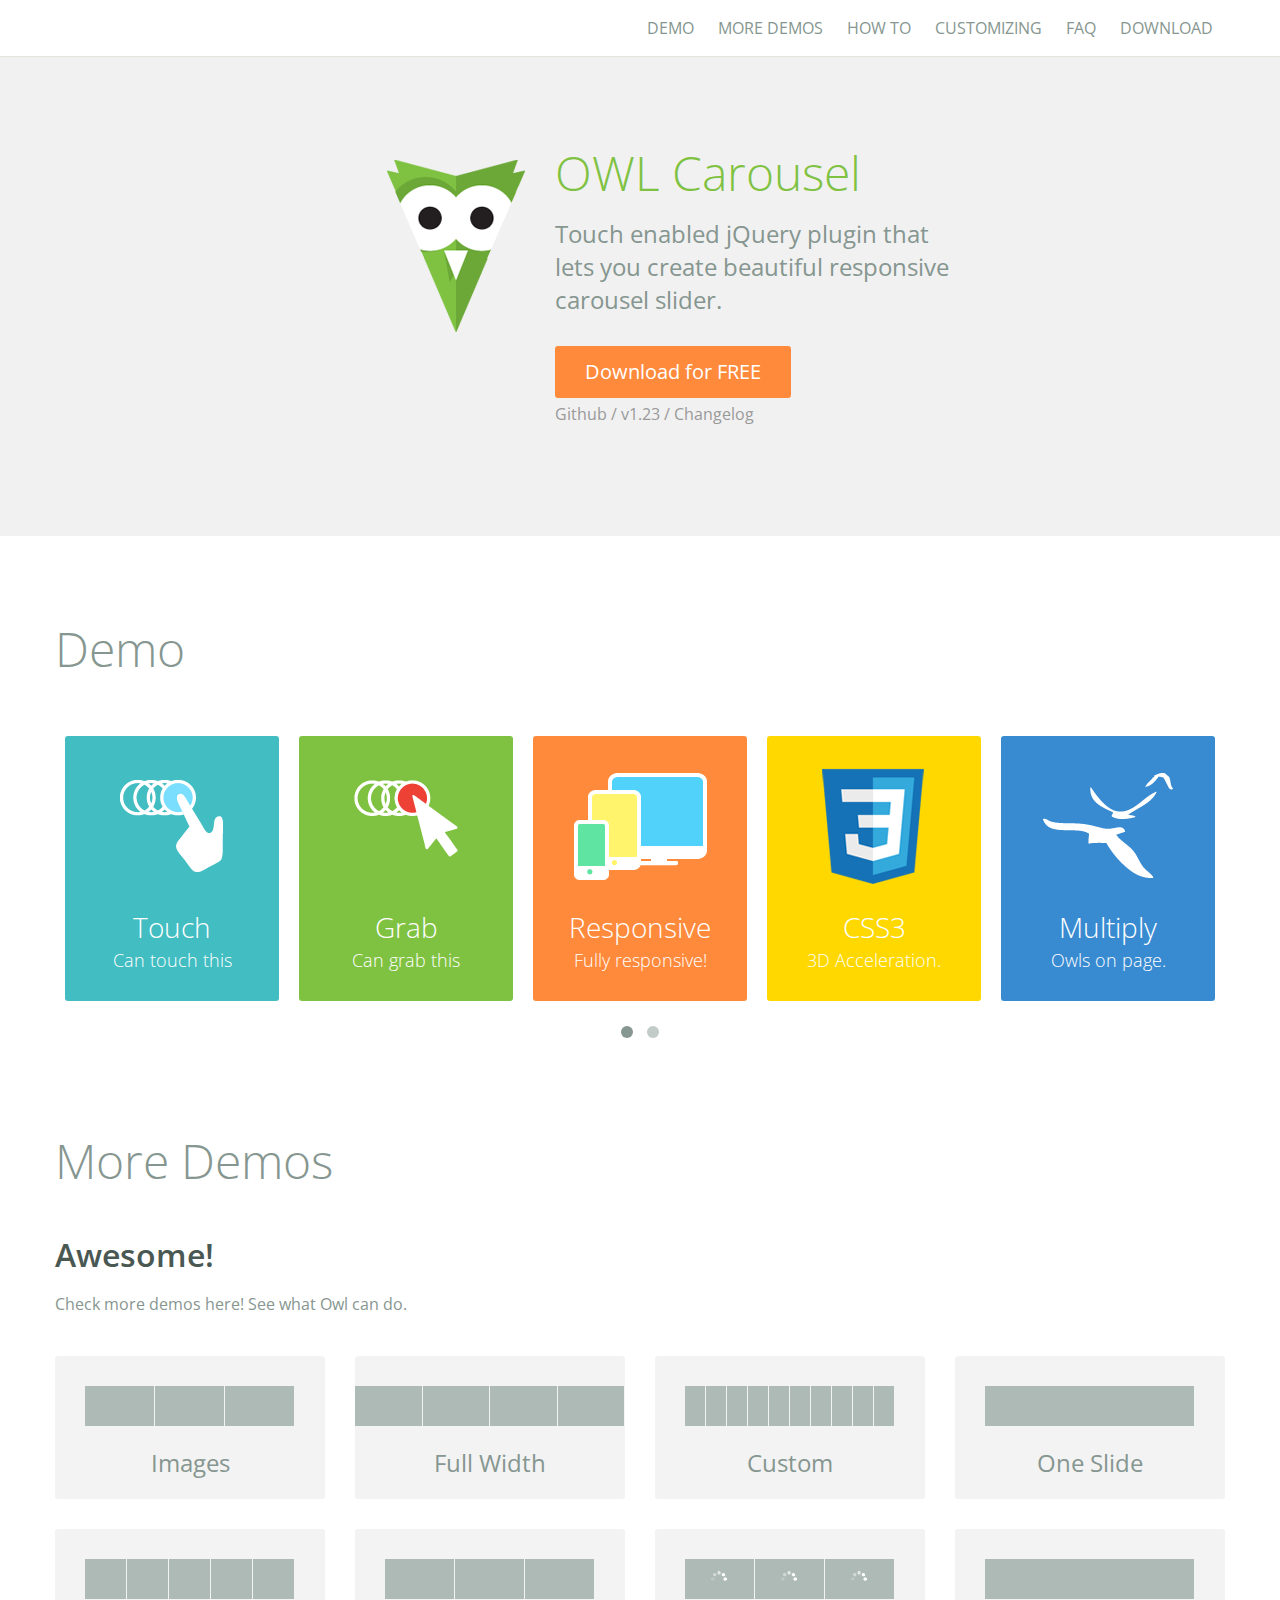
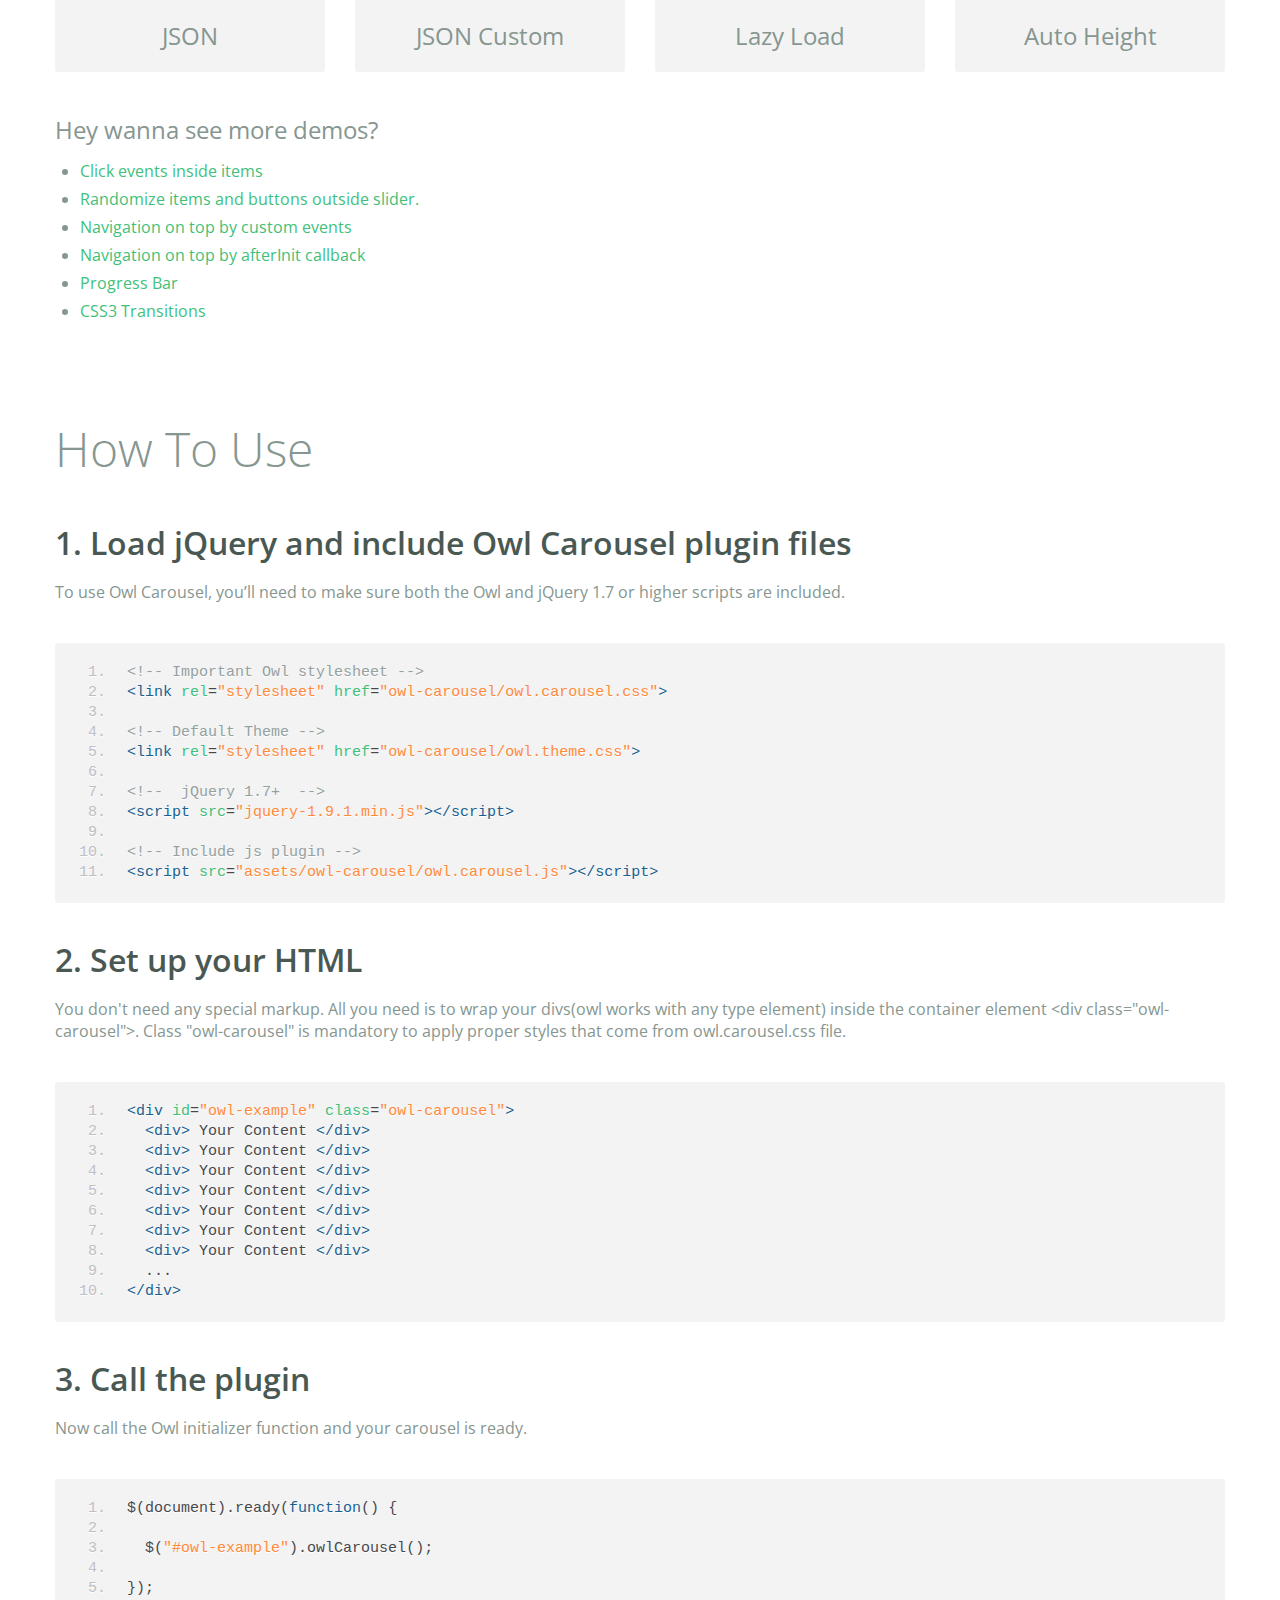
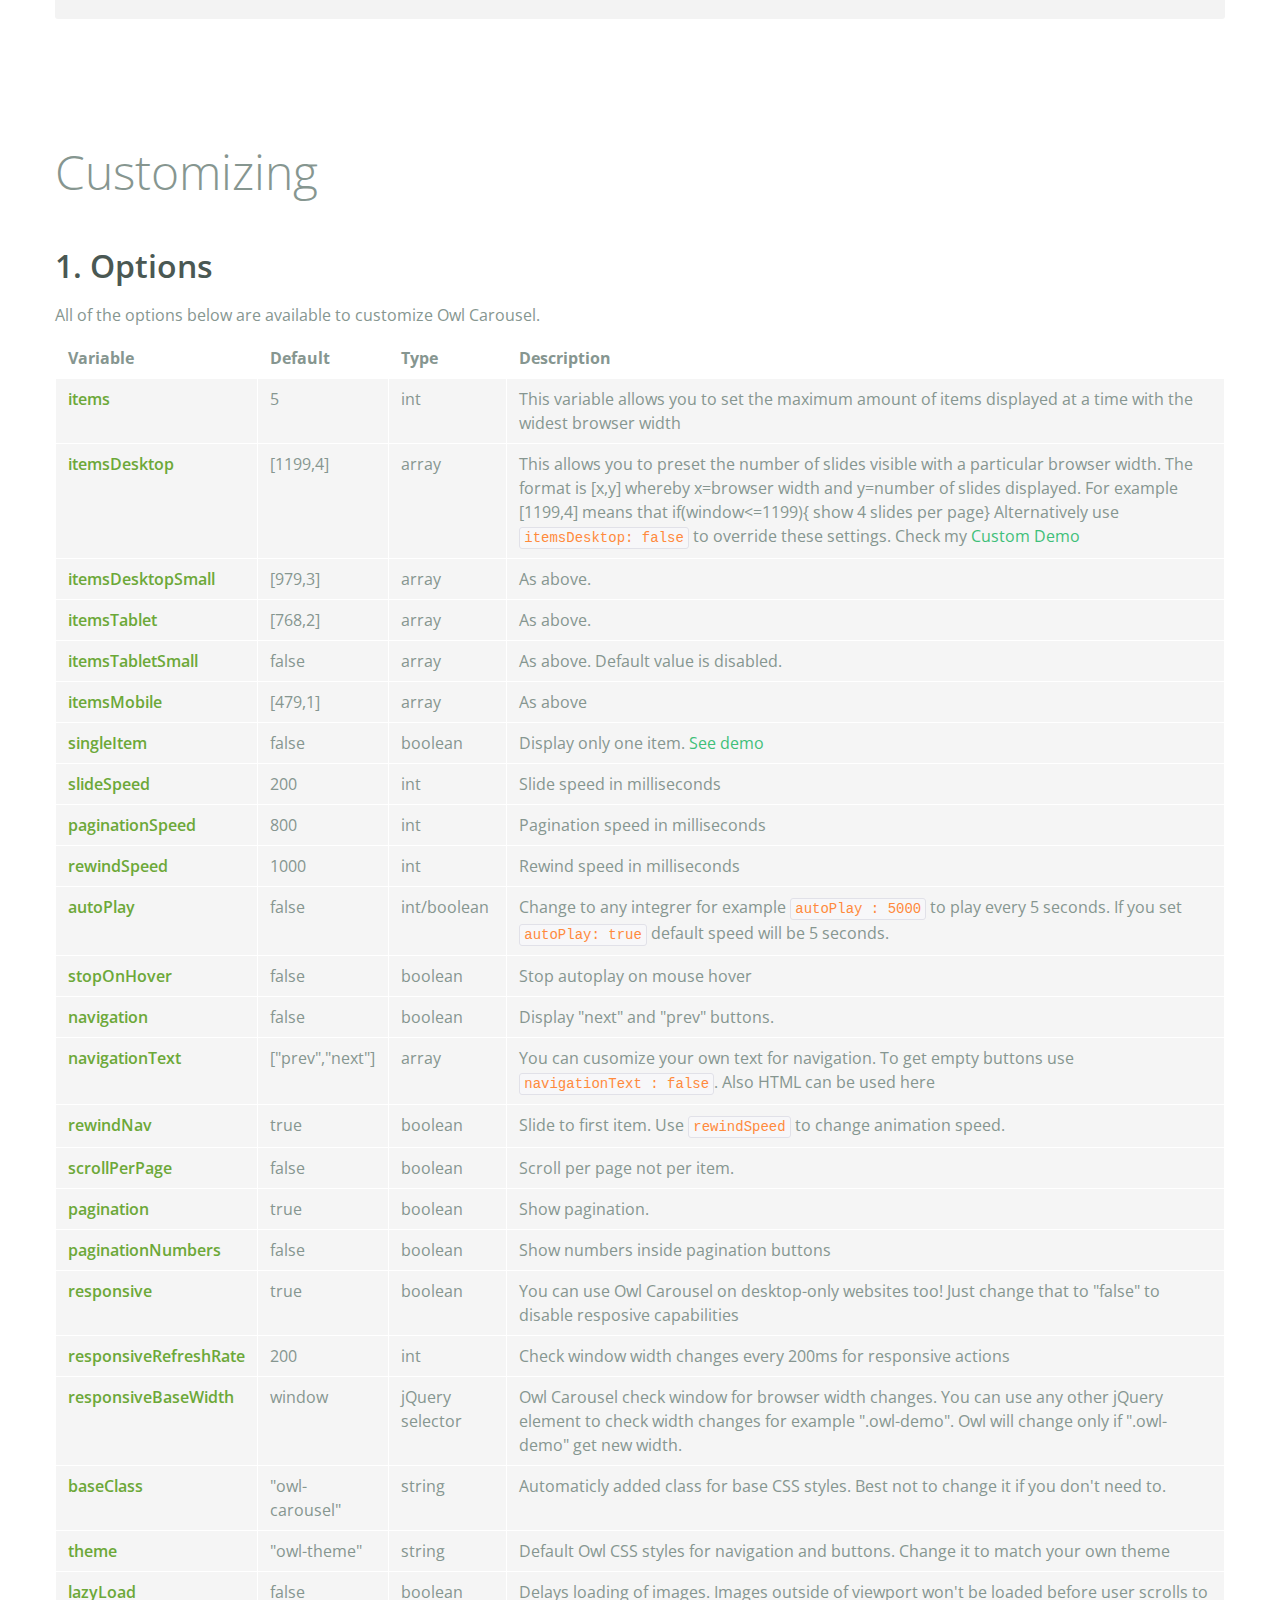
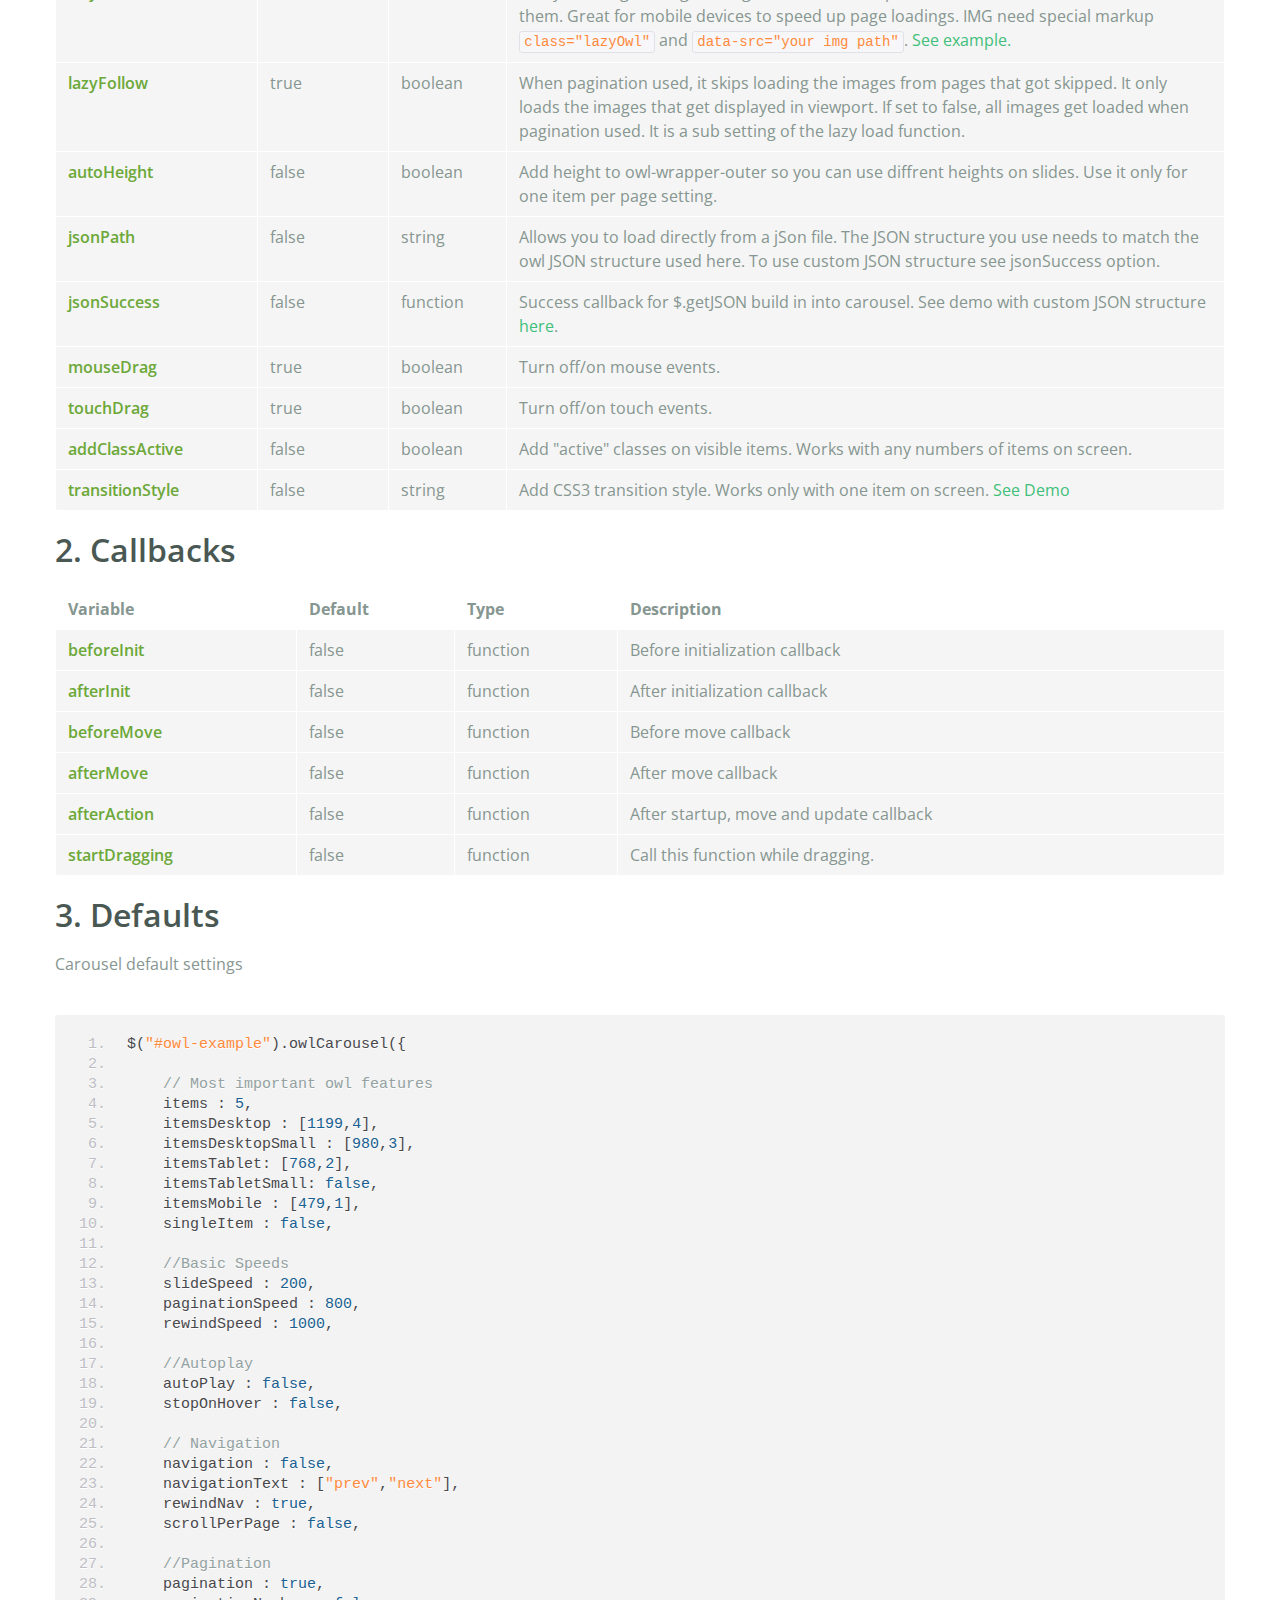
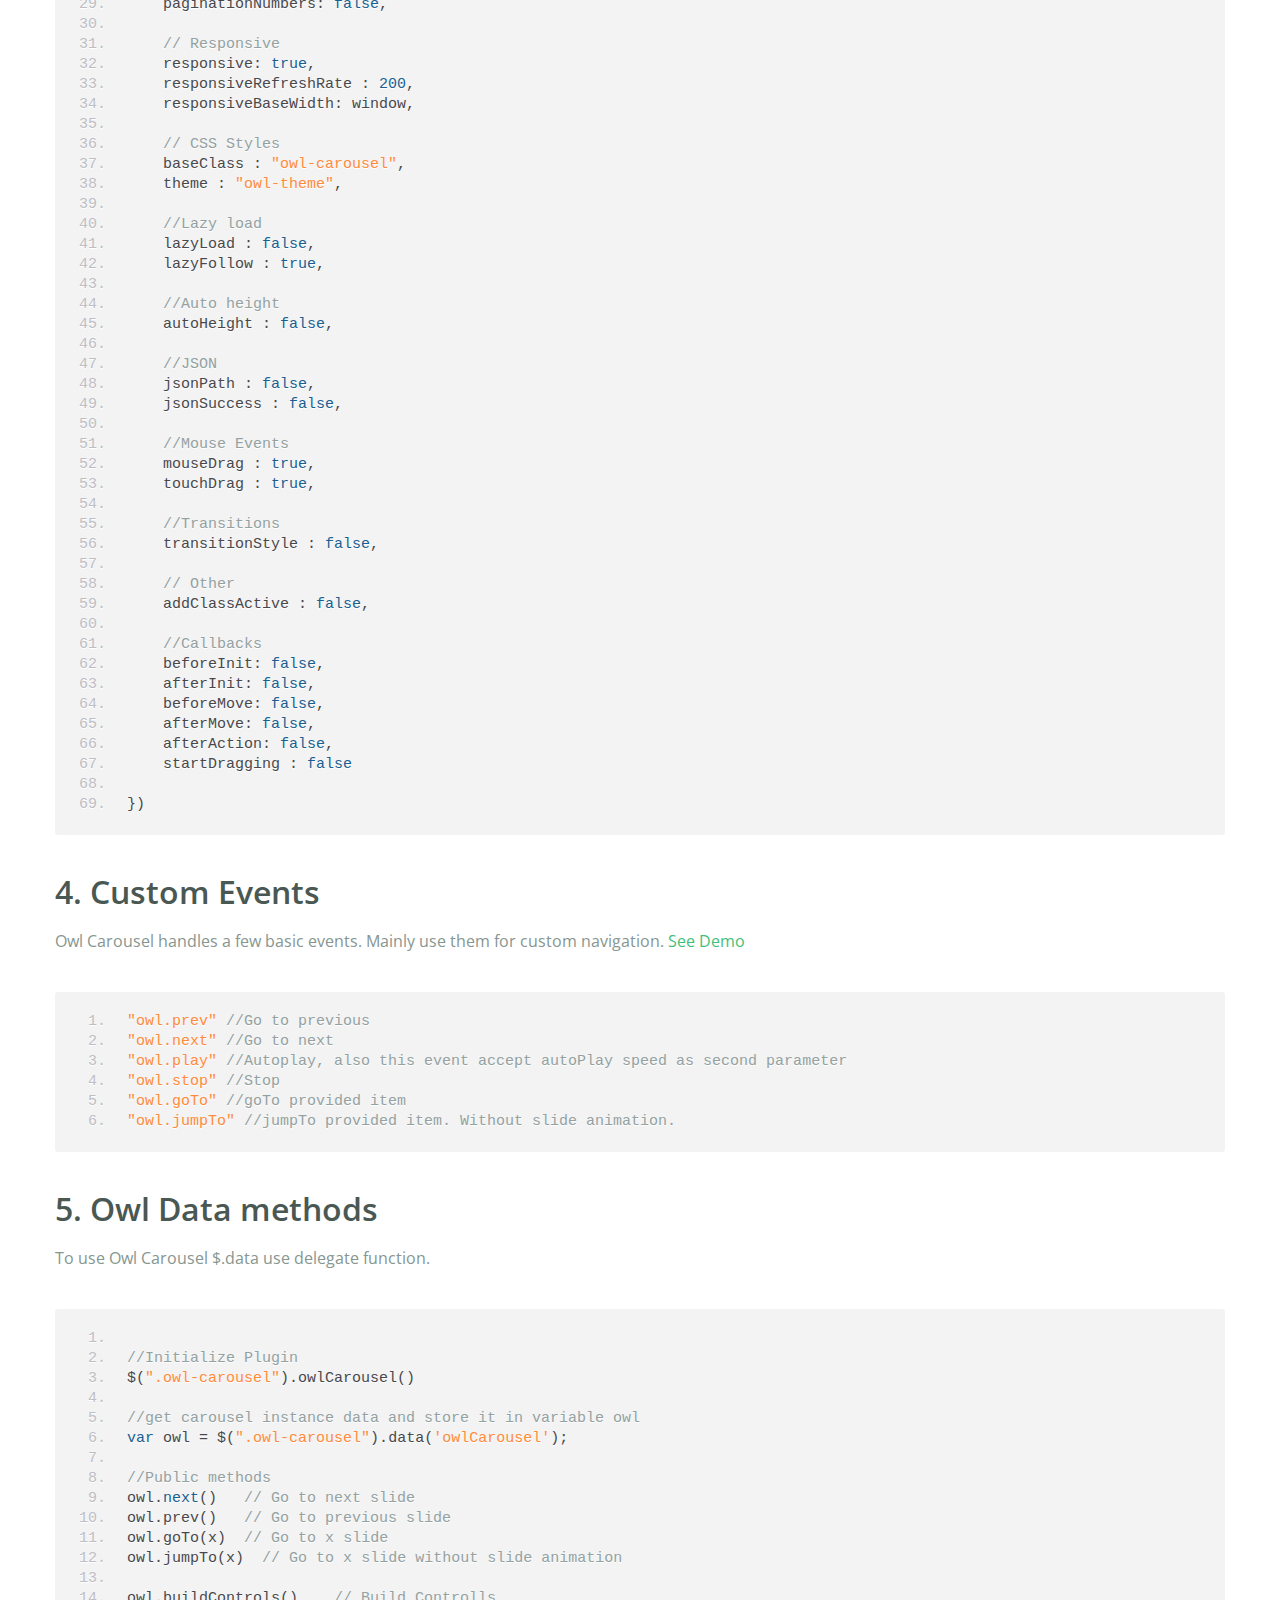
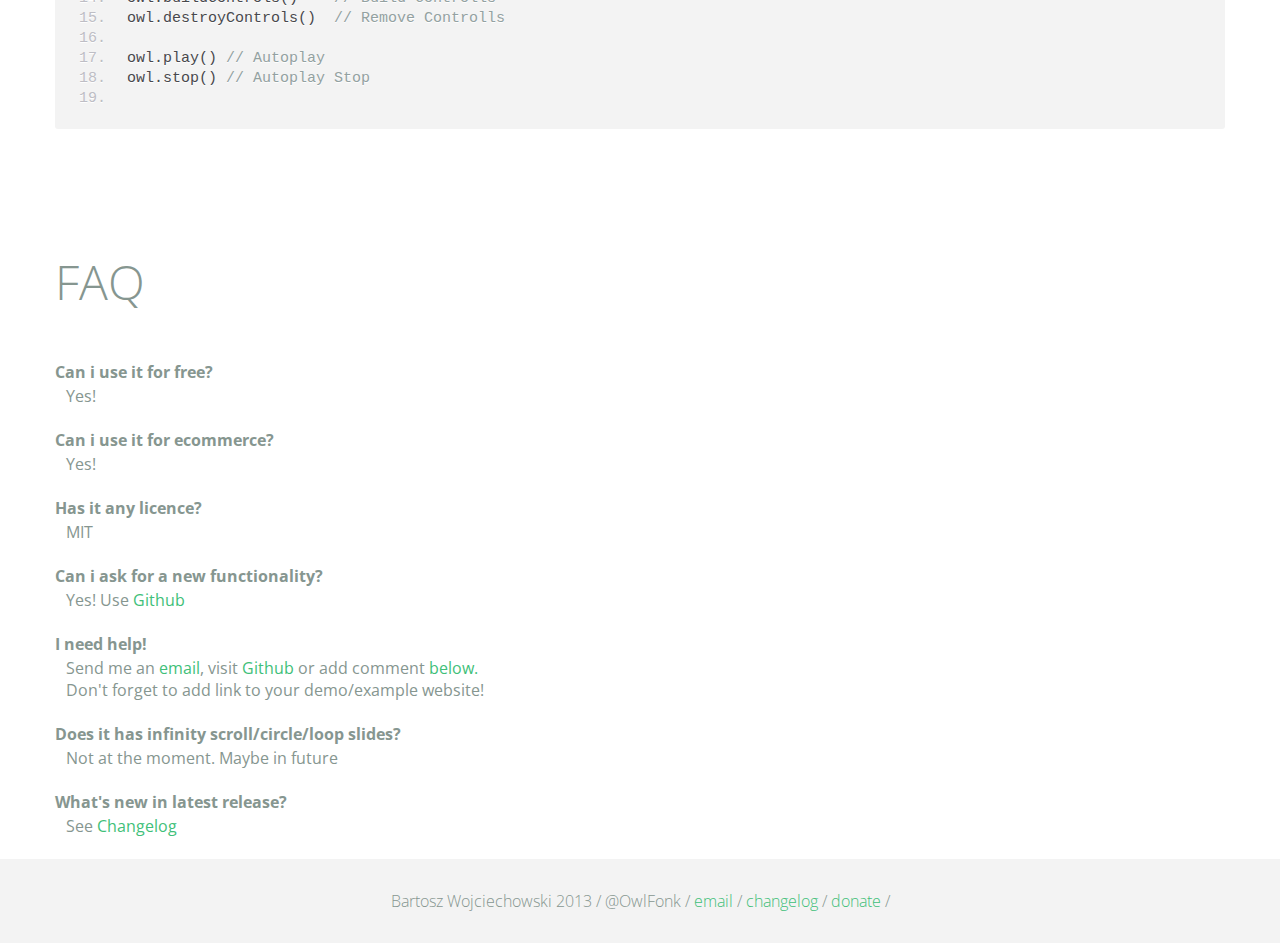
<file: Thesis_WebApp/WebContent/js-plugin/owl.carousel/index.html>
<!DOCTYPE html>
<html lang="en">
  <head>
    <meta charset="utf-8">
    <title>Owl Carousel</title>
    <meta name="viewport" content="width=device-width, initial-scale=1.0">
    <meta name="description" content="jQuery Responsive Carousel - Owl Carusel">
    <meta name="author" content="Bartosz Wojciechowski">
    <meta name="keywords" content="HTML,CSS,JSON,JavaScript, jQuery, Responsive, Design, Owl, Carousel, Free">

    <link href='http://fonts.googleapis.com/css?family=Open+Sans:400italic,400,300,600,700' rel='stylesheet' type='text/css'>
    <link href="assets/css/bootstrapTheme.css" rel="stylesheet">
    <link href="assets/css/custom.css" rel="stylesheet">

    <!-- Owl Carousel Assets -->
    <link href="owl-carousel/owl.carousel.css" rel="stylesheet">
    <link href="owl-carousel/owl.theme.css" rel="stylesheet">

    <!-- Prettify -->
    <link href="assets/js/google-code-prettify/prettify.css" rel="stylesheet">

    <!-- Le fav and touch icons -->
    <link rel="apple-touch-icon-precomposed" sizes="144x144" href="assets/ico/apple-touch-icon-144-precomposed.png">
    <link rel="apple-touch-icon-precomposed" sizes="114x114" href="assets/ico/apple-touch-icon-114-precomposed.png">
      <link rel="apple-touch-icon-precomposed" sizes="72x72" href="assets/ico/apple-touch-icon-72-precomposed.png">
                    <link rel="apple-touch-icon-precomposed" href="assets/ico/apple-touch-icon-57-precomposed.png">
                                   <link rel="shortcut icon" href="assets/ico/favicon.png">
  </head>
  <body>
      <div id="top-nav" class="navbar navbar-fixed-top">
        <div class="navbar-inner">
          <div class="container">
            <button type="button" class="btn btn-navbar" data-toggle="collapse" data-target=".nav-collapse">
            <span class="icon-bar"></span>
            <span class="icon-bar"></span>
            <span class="icon-bar"></span>
          </button>
            <div class="nav-collapse collapse">
            <ul class="nav pull-right">
              <li><a href="#demo">Demo</a></li>
              <li><a href="#more-demos">More Demos</a></li>
              <li><a href="#how-to">How To</a></li>
              <li><a href="#customizing">Customizing</a></li>
              <li><a href="#faq">FAQ</a></li>
              <li><a href="owl.carousel.zip" class="download" data-spy="affix" data-offset-top="450">Download</a></li>
            </ul>
            </div>
          </div>
        </div>
      </div>

      <div id="header">
        <div class="container">
          <div class="row">
            <div class="span5">
                <img class="logo" src="assets/img/owl-logo.png" alt="Owl Logo">
              </div>
            <div class="span7">
              <h1>OWL Carousel </h1>
              <h3>Touch enabled jQuery plugin that lets you create beautiful responsive carousel slider.</h3>
              <a class="btn btn-success btn-large" href="owl.carousel.zip">Download for FREE</a>
              <p class="muted"><a class="muted" href="https://github.com/OwlFonk/OwlCarousel">Github</a> / v1.23 / <a class="muted" href="changelog.html">Changelog</a></p> 
            </div>
          </div>
        </div>
      </div>

      <div id="demo">
        <div class="container">
          <div class="row">
            <div class="span12">
              <h1>Demo</h1>
            </div>
          </div>

          <div class="row">
            <div class="span12">

              <div id="owl-example" class="owl-carousel">

                <div class="item darkCyan">
                  <img src="assets/img/demo-slides/touch.png" alt="Touch">
                    <h3>Touch</h3>
                    <h4>Can touch this</h4>
                </div>
                <div class="item forestGreen">
                  <img src="assets/img/demo-slides/grab.png" alt="Grab">
                    <h3>Grab</h3>
                    <h4>Can grab this</h4>
                </div>
                <div class="item orange">
                  <img src="assets/img/demo-slides/responsive.png" alt="Responsive">
                    <h3>Responsive</h3>
                    <h4>Fully responsive!</h4>
                </div>

                <div class="item yellow">
                  <img src="assets/img/demo-slides/css3.png" alt="CSS3">
                    <h3>CSS3</h3>
                    <h4>3D Acceleration.</h4>
                </div>

                <div class="item dodgerBlue">
                  <img src="assets/img/demo-slides/multi.png" alt="Multi">
                    <h3>Multiply</h3>
                    <h4>Owls on page.</h4>
                </div>

                <div class="item skyBlue">
                  <img src="assets/img/demo-slides/modern.png" alt="Modern Browsers">
                    <h3>Modern</h3>
                    <h4>Browsers Compatibility</h4>
                </div>

                <div class="item zombieGreen">
                  <img src="assets/img/demo-slides/zombie.png" alt="Zombie Browsers - old ones">
                    <h3>Zombie</h3>
                    <h4>Browsers Compatibility</h4>
                </div>

                <div class="item violet">
                  <img src="assets/img/demo-slides/controls.png" alt="Take Control">
                    <h3>Take Control</h3>
                    <h4>The way you like</h4>
                </div>

                <div class="item yellowLight">
                  <img src="assets/img/demo-slides/feather.png" alt="Light">
                    <h3>Light</h3>
                    <h4>As a feather</h4>
                </div>

                <div class="item steelGray">
                  <img src="assets/img/demo-slides/tons.png" alt="Tons of Opotions">
                    <h3>Tons</h3>
                    <h4>of options</h4>
                </div>

              </div>


            </div>
          </div>

        </div>
      </div>

    <div id="more-demos">
      <div class="container">

        <div class="row">
          <div class="span12">
            <h1>More Demos</h1>
            <h2>Awesome!</h2>
            <p>Check more demos here! See what Owl can do.</p>
          </div>
        </div>

        <div class="row demos-row">
          <div class="span3">
            <a href="demos/images.html" class="demo-box">
              <div class="demo-wrapper demo-images clearfix">
                <div class="demo-slide"><div class="bg"></div></div>
                <div class="demo-slide"><div class="bg"></div></div>
                <div class="demo-slide"><div class="bg"></div></div>
              </div>
              <h3>Images</h3>
            </a>
          </div>

          <div class="span3">
            <a href="demos/full.html" class="demo-box">
              <div class="demo-wrapper demo-full clearfix">
                <div class="demo-slide"><div class="bg"></div></div>
                <div class="demo-slide"><div class="bg"></div></div>
                <div class="demo-slide"><div class="bg"></div></div>
                <div class="demo-slide"><div class="bg"></div></div>
              </div>
              <h3>Full Width</h3>
            </a>
          </div>

          <div class="span3">
            <a href="demos/custom.html" class="demo-box">
              <div class="demo-wrapper demo-custom clearfix">
                <div class="demo-slide"><div class="bg"></div></div>
                <div class="demo-slide"><div class="bg"></div></div>
                <div class="demo-slide"><div class="bg"></div></div>
                <div class="demo-slide"><div class="bg"></div></div>
                <div class="demo-slide"><div class="bg"></div></div>
                <div class="demo-slide"><div class="bg"></div></div>
                <div class="demo-slide"><div class="bg"></div></div>
                <div class="demo-slide"><div class="bg"></div></div>
                <div class="demo-slide"><div class="bg"></div></div>
                <div class="demo-slide"><div class="bg"></div></div>
              </div>
              <h3>Custom</h3>
            </a>
          </div>

          <div class="span3">
            <a href="demos/one.html" class="demo-box">
              <div class="demo-wrapper demo-one clearfix">
                <div class="demo-slide"><div class="bg"></div></div>
              </div>
              <h3>One Slide</h3>
            </a>
          </div>

        </div>
        <div class="row demos-row">
          <div class="span3">
            <a href="demos/json.html" class="demo-box">
              <div class="demo-wrapper demo-Json clearfix">
                <div class="demo-slide"><div class="bg"></div></div>
                <div class="demo-slide"><div class="bg"></div></div>
                <div class="demo-slide"><div class="bg"></div></div>
                <div class="demo-slide"><div class="bg"></div></div>
                <div class="demo-slide"><div class="bg"></div></div>
              </div>
              <h3>JSON</h3>
            </a>
          </div>

          <div class="span3">
            <a href="demos/customJson.html" class="demo-box">
              <div class="demo-wrapper demo-Json-custom clearfix">
                <div class="demo-slide"><div class="bg"></div></div>
                <div class="demo-slide"><div class="bg"></div></div>
                <div class="demo-slide"><div class="bg"></div></div>
              </div>
              <h3>JSON Custom</h3>
            </a>
          </div>

          <div class="span3">
            <a href="demos/lazyLoad.html" class="demo-box">
              <div class="demo-wrapper demo-lazy clearfix">
                <div class="demo-slide"><div class="bg"></div></div>
                <div class="demo-slide"><div class="bg"></div></div>
                <div class="demo-slide"><div class="bg"></div></div>
              </div>
              <h3>Lazy Load</h3>
            </a>
          </div>

          <div class="span3">
            <a href="demos/autoHeight.html" class="demo-box">
              <div class="demo-wrapper demo-height clearfix">
                <div class="demo-slide"><div class="bg"></div></div>
              </div>
              <h3>Auto Height</h3>
            </a>
          </div>

          
        </div>

        <div class="row">
          <div class="span12">
            <h3>Hey wanna see more demos?</h3>
            <ul>
              <li>
                <a href="demos/click.html">Click events inside items</a>
              </li>
              <li>
                <a href="demos/randomOrder.html">Randomize items and buttons outside slider.</a>
              </li>
              <li>
                <a href="demos/navOnTop.html">Navigation on top by custom events</a>
              </li>
              <li>
                <a href="demos/navOnTop2.html">Navigation on top by afterInit callback</a>
              </li>
              <li>
                <a href="demos/progressBar.html">Progress Bar</a>
              </li>
              <li>
                <a href="demos/transitions.html">CSS3 Transitions</a>
              </li>
            </ul>
            
          </div>
        </div>


      </div>
    </div>

    <div id="how-to">
      <div class="container">
        <div class="row">
          <div class="span12">
            <h1>How To Use</h1>
            <h2>1. Load jQuery and include Owl Carousel plugin files</h2>
            <p>To use Owl Carousel, you’ll need to make sure both the Owl and jQuery 1.7 or higher scripts are included.</p>
<pre class="pre-show prettyprint linenums">
&lt;!-- Important Owl stylesheet --&gt;
&lt;link rel="stylesheet" href="owl-carousel/owl.carousel.css"&gt;

&lt;!-- Default Theme --&gt;
&lt;link rel="stylesheet" href="owl-carousel/owl.theme.css"&gt;

&lt;!--  jQuery 1.7+  --&gt;
&lt;script src="jquery-1.9.1.min.js"&gt;&lt;/script&gt;

&lt;!-- Include js plugin --&gt;
&lt;script src="assets/owl-carousel/owl.carousel.js"&gt;&lt;/script&gt;
</pre>
          <h2>2. Set up your HTML</h2>
          <p>You don't need any special markup. All you need is to wrap your divs(owl works with any type element) inside the container element &lt;div class="owl-carousel"&gt;. Class "owl-carousel" is mandatory to apply proper styles that come from owl.carousel.css file.</p>
<pre class="pre-show prettyprint linenums">
&lt;div id="owl-example" class="owl-carousel"&gt;
  &lt;div&gt; Your Content &lt;/div&gt;
  &lt;div&gt; Your Content &lt;/div&gt;
  &lt;div&gt; Your Content &lt;/div&gt;
  &lt;div&gt; Your Content &lt;/div&gt;
  &lt;div&gt; Your Content &lt;/div&gt;
  &lt;div&gt; Your Content &lt;/div&gt;
  &lt;div&gt; Your Content &lt;/div&gt;
  ...
&lt;/div>
</pre>    
          <h2>3. Call the plugin</h2>
          <p>Now call the Owl initializer function and your carousel is ready.</p>
<pre class="pre-show prettyprint linenums">
$(document).ready(function() {

  $("#owl-example").owlCarousel();

});
</pre>  
          </div>
        </div>
      </div>
    </div>


    <div id="customizing">
      <div class="container">
        <div class="row">
          <div class="span12">
            <h1>Customizing</h1>
            <h2>1. Options</h2>
            <p>All of the options below are available to customize Owl Carousel.</p> 
            <table class="table table-bordered table-striped">
              <thead>
                <tr>
                  <th>Variable</th>
                  <th>Default</th>
                  <th>Type</th>
                  <th>Description</th>
                </tr>
              </thead>
              <tbody>
                <tr>
                  <td><span class="text-emp">items</span></td>
                  <td>5</td>
                  <td>int</td>
                  <td>This variable allows you to set the maximum amount of items displayed at a time with the widest browser width</td>
                </tr>
                 <tr>
                  <td><span class="text-emp">itemsDesktop</span></td>
                  <td>[1199,4]</td>
                  <td>array</td>
                  <td>This allows you to preset the number of slides visible with a particular browser width. The format is [x,y] whereby x=browser width and y=number of slides displayed. For example [1199,4] means that if(window&lt;=1199){ show 4 slides per page}
                    Alternatively use <code>itemsDesktop: false</code> to override these settings. Check my <a href="demos/custom.html">Custom Demo</a></td>
                </tr>
                <tr>
                  <td><span class="text-emp">itemsDesktopSmall</span></td>
                  <td>[979,3]</td>
                  <td>array</td>
                  <td>As above.</td>
                </tr>
                <tr>
                  <td><span class="text-emp">itemsTablet</span></td>
                  <td>[768,2]</td>
                  <td>array</td>
                  <td>As above.</td>
                </tr>
                <tr>
                  <td><span class="text-emp">itemsTabletSmall</span></td>
                  <td>false</td>
                  <td>array</td>
                  <td>As above. Default value is disabled.</td>
                </tr>
                <tr>
                  <td><span class="text-emp">itemsMobile</span></td>
                  <td>[479,1]</td>
                  <td>array</td>
                  <td>As above</td>
                </tr>
                <tr>
                  <td><span class="text-emp">singleItem</span></td>
                  <td>false</td>
                  <td>boolean</td>
                  <td>Display only one item. <a href="demos/one.html">See demo</a></td>
                </tr>
                <tr>
                  <td><span class="text-emp">slideSpeed</span></td>
                  <td>200</td>
                  <td>int</td>
                  <td>Slide speed in milliseconds</td>
                </tr>
                <tr>
                  <td><span class="text-emp">paginationSpeed</span></td>
                  <td>800</td>
                  <td>int</td>
                  <td>Pagination speed in milliseconds</td>
                </tr>
                <tr>
                  <td><span class="text-emp">rewindSpeed</span></td>
                  <td>1000</td>
                  <td>int</td>
                  <td>Rewind speed in milliseconds</td>
                </tr>
                <tr>
                  <td><span class="text-emp">autoPlay</span></td>
                  <td>false</td>
                  <td>int/boolean</td>
                  <td>Change to any integrer for example <code>autoPlay : 5000</code> to play every 5 seconds. If you set <code>autoPlay: true</code> default speed will be 5 seconds.</td>
                </tr>
                <tr>
                <tr>
                  <td><span class="text-emp">stopOnHover</span></td>
                  <td>false</td>
                  <td>boolean</td>
                  <td>Stop autoplay on mouse hover</td>
                </tr>
                <tr>
                <tr>
                  <td><span class="text-emp">navigation</span></td>
                  <td>false</td>
                  <td>boolean</td>
                  <td>Display "next" and "prev" buttons.</td>
                </tr>
                <tr>
                  <td><span class="text-emp">navigationText</span></td>
                  <td>["prev","next"]</td>
                  <td>array</td>
                  <td>You can cusomize your own text for navigation. To get empty buttons use <code>navigationText : false</code>. Also HTML can be used here</td>
                </tr>
                <tr>
                  <td><span class="text-emp">rewindNav</span></td>
                  <td>true</td>
                  <td>boolean</td>
                  <td>Slide to first item. Use <code>rewindSpeed</code> to change animation speed. </td>
                </tr>
                <tr>
                  <td><span class="text-emp">scrollPerPage</span></td>
                  <td>false</td>
                  <td>boolean</td>
                  <td>Scroll per page not per item.</td>
                </tr>
                <tr>
                  <td><span class="text-emp">pagination</span></td>
                  <td>true</td>
                  <td>boolean</td>
                  <td>Show pagination.</td>
                </tr>
                <tr>
                  <td><span class="text-emp">paginationNumbers</span></td>
                  <td>false</td>
                  <td>boolean</td>
                  <td>Show numbers inside pagination buttons</td>
                </tr>
                <tr>
                  <td><span class="text-emp">responsive</span></td>
                  <td>true</td>
                  <td>boolean</td>
                  <td>You can use Owl Carousel on desktop-only websites too! Just change that to "false" to disable resposive capabilities</td>
                </tr>
                <tr>
                  <td><span class="text-emp">responsiveRefreshRate</span></td>
                  <td>200</td>
                  <td>int</td>
                  <td>Check window width changes every 200ms for responsive actions</td>
                </tr>
                <tr>
                  <td><span class="text-emp">responsiveBaseWidth</span></td>
                  <td>window</td>
                  <td>jQuery selector</td>
                  <td>Owl Carousel check window for browser width changes. You can use any other jQuery element to check width changes for example ".owl-demo". Owl will change only if ".owl-demo" get new width.</td>
                </tr>
                <tr>
                  <td><span class="text-emp">baseClass</span></td>
                  <td>"owl-carousel"</td>
                  <td>string</td>
                  <td>Automaticly added class for base CSS styles. Best not to change it if you don't need to.</td>
                </tr>
                <tr>
                  <td><span class="text-emp">theme</span></td>
                  <td>"owl-theme"</td>
                  <td>string</td>
                  <td>Default Owl CSS styles for navigation and buttons. Change it to match your own theme</td>
                </tr>
                <tr>
                  <td><span class="text-emp">lazyLoad</span></td>
                  <td>false</td>
                  <td>boolean</td>
                  <td>Delays loading of images. Images outside of viewport won't be loaded before user scrolls to them. Great for mobile devices to speed up page loadings. IMG need special markup <code>class="lazyOwl"</code> and <code>data-src="your img path"</code>. <a href="demos/lazyLoad.html">See example.</a></td>
                </tr>
                <tr>
                  <td><span class="text-emp">lazyFollow</span></td>
                  <td>true</td>
                  <td>boolean</td>
                  <td>When pagination used, it skips loading the images from pages that got skipped. It only loads the images that get displayed in viewport. If set to false, all images get loaded when pagination used. It is a sub setting of the lazy load function.</td>
                </tr>
                <tr>
                  <td><span class="text-emp">autoHeight</span></td>
                  <td>false</td>
                  <td>boolean</td>
                  <td>Add height to owl-wrapper-outer so you can use diffrent heights on slides. Use it only for one item per page setting.</td>
                </tr>
                <tr>
                  <td><span class="text-emp">jsonPath</span></td>
                  <td>false</td>
                  <td>string</td>
                  <td>Allows you to load directly from a jSon file. The JSON structure you use needs to match the owl JSON structure used here. To use custom JSON structure see jsonSuccess option.</td>
                </tr>
                <tr>
                  <td><span class="text-emp">jsonSuccess</span></td>
                  <td>false</td>
                  <td>function</td>
                  <td>Success callback for $.getJSON build in into carousel. See demo with custom JSON structure <a href="demos/customJson.html">here</a>. </td>
                </tr>
                <tr>
                  <td><span class="text-emp">mouseDrag</span></td>
                  <td>true</td>
                  <td>boolean</td>
                  <td>Turn off/on mouse events.</td>
                </tr>
                <tr>
                  <td><span class="text-emp">touchDrag</span></td>
                  <td>true</td>
                  <td>boolean</td>
                  <td>Turn off/on touch events.</td>
                </tr>
                <tr>
                  <td><span class="text-emp">addClassActive</span></td>
                  <td>false</td>
                  <td>boolean</td>
                  <td>Add "active" classes on visible items. Works with any numbers of items on screen.</td>
                </tr>
                <tr>
                  <td><span class="text-emp">transitionStyle</span></td>
                  <td>false</td>
                  <td>string</td>
                  <td>Add CSS3 transition style. Works only with one item on screen. <a href="demos/transitions.html">See Demo</a></td>
                </tr>
              </tbody>
            </table>
            <h2>2. Callbacks</h2>
            <table class="table table-bordered table-striped">
              <thead>
                <tr>
                  <th>Variable</th>
                  <th>Default</th>
                  <th>Type</th>
                  <th>Description</th>
                </tr>
              </thead>
              <tbody>
                <tr>
                  <td><span class="text-emp">beforeInit</span></td>
                  <td>false</td>
                  <td>function</td>
                  <td>Before initialization callback</td>
                </tr>
                <tr>
                  <td><span class="text-emp">afterInit</span></td>
                  <td>false</td>
                  <td>function</td>
                  <td>After initialization callback</td>
                </tr>
                <tr>
                  <td><span class="text-emp">beforeMove</span></td>
                  <td>false</td>
                  <td>function</td>
                  <td>Before move callback</td>
                </tr>
                <tr>
                  <td><span class="text-emp">afterMove</span></td>
                  <td>false</td>
                  <td>function</td>
                  <td>After move callback</td>
                </tr>
                <tr>
                  <td><span class="text-emp">afterAction</span></td>
                  <td>false</td>
                  <td>function</td>
                  <td>After startup, move and update callback</td>
                </tr>
                <tr>
                  <td><span class="text-emp">startDragging</span></td>
                  <td>false</td>
                  <td>function</td>
                  <td>Call this function while dragging.</td>
                </tr>
              </tbody>
            </table>

              <h2>3. Defaults</h2>
              <p>Carousel default settings</p>
<pre class="pre-show prettyprint linenums">
$("#owl-example").owlCarousel({

    // Most important owl features
    items : 5,
    itemsDesktop : [1199,4],
    itemsDesktopSmall : [980,3],
    itemsTablet: [768,2],
    itemsTabletSmall: false,
    itemsMobile : [479,1],
    singleItem : false,

    //Basic Speeds
    slideSpeed : 200,
    paginationSpeed : 800,
    rewindSpeed : 1000,

    //Autoplay
    autoPlay : false,
    stopOnHover : false,

    // Navigation
    navigation : false,
    navigationText : ["prev","next"],
    rewindNav : true,
    scrollPerPage : false,

    //Pagination
    pagination : true,
    paginationNumbers: false,

    // Responsive 
    responsive: true,
    responsiveRefreshRate : 200,
    responsiveBaseWidth: window,

    // CSS Styles
    baseClass : "owl-carousel",
    theme : "owl-theme",

    //Lazy load
    lazyLoad : false,
    lazyFollow : true,

    //Auto height
    autoHeight : false,

    //JSON 
    jsonPath : false, 
    jsonSuccess : false,

    //Mouse Events
    mouseDrag : true,
    touchDrag : true,

    //Transitions
    transitionStyle : false,

    // Other
    addClassActive : false,

    //Callbacks
    beforeInit: false, 
    afterInit: false, 
    beforeMove: false, 
    afterMove: false,
    afterAction: false,
    startDragging : false

})
</pre>
              <h2>4. Custom Events</h2>
              <p>Owl Carousel handles a few basic events. Mainly use them for custom navigation. <a href="demos/custom.html">See Demo</a></p>

<pre class="pre-show prettyprint linenums">
"owl.prev" //Go to previous
"owl.next" //Go to next
"owl.play" //Autoplay, also this event accept autoPlay speed as second parameter
"owl.stop" //Stop
"owl.goTo" //goTo provided item
"owl.jumpTo" //jumpTo provided item. Without slide animation.
</pre>

              <h2>5. Owl Data methods</h2>
              <p>To use Owl Carousel $.data use delegate function.</p>
              
<pre class="pre-show prettyprint linenums">

//Initialize Plugin
$(".owl-carousel").owlCarousel()

//get carousel instance data and store it in variable owl
var owl = $(".owl-carousel").data('owlCarousel');

//Public methods
owl.next()   // Go to next slide
owl.prev()   // Go to previous slide
owl.goTo(x)  // Go to x slide
owl.jumpTo(x)  // Go to x slide without slide animation

owl.buildControls()    // Build Controlls
owl.destroyControls()  // Remove Controlls

owl.play() // Autoplay
owl.stop() // Autoplay Stop

</pre>
          </div>
        </div>
      </div>
    </div>

    <div id="faq" class="container">
      <div class="row">
        <div class="span12">
          <h1>FAQ</h1>
          <dl>
            <dt>Can i use it for free?</dt>
            <dd>Yes!</dd>
            <dt>Can i use it for ecommerce?</dt>
            <dd>Yes!</dd>
            <dt>Has it any licence?</dt>
            <dd>MIT</dd>
            <dt>Can i ask for a new functionality?</dt>
            <dd>Yes! Use <a href="https://github.com/OwlFonk/OwlCarousel">Github</a></dd>
            <dt>I need help!</dt>
            <dd>Send me an <a href="mailto:owl@owlgraphic.com?subject=Hey Owl! I need help">email</a>, visit <a href="https://github.com/OwlFonk/OwlCarousel">Github</a> or add comment <a href="#disqus">below.</a><br>Don't forget to add link to your demo/example website!</dd>
            <dt>Does it has infinity scroll/circle/loop slides?</dt>
            <dd>Not at the moment. Maybe in future</dd>
            <dt>What's new in latest release?</dt>
            <dd>See <a href="changelog.html">Changelog</a></dd>
          </dl>
        </div>
      </div>
    </div>

    <div class="container disqus">
        <div class="row">
          <div class="span12">
            <h1>Disqus</h1>

    <div id="disqus_thread"></div>
    <noscript>Please enable JavaScript to view the <a href="http://disqus.com/?ref_noscript">comments powered by Disqus.</a></noscript>
    <a href="http://disqus.com" class="dsq-brlink">comments powered by <span class="logo-disqus">Disqus</span></a>
      </div>
    </div>
  </div>

    <div id="footer">
      <div class="container">
        <div class="row">
          <div class="span12">
            <h5>Bartosz Wojciechowski 2013 / @OwlFonk / 
            <a href="mailto:owl@owlgraphic.com?subject=Hey Owl!">email</a> / 
            <a href="changelog.html">changelog</a> /
            <a href="https://www.paypal.com/cgi-bin/webscr?cmd=_s-xclick&hosted_button_id=EFSGXZS7V2U9N">donate</a> / 
            <a href="https://twitter.com/share" class="twitter-share-button" data-url="http://owlgraphic.com/owlcarousel/" data-text="Awesome jQuery Owl Carousel Responsive Plugin" data-via="OwlFonk" data-count="none" data-hashtags="owlcarousel"></a>
            <script>
            var owldomain = window.location.hostname.indexOf("owlgraphic");
            if(owldomain !== -1){
              !function(d,s,id){var js,fjs=d.getElementsByTagName(s)[0],p=/^http:/.test(d.location)?'http':'https';if(!d.getElementById(id)){js=d.createElement(s);js.id=id;js.src=p+'://platform.twitter.com/widgets.js';fjs.parentNode.insertBefore(js,fjs);}}(document, 'script', 'twitter-wjs');
            }
            </script>
            </h5>
          </div>
        </div>
      </div>
    </div>


    <script src="assets/js/jquery-1.9.1.min.js"></script>
    <script src="owl-carousel/owl.carousel.min.js"></script>

    <!-- Frontpage Demo -->
    <script>

    $(document).ready(function($) {
      $("#owl-example").owlCarousel();
    });


    $("body").data("page", "frontpage");

    </script>
    <script src="assets/js/bootstrap-collapse.js"></script>
    <script src="assets/js/bootstrap-transition.js"></script>

    <script src="assets/js/google-code-prettify/prettify.js"></script>
	  <script src="assets/js/application.js"></script>

    <script type="text/javascript">
    jQuery(function($){
      var disqus_loaded = false;
      var top = $("#faq").offset().top; 
      var owldomain = window.location.hostname.indexOf("owlgraphic");
      var comments = window.location.href.indexOf("comment");

      if(owldomain !== -1){
        function check(){
          if ( (!disqus_loaded && $(window).scrollTop() + $(window).height() > top) || (comments !== -1) ){
            $(window).off( "scroll" )
            disqus_loaded = true;
            /* * * CONFIGURATION VARIABLES: EDIT BEFORE PASTING INTO YOUR WEBPAGE * * */
            var disqus_shortname = 'owlcarousel'; // required: replace example with your forum shortname
            var disqus_identifier = 'OWL Carousel';
            //var disqus_url = 'http://owlgraphic.com/owlcarousel/';
            /* * * DON'T EDIT BELOW THIS LINE * * */
            (function() {
                var dsq = document.createElement('script'); dsq.type = 'text/javascript'; dsq.async = true;
                dsq.src = '//' + disqus_shortname + '.disqus.com/embed.js';
                (document.getElementsByTagName('head')[0] || document.getElementsByTagName('body')[0]).appendChild(dsq);
            })();
          }
        }
        $(window).on( "scroll", check )
        check();
      } else {
        $('.disqus').hide();
      }
    });
    </script>

    <script>
    var owldomain = window.location.hostname.indexOf("owlgraphic");
    if(owldomain !== -1){
      (function(i,s,o,g,r,a,m){i['GoogleAnalyticsObject']=r;i[r]=i[r]||function(){
      (i[r].q=i[r].q||[]).push(arguments)},i[r].l=1*new Date();a=s.createElement(o),
      m=s.getElementsByTagName(o)[0];a.async=1;a.src=g;m.parentNode.insertBefore(a,m)
      })(window,document,'script','//www.google-analytics.com/analytics.js','ga');

      ga('create', 'UA-41541058-1', 'owlgraphic.com');
      ga('send', 'pageview');
    }
    </script>

  </body>
</html>
</file>
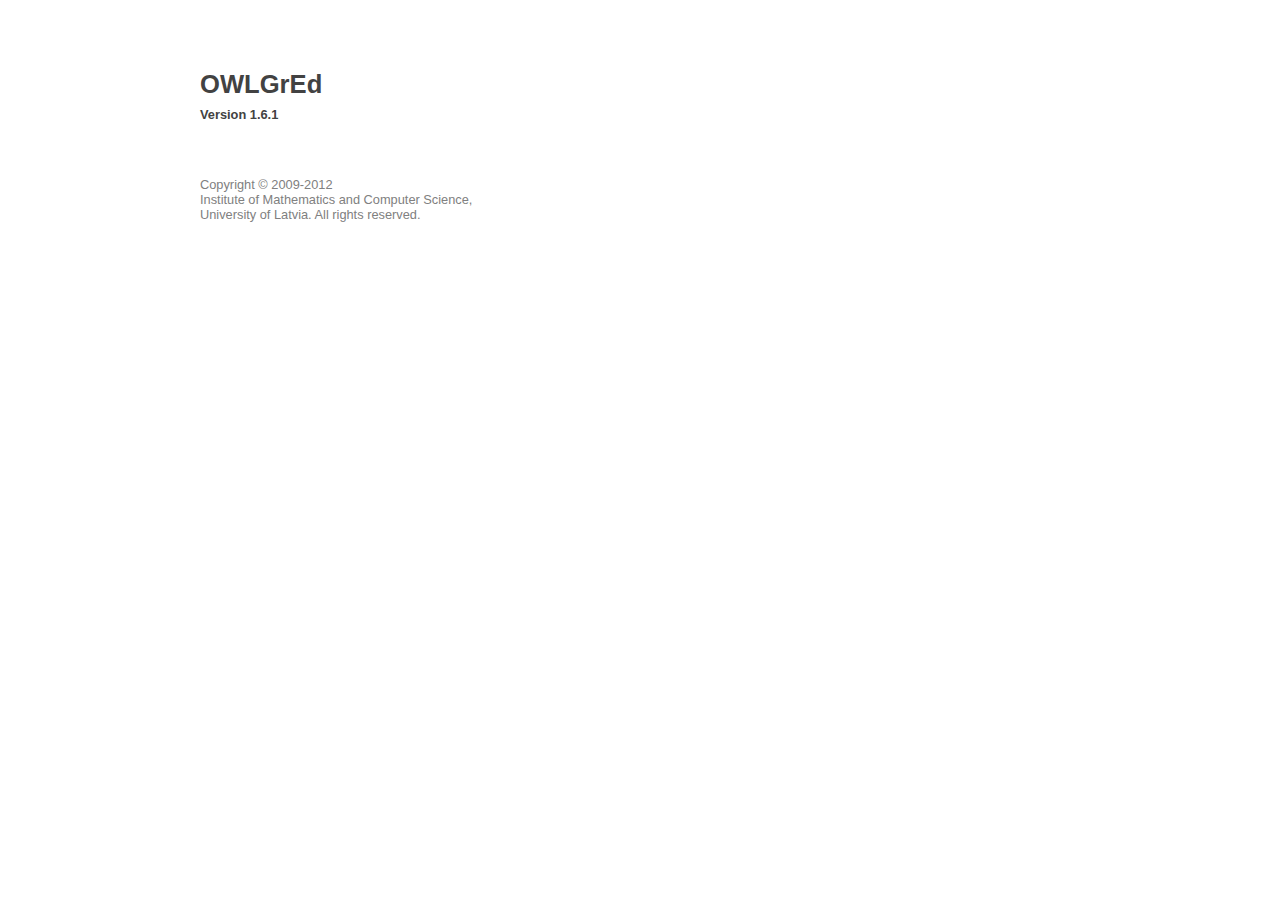
<file: Thesis_JsonToRDF/data/rdf/final_Mooc.owl/about.html>
<html>
	<head>
		<meta http-equiv="content-type" content="text/html; charset=utf-8"/>
		<style media="screen" type="text/css">
			html 
			{
				background : #fff;
				font-family: Tahoma, Verdana, Arial, sans-serif;
				border: 0;
				padding: 0;
				margin: 0;
			}
			body
			{
				width: 500px;
				height: 275px;
				margin-left:200;
			}

			#tool-name
			{
				font-size: 1.6em;
				font-weight: bold;
				color: rgb(66,66,66);
				border: 0;
				padding: 0;
				margin: 0;
				margin-top: 70;
			}

			#tool-version
			{
				font-size: 0.8em;
				font-weight: bold;
				color: rgb(66,66,66);
				border: 0;
				padding: 0;
				margin-top: 8px;
			}
			
			#copy-rights
			{
				font-size: 0.8em;
				color: rgb(128,128,128);
				margin-top: 55px;
			}
		</style>
	</head>
	<body>
		<h1 id='tool-name'>OWLGrEd</h1>
		<h2 id='tool-version'>Version 1.6.1</h2>
		<p id='copy-rights'>
			Copyright &copy; 2009-2012</br>
			Institute of Mathematics and Computer Science,</br>
			University of Latvia. All rights reserved.
		</p>
	</body>
</html>
</file>
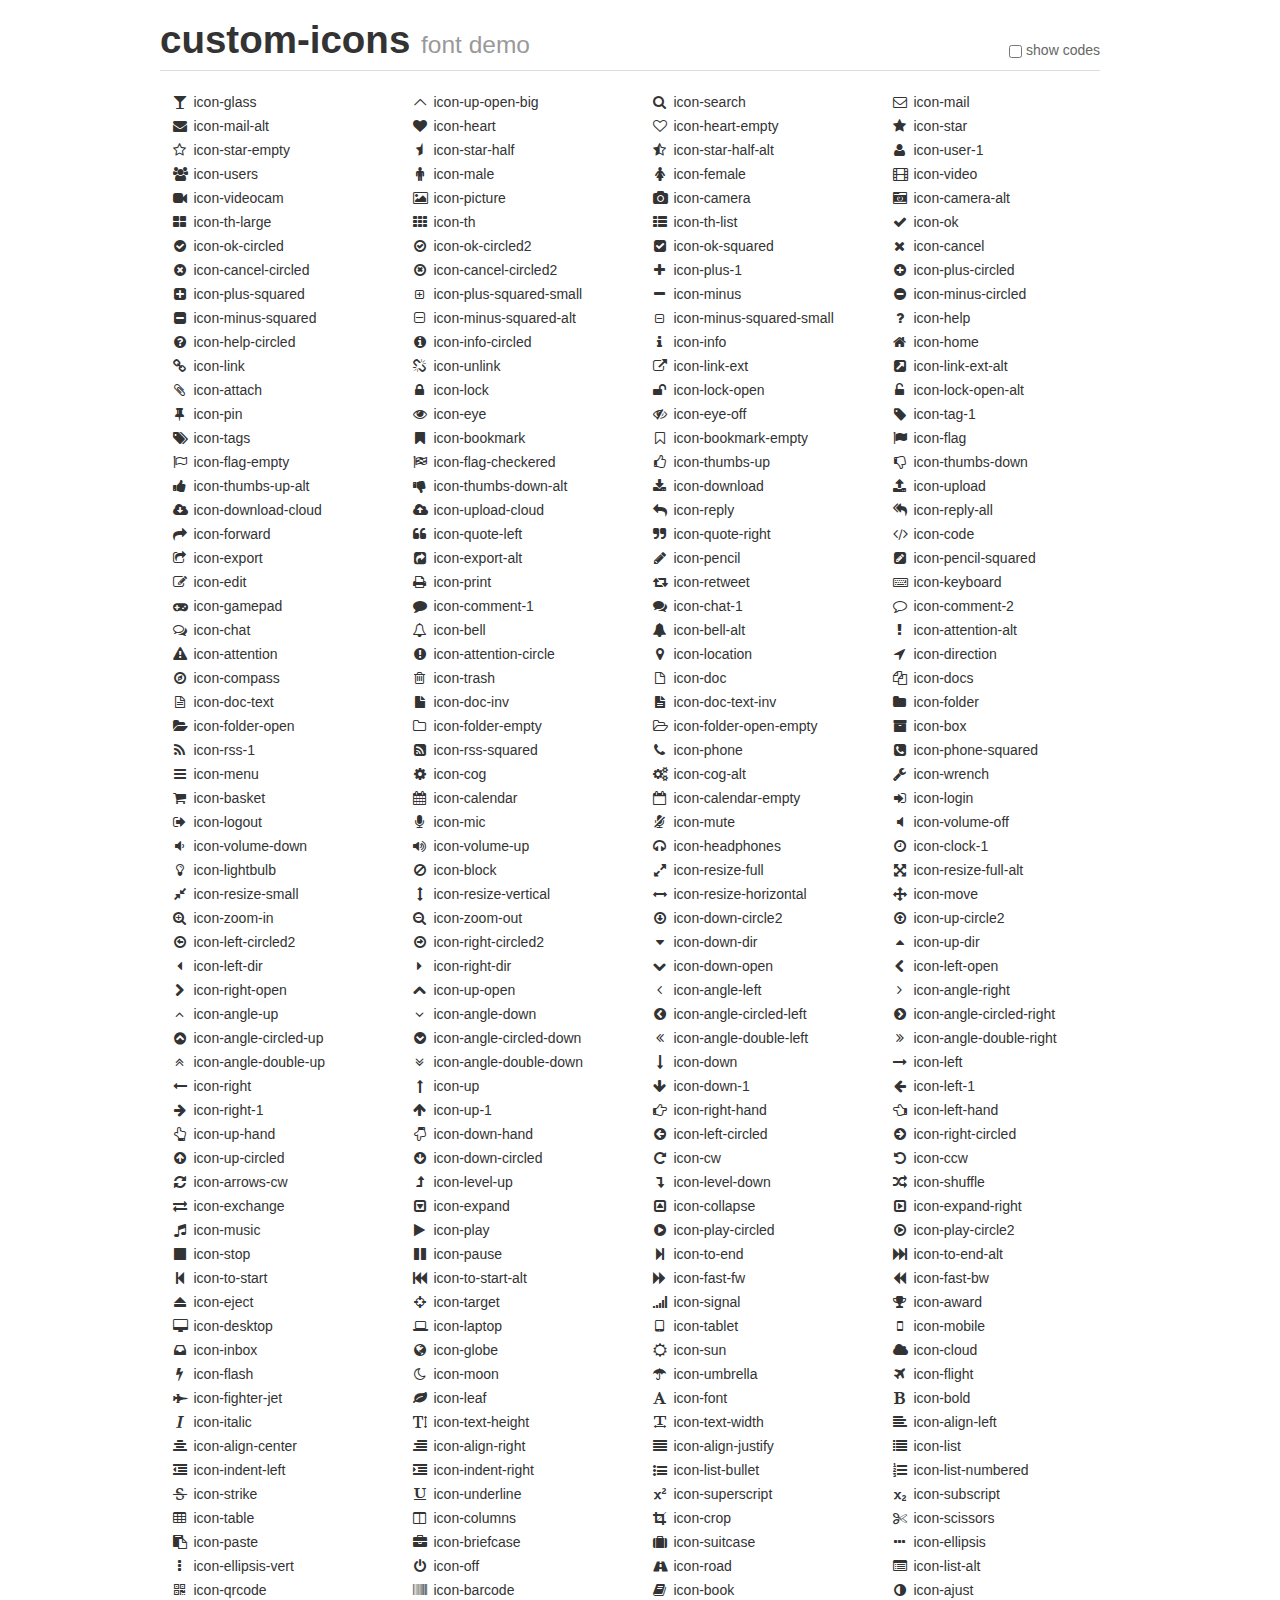
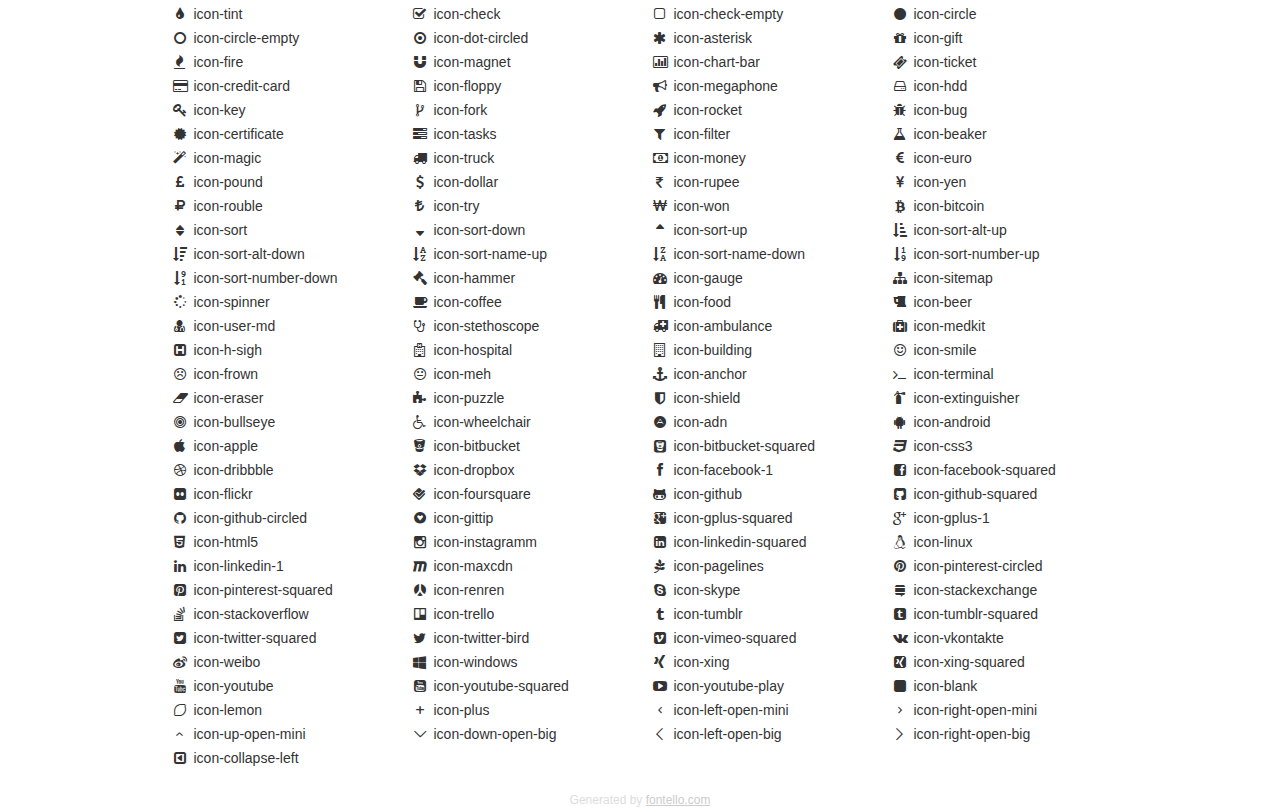
<file: Thesis_WebApp/WebContent/font-icons/custom-icons/demo.html>
<!DOCTYPE html>
<html>
  <head>
    <!--[if lt IE 9]>
    <script src="http://html5shim.googlecode.com/svn/trunk/html5.js"></script>
    <![endif]-->
    <meta charset="UTF-8"><style type="text/css">/*
 * Bootstrap v2.2.1
 *
 * Copyright 2012 Twitter, Inc
 * Licensed under the Apache License v2.0
 * http://www.apache.org/licenses/LICENSE-2.0
 *
 * Designed and built with all the love in the world @twitter by @mdo and @fat.
 */
.clearfix {
  *zoom: 1;
}
.clearfix:before,
.clearfix:after {
  display: table;
  content: "";
  line-height: 0;
}
.clearfix:after {
  clear: both;
}
html {
  font-size: 100%;
  -webkit-text-size-adjust: 100%;
  -ms-text-size-adjust: 100%;
}
a:focus {
  outline: thin dotted #333;
  outline: 5px auto -webkit-focus-ring-color;
  outline-offset: -2px;
}
a:hover,
a:active {
  outline: 0;
}
button,
input,
select,
textarea {
  margin: 0;
  font-size: 100%;
  vertical-align: middle;
}
button,
input {
  *overflow: visible;
  line-height: normal;
}
button::-moz-focus-inner,
input::-moz-focus-inner {
  padding: 0;
  border: 0;
}
body {
  margin: 0;
  font-family: "Helvetica Neue", Helvetica, Arial, sans-serif;
  font-size: 14px;
  line-height: 20px;
  color: #333;
  background-color: #fff;
}
a {
  color: #08c;
  text-decoration: none;
}
a:hover {
  color: #005580;
  text-decoration: underline;
}
.row {
  margin-left: -20px;
  *zoom: 1;
}
.row:before,
.row:after {
  display: table;
  content: "";
  line-height: 0;
}
.row:after {
  clear: both;
}
[class*="span"] {
  float: left;
  min-height: 1px;
  margin-left: 20px;
}
.container,
.navbar-static-top .container,
.navbar-fixed-top .container,
.navbar-fixed-bottom .container {
  width: 940px;
}
.span12 {
  width: 940px;
}
.span11 {
  width: 860px;
}
.span10 {
  width: 780px;
}
.span9 {
  width: 700px;
}
.span8 {
  width: 620px;
}
.span7 {
  width: 540px;
}
.span6 {
  width: 460px;
}
.span5 {
  width: 380px;
}
.span4 {
  width: 300px;
}
.span3 {
  width: 220px;
}
.span2 {
  width: 140px;
}
.span1 {
  width: 60px;
}
[class*="span"].pull-right,
.row-fluid [class*="span"].pull-right {
  float: right;
}
.container {
  margin-right: auto;
  margin-left: auto;
  *zoom: 1;
}
.container:before,
.container:after {
  display: table;
  content: "";
  line-height: 0;
}
.container:after {
  clear: both;
}
p {
  margin: 0 0 10px;
}
.lead {
  margin-bottom: 20px;
  font-size: 21px;
  font-weight: 200;
  line-height: 30px;
}
small {
  font-size: 85%;
}
h1 {
  margin: 10px 0;
  font-family: inherit;
  font-weight: bold;
  line-height: 20px;
  color: inherit;
  text-rendering: optimizelegibility;
}
h1 small {
  font-weight: normal;
  line-height: 1;
  color: #999;
}
h1 {
  line-height: 40px;
}
h1 {
  font-size: 38.5px;
}
h1 small {
  font-size: 24.5px;
}
body {
  margin-top: 90px;
}
.header {
  position: fixed;
  top: 0;
  left: 50%;
  margin-left: -480px;
  background-color: #fff;
  border-bottom: 1px solid #ddd;
  padding-top: 10px;
  z-index: 10;
}
.footer {
  color: #ddd;
  font-size: 12px;
  text-align: center;
  margin-top: 20px;
}
.footer a {
  color: #ccc;
  text-decoration: underline;
}
.the-icons {
  font-size: 14px;
  line-height: 24px;
}
.switch {
  position: absolute;
  right: 0;
  bottom: 10px;
  color: #666;
}
.switch input {
  margin-right: 0.3em;
}
.codesOn .i-name {
  display: none;
}
.codesOn .i-code {
  display: inline;
}
.i-code {
  display: none;
}
</style>
    <link rel="stylesheet" href="css/custom-icons.css">
    <link rel="stylesheet" href="css/animation.css">
    <!--[if IE 7]>
    <link rel="stylesheet" href="css/custom-icons-ie7.css">
    <![endif]-->
    <script>
      function toggleCodes(on) {
        var obj = document.getElementById('icons');
        
        if (on) {
          obj.className += ' codesOn';
        } else {
          obj.className = obj.className.replace(' codesOn', '');
        }
      }
      
    </script>
  </head>
  <body>
    <div class="container header">
      <h1>
        custom-icons
         <small>font demo</small>
      </h1>
      <label class="switch">
        <input type="checkbox" onclick="toggleCodes(this.checked)">show codes
      </label>
    </div>
    <div id="icons" class="container">
      <div class="row">
        <div title="Code: 0xe807" class="the-icons span3"><i class="icon-glass"></i> <span class="i-name">icon-glass</span><span class="i-code">0xe807</span></div>
        <div title="Code: 0xe806" class="the-icons span3"><i class="icon-up-open-big"></i> <span class="i-name">icon-up-open-big</span><span class="i-code">0xe806</span></div>
        <div title="Code: 0xe809" class="the-icons span3"><i class="icon-search"></i> <span class="i-name">icon-search</span><span class="i-code">0xe809</span></div>
        <div title="Code: 0xe80a" class="the-icons span3"><i class="icon-mail"></i> <span class="i-name">icon-mail</span><span class="i-code">0xe80a</span></div>
      </div>
      <div class="row">
        <div title="Code: 0xe810" class="the-icons span3"><i class="icon-mail-alt"></i> <span class="i-name">icon-mail-alt</span><span class="i-code">0xe810</span></div>
        <div title="Code: 0xe811" class="the-icons span3"><i class="icon-heart"></i> <span class="i-name">icon-heart</span><span class="i-code">0xe811</span></div>
        <div title="Code: 0xe814" class="the-icons span3"><i class="icon-heart-empty"></i> <span class="i-name">icon-heart-empty</span><span class="i-code">0xe814</span></div>
        <div title="Code: 0xe815" class="the-icons span3"><i class="icon-star"></i> <span class="i-name">icon-star</span><span class="i-code">0xe815</span></div>
      </div>
      <div class="row">
        <div title="Code: 0xe818" class="the-icons span3"><i class="icon-star-empty"></i> <span class="i-name">icon-star-empty</span><span class="i-code">0xe818</span></div>
        <div title="Code: 0xe819" class="the-icons span3"><i class="icon-star-half"></i> <span class="i-name">icon-star-half</span><span class="i-code">0xe819</span></div>
        <div title="Code: 0xe81b" class="the-icons span3"><i class="icon-star-half-alt"></i> <span class="i-name">icon-star-half-alt</span><span class="i-code">0xe81b</span></div>
        <div title="Code: 0xe81d" class="the-icons span3"><i class="icon-user-1"></i> <span class="i-name">icon-user-1</span><span class="i-code">0xe81d</span></div>
      </div>
      <div class="row">
        <div title="Code: 0xe81f" class="the-icons span3"><i class="icon-users"></i> <span class="i-name">icon-users</span><span class="i-code">0xe81f</span></div>
        <div title="Code: 0xe821" class="the-icons span3"><i class="icon-male"></i> <span class="i-name">icon-male</span><span class="i-code">0xe821</span></div>
        <div title="Code: 0xe823" class="the-icons span3"><i class="icon-female"></i> <span class="i-name">icon-female</span><span class="i-code">0xe823</span></div>
        <div title="Code: 0xe825" class="the-icons span3"><i class="icon-video"></i> <span class="i-name">icon-video</span><span class="i-code">0xe825</span></div>
      </div>
      <div class="row">
        <div title="Code: 0xe827" class="the-icons span3"><i class="icon-videocam"></i> <span class="i-name">icon-videocam</span><span class="i-code">0xe827</span></div>
        <div title="Code: 0xe829" class="the-icons span3"><i class="icon-picture"></i> <span class="i-name">icon-picture</span><span class="i-code">0xe829</span></div>
        <div title="Code: 0xe82b" class="the-icons span3"><i class="icon-camera"></i> <span class="i-name">icon-camera</span><span class="i-code">0xe82b</span></div>
        <div title="Code: 0xe82d" class="the-icons span3"><i class="icon-camera-alt"></i> <span class="i-name">icon-camera-alt</span><span class="i-code">0xe82d</span></div>
      </div>
      <div class="row">
        <div title="Code: 0xe80b" class="the-icons span3"><i class="icon-th-large"></i> <span class="i-name">icon-th-large</span><span class="i-code">0xe80b</span></div>
        <div title="Code: 0xe80c" class="the-icons span3"><i class="icon-th"></i> <span class="i-name">icon-th</span><span class="i-code">0xe80c</span></div>
        <div title="Code: 0xe80d" class="the-icons span3"><i class="icon-th-list"></i> <span class="i-name">icon-th-list</span><span class="i-code">0xe80d</span></div>
        <div title="Code: 0xe80e" class="the-icons span3"><i class="icon-ok"></i> <span class="i-name">icon-ok</span><span class="i-code">0xe80e</span></div>
      </div>
      <div class="row">
        <div title="Code: 0xe80f" class="the-icons span3"><i class="icon-ok-circled"></i> <span class="i-name">icon-ok-circled</span><span class="i-code">0xe80f</span></div>
        <div title="Code: 0xe812" class="the-icons span3"><i class="icon-ok-circled2"></i> <span class="i-name">icon-ok-circled2</span><span class="i-code">0xe812</span></div>
        <div title="Code: 0xe813" class="the-icons span3"><i class="icon-ok-squared"></i> <span class="i-name">icon-ok-squared</span><span class="i-code">0xe813</span></div>
        <div title="Code: 0xe816" class="the-icons span3"><i class="icon-cancel"></i> <span class="i-name">icon-cancel</span><span class="i-code">0xe816</span></div>
      </div>
      <div class="row">
        <div title="Code: 0xe817" class="the-icons span3"><i class="icon-cancel-circled"></i> <span class="i-name">icon-cancel-circled</span><span class="i-code">0xe817</span></div>
        <div title="Code: 0xe81a" class="the-icons span3"><i class="icon-cancel-circled2"></i> <span class="i-name">icon-cancel-circled2</span><span class="i-code">0xe81a</span></div>
        <div title="Code: 0xe81c" class="the-icons span3"><i class="icon-plus-1"></i> <span class="i-name">icon-plus-1</span><span class="i-code">0xe81c</span></div>
        <div title="Code: 0xe81e" class="the-icons span3"><i class="icon-plus-circled"></i> <span class="i-name">icon-plus-circled</span><span class="i-code">0xe81e</span></div>
      </div>
      <div class="row">
        <div title="Code: 0xe820" class="the-icons span3"><i class="icon-plus-squared"></i> <span class="i-name">icon-plus-squared</span><span class="i-code">0xe820</span></div>
        <div title="Code: 0xe822" class="the-icons span3"><i class="icon-plus-squared-small"></i> <span class="i-name">icon-plus-squared-small</span><span class="i-code">0xe822</span></div>
        <div title="Code: 0xe824" class="the-icons span3"><i class="icon-minus"></i> <span class="i-name">icon-minus</span><span class="i-code">0xe824</span></div>
        <div title="Code: 0xe826" class="the-icons span3"><i class="icon-minus-circled"></i> <span class="i-name">icon-minus-circled</span><span class="i-code">0xe826</span></div>
      </div>
      <div class="row">
        <div title="Code: 0xe828" class="the-icons span3"><i class="icon-minus-squared"></i> <span class="i-name">icon-minus-squared</span><span class="i-code">0xe828</span></div>
        <div title="Code: 0xe82a" class="the-icons span3"><i class="icon-minus-squared-alt"></i> <span class="i-name">icon-minus-squared-alt</span><span class="i-code">0xe82a</span></div>
        <div title="Code: 0xe82c" class="the-icons span3"><i class="icon-minus-squared-small"></i> <span class="i-name">icon-minus-squared-small</span><span class="i-code">0xe82c</span></div>
        <div title="Code: 0xe82e" class="the-icons span3"><i class="icon-help"></i> <span class="i-name">icon-help</span><span class="i-code">0xe82e</span></div>
      </div>
      <div class="row">
        <div title="Code: 0xe82f" class="the-icons span3"><i class="icon-help-circled"></i> <span class="i-name">icon-help-circled</span><span class="i-code">0xe82f</span></div>
        <div title="Code: 0xe836" class="the-icons span3"><i class="icon-info-circled"></i> <span class="i-name">icon-info-circled</span><span class="i-code">0xe836</span></div>
        <div title="Code: 0xe837" class="the-icons span3"><i class="icon-info"></i> <span class="i-name">icon-info</span><span class="i-code">0xe837</span></div>
        <div title="Code: 0xe83e" class="the-icons span3"><i class="icon-home"></i> <span class="i-name">icon-home</span><span class="i-code">0xe83e</span></div>
      </div>
      <div class="row">
        <div title="Code: 0xe83f" class="the-icons span3"><i class="icon-link"></i> <span class="i-name">icon-link</span><span class="i-code">0xe83f</span></div>
        <div title="Code: 0xe846" class="the-icons span3"><i class="icon-unlink"></i> <span class="i-name">icon-unlink</span><span class="i-code">0xe846</span></div>
        <div title="Code: 0xe847" class="the-icons span3"><i class="icon-link-ext"></i> <span class="i-name">icon-link-ext</span><span class="i-code">0xe847</span></div>
        <div title="Code: 0xe84e" class="the-icons span3"><i class="icon-link-ext-alt"></i> <span class="i-name">icon-link-ext-alt</span><span class="i-code">0xe84e</span></div>
      </div>
      <div class="row">
        <div title="Code: 0xe84f" class="the-icons span3"><i class="icon-attach"></i> <span class="i-name">icon-attach</span><span class="i-code">0xe84f</span></div>
        <div title="Code: 0xe856" class="the-icons span3"><i class="icon-lock"></i> <span class="i-name">icon-lock</span><span class="i-code">0xe856</span></div>
        <div title="Code: 0xe857" class="the-icons span3"><i class="icon-lock-open"></i> <span class="i-name">icon-lock-open</span><span class="i-code">0xe857</span></div>
        <div title="Code: 0xe85d" class="the-icons span3"><i class="icon-lock-open-alt"></i> <span class="i-name">icon-lock-open-alt</span><span class="i-code">0xe85d</span></div>
      </div>
      <div class="row">
        <div title="Code: 0xe861" class="the-icons span3"><i class="icon-pin"></i> <span class="i-name">icon-pin</span><span class="i-code">0xe861</span></div>
        <div title="Code: 0xe862" class="the-icons span3"><i class="icon-eye"></i> <span class="i-name">icon-eye</span><span class="i-code">0xe862</span></div>
        <div title="Code: 0xe86a" class="the-icons span3"><i class="icon-eye-off"></i> <span class="i-name">icon-eye-off</span><span class="i-code">0xe86a</span></div>
        <div title="Code: 0xe86b" class="the-icons span3"><i class="icon-tag-1"></i> <span class="i-name">icon-tag-1</span><span class="i-code">0xe86b</span></div>
      </div>
      <div class="row">
        <div title="Code: 0xe872" class="the-icons span3"><i class="icon-tags"></i> <span class="i-name">icon-tags</span><span class="i-code">0xe872</span></div>
        <div title="Code: 0xe873" class="the-icons span3"><i class="icon-bookmark"></i> <span class="i-name">icon-bookmark</span><span class="i-code">0xe873</span></div>
        <div title="Code: 0xe874" class="the-icons span3"><i class="icon-bookmark-empty"></i> <span class="i-name">icon-bookmark-empty</span><span class="i-code">0xe874</span></div>
        <div title="Code: 0xe875" class="the-icons span3"><i class="icon-flag"></i> <span class="i-name">icon-flag</span><span class="i-code">0xe875</span></div>
      </div>
      <div class="row">
        <div title="Code: 0xe830" class="the-icons span3"><i class="icon-flag-empty"></i> <span class="i-name">icon-flag-empty</span><span class="i-code">0xe830</span></div>
        <div title="Code: 0xe835" class="the-icons span3"><i class="icon-flag-checkered"></i> <span class="i-name">icon-flag-checkered</span><span class="i-code">0xe835</span></div>
        <div title="Code: 0xe838" class="the-icons span3"><i class="icon-thumbs-up"></i> <span class="i-name">icon-thumbs-up</span><span class="i-code">0xe838</span></div>
        <div title="Code: 0xe83d" class="the-icons span3"><i class="icon-thumbs-down"></i> <span class="i-name">icon-thumbs-down</span><span class="i-code">0xe83d</span></div>
      </div>
      <div class="row">
        <div title="Code: 0xe840" class="the-icons span3"><i class="icon-thumbs-up-alt"></i> <span class="i-name">icon-thumbs-up-alt</span><span class="i-code">0xe840</span></div>
        <div title="Code: 0xe845" class="the-icons span3"><i class="icon-thumbs-down-alt"></i> <span class="i-name">icon-thumbs-down-alt</span><span class="i-code">0xe845</span></div>
        <div title="Code: 0xe848" class="the-icons span3"><i class="icon-download"></i> <span class="i-name">icon-download</span><span class="i-code">0xe848</span></div>
        <div title="Code: 0xe84d" class="the-icons span3"><i class="icon-upload"></i> <span class="i-name">icon-upload</span><span class="i-code">0xe84d</span></div>
      </div>
      <div class="row">
        <div title="Code: 0xe850" class="the-icons span3"><i class="icon-download-cloud"></i> <span class="i-name">icon-download-cloud</span><span class="i-code">0xe850</span></div>
        <div title="Code: 0xe855" class="the-icons span3"><i class="icon-upload-cloud"></i> <span class="i-name">icon-upload-cloud</span><span class="i-code">0xe855</span></div>
        <div title="Code: 0xe858" class="the-icons span3"><i class="icon-reply"></i> <span class="i-name">icon-reply</span><span class="i-code">0xe858</span></div>
        <div title="Code: 0xe85c" class="the-icons span3"><i class="icon-reply-all"></i> <span class="i-name">icon-reply-all</span><span class="i-code">0xe85c</span></div>
      </div>
      <div class="row">
        <div title="Code: 0xe860" class="the-icons span3"><i class="icon-forward"></i> <span class="i-name">icon-forward</span><span class="i-code">0xe860</span></div>
        <div title="Code: 0xe863" class="the-icons span3"><i class="icon-quote-left"></i> <span class="i-name">icon-quote-left</span><span class="i-code">0xe863</span></div>
        <div title="Code: 0xe869" class="the-icons span3"><i class="icon-quote-right"></i> <span class="i-name">icon-quote-right</span><span class="i-code">0xe869</span></div>
        <div title="Code: 0xe86c" class="the-icons span3"><i class="icon-code"></i> <span class="i-name">icon-code</span><span class="i-code">0xe86c</span></div>
      </div>
      <div class="row">
        <div title="Code: 0xe871" class="the-icons span3"><i class="icon-export"></i> <span class="i-name">icon-export</span><span class="i-code">0xe871</span></div>
        <div title="Code: 0xe878" class="the-icons span3"><i class="icon-export-alt"></i> <span class="i-name">icon-export-alt</span><span class="i-code">0xe878</span></div>
        <div title="Code: 0xe877" class="the-icons span3"><i class="icon-pencil"></i> <span class="i-name">icon-pencil</span><span class="i-code">0xe877</span></div>
        <div title="Code: 0xe876" class="the-icons span3"><i class="icon-pencil-squared"></i> <span class="i-name">icon-pencil-squared</span><span class="i-code">0xe876</span></div>
      </div>
      <div class="row">
        <div title="Code: 0xe831" class="the-icons span3"><i class="icon-edit"></i> <span class="i-name">icon-edit</span><span class="i-code">0xe831</span></div>
        <div title="Code: 0xe834" class="the-icons span3"><i class="icon-print"></i> <span class="i-name">icon-print</span><span class="i-code">0xe834</span></div>
        <div title="Code: 0xe839" class="the-icons span3"><i class="icon-retweet"></i> <span class="i-name">icon-retweet</span><span class="i-code">0xe839</span></div>
        <div title="Code: 0xe83c" class="the-icons span3"><i class="icon-keyboard"></i> <span class="i-name">icon-keyboard</span><span class="i-code">0xe83c</span></div>
      </div>
      <div class="row">
        <div title="Code: 0xe841" class="the-icons span3"><i class="icon-gamepad"></i> <span class="i-name">icon-gamepad</span><span class="i-code">0xe841</span></div>
        <div title="Code: 0xe844" class="the-icons span3"><i class="icon-comment-1"></i> <span class="i-name">icon-comment-1</span><span class="i-code">0xe844</span></div>
        <div title="Code: 0xe849" class="the-icons span3"><i class="icon-chat-1"></i> <span class="i-name">icon-chat-1</span><span class="i-code">0xe849</span></div>
        <div title="Code: 0xe84c" class="the-icons span3"><i class="icon-comment-2"></i> <span class="i-name">icon-comment-2</span><span class="i-code">0xe84c</span></div>
      </div>
      <div class="row">
        <div title="Code: 0xe851" class="the-icons span3"><i class="icon-chat"></i> <span class="i-name">icon-chat</span><span class="i-code">0xe851</span></div>
        <div title="Code: 0xe854" class="the-icons span3"><i class="icon-bell"></i> <span class="i-name">icon-bell</span><span class="i-code">0xe854</span></div>
        <div title="Code: 0xe859" class="the-icons span3"><i class="icon-bell-alt"></i> <span class="i-name">icon-bell-alt</span><span class="i-code">0xe859</span></div>
        <div title="Code: 0xe85e" class="the-icons span3"><i class="icon-attention-alt"></i> <span class="i-name">icon-attention-alt</span><span class="i-code">0xe85e</span></div>
      </div>
      <div class="row">
        <div title="Code: 0xe85f" class="the-icons span3"><i class="icon-attention"></i> <span class="i-name">icon-attention</span><span class="i-code">0xe85f</span></div>
        <div title="Code: 0xe864" class="the-icons span3"><i class="icon-attention-circle"></i> <span class="i-name">icon-attention-circle</span><span class="i-code">0xe864</span></div>
        <div title="Code: 0xe868" class="the-icons span3"><i class="icon-location"></i> <span class="i-name">icon-location</span><span class="i-code">0xe868</span></div>
        <div title="Code: 0xe86d" class="the-icons span3"><i class="icon-direction"></i> <span class="i-name">icon-direction</span><span class="i-code">0xe86d</span></div>
      </div>
      <div class="row">
        <div title="Code: 0xe870" class="the-icons span3"><i class="icon-compass"></i> <span class="i-name">icon-compass</span><span class="i-code">0xe870</span></div>
        <div title="Code: 0xe879" class="the-icons span3"><i class="icon-trash"></i> <span class="i-name">icon-trash</span><span class="i-code">0xe879</span></div>
        <div title="Code: 0xe87a" class="the-icons span3"><i class="icon-doc"></i> <span class="i-name">icon-doc</span><span class="i-code">0xe87a</span></div>
        <div title="Code: 0xe87b" class="the-icons span3"><i class="icon-docs"></i> <span class="i-name">icon-docs</span><span class="i-code">0xe87b</span></div>
      </div>
      <div class="row">
        <div title="Code: 0xe832" class="the-icons span3"><i class="icon-doc-text"></i> <span class="i-name">icon-doc-text</span><span class="i-code">0xe832</span></div>
        <div title="Code: 0xe833" class="the-icons span3"><i class="icon-doc-inv"></i> <span class="i-name">icon-doc-inv</span><span class="i-code">0xe833</span></div>
        <div title="Code: 0xe83a" class="the-icons span3"><i class="icon-doc-text-inv"></i> <span class="i-name">icon-doc-text-inv</span><span class="i-code">0xe83a</span></div>
        <div title="Code: 0xe83b" class="the-icons span3"><i class="icon-folder"></i> <span class="i-name">icon-folder</span><span class="i-code">0xe83b</span></div>
      </div>
      <div class="row">
        <div title="Code: 0xe842" class="the-icons span3"><i class="icon-folder-open"></i> <span class="i-name">icon-folder-open</span><span class="i-code">0xe842</span></div>
        <div title="Code: 0xe843" class="the-icons span3"><i class="icon-folder-empty"></i> <span class="i-name">icon-folder-empty</span><span class="i-code">0xe843</span></div>
        <div title="Code: 0xe84a" class="the-icons span3"><i class="icon-folder-open-empty"></i> <span class="i-name">icon-folder-open-empty</span><span class="i-code">0xe84a</span></div>
        <div title="Code: 0xe84b" class="the-icons span3"><i class="icon-box"></i> <span class="i-name">icon-box</span><span class="i-code">0xe84b</span></div>
      </div>
      <div class="row">
        <div title="Code: 0xe852" class="the-icons span3"><i class="icon-rss-1"></i> <span class="i-name">icon-rss-1</span><span class="i-code">0xe852</span></div>
        <div title="Code: 0xe853" class="the-icons span3"><i class="icon-rss-squared"></i> <span class="i-name">icon-rss-squared</span><span class="i-code">0xe853</span></div>
        <div title="Code: 0xe85a" class="the-icons span3"><i class="icon-phone"></i> <span class="i-name">icon-phone</span><span class="i-code">0xe85a</span></div>
        <div title="Code: 0xe85b" class="the-icons span3"><i class="icon-phone-squared"></i> <span class="i-name">icon-phone-squared</span><span class="i-code">0xe85b</span></div>
      </div>
      <div class="row">
        <div title="Code: 0xe866" class="the-icons span3"><i class="icon-menu"></i> <span class="i-name">icon-menu</span><span class="i-code">0xe866</span></div>
        <div title="Code: 0xe865" class="the-icons span3"><i class="icon-cog"></i> <span class="i-name">icon-cog</span><span class="i-code">0xe865</span></div>
        <div title="Code: 0xe867" class="the-icons span3"><i class="icon-cog-alt"></i> <span class="i-name">icon-cog-alt</span><span class="i-code">0xe867</span></div>
        <div title="Code: 0xe86e" class="the-icons span3"><i class="icon-wrench"></i> <span class="i-name">icon-wrench</span><span class="i-code">0xe86e</span></div>
      </div>
      <div class="row">
        <div title="Code: 0xe86f" class="the-icons span3"><i class="icon-basket"></i> <span class="i-name">icon-basket</span><span class="i-code">0xe86f</span></div>
        <div title="Code: 0xe87e" class="the-icons span3"><i class="icon-calendar"></i> <span class="i-name">icon-calendar</span><span class="i-code">0xe87e</span></div>
        <div title="Code: 0xe87d" class="the-icons span3"><i class="icon-calendar-empty"></i> <span class="i-name">icon-calendar-empty</span><span class="i-code">0xe87d</span></div>
        <div title="Code: 0xe87c" class="the-icons span3"><i class="icon-login"></i> <span class="i-name">icon-login</span><span class="i-code">0xe87c</span></div>
      </div>
      <div class="row">
        <div title="Code: 0xe87f" class="the-icons span3"><i class="icon-logout"></i> <span class="i-name">icon-logout</span><span class="i-code">0xe87f</span></div>
        <div title="Code: 0xe882" class="the-icons span3"><i class="icon-mic"></i> <span class="i-name">icon-mic</span><span class="i-code">0xe882</span></div>
        <div title="Code: 0xe883" class="the-icons span3"><i class="icon-mute"></i> <span class="i-name">icon-mute</span><span class="i-code">0xe883</span></div>
        <div title="Code: 0xe886" class="the-icons span3"><i class="icon-volume-off"></i> <span class="i-name">icon-volume-off</span><span class="i-code">0xe886</span></div>
      </div>
      <div class="row">
        <div title="Code: 0xe887" class="the-icons span3"><i class="icon-volume-down"></i> <span class="i-name">icon-volume-down</span><span class="i-code">0xe887</span></div>
        <div title="Code: 0xe889" class="the-icons span3"><i class="icon-volume-up"></i> <span class="i-name">icon-volume-up</span><span class="i-code">0xe889</span></div>
        <div title="Code: 0xe88b" class="the-icons span3"><i class="icon-headphones"></i> <span class="i-name">icon-headphones</span><span class="i-code">0xe88b</span></div>
        <div title="Code: 0xe88c" class="the-icons span3"><i class="icon-clock-1"></i> <span class="i-name">icon-clock-1</span><span class="i-code">0xe88c</span></div>
      </div>
      <div class="row">
        <div title="Code: 0xe88d" class="the-icons span3"><i class="icon-lightbulb"></i> <span class="i-name">icon-lightbulb</span><span class="i-code">0xe88d</span></div>
        <div title="Code: 0xe88e" class="the-icons span3"><i class="icon-block"></i> <span class="i-name">icon-block</span><span class="i-code">0xe88e</span></div>
        <div title="Code: 0xe88f" class="the-icons span3"><i class="icon-resize-full"></i> <span class="i-name">icon-resize-full</span><span class="i-code">0xe88f</span></div>
        <div title="Code: 0xe890" class="the-icons span3"><i class="icon-resize-full-alt"></i> <span class="i-name">icon-resize-full-alt</span><span class="i-code">0xe890</span></div>
      </div>
      <div class="row">
        <div title="Code: 0xe891" class="the-icons span3"><i class="icon-resize-small"></i> <span class="i-name">icon-resize-small</span><span class="i-code">0xe891</span></div>
        <div title="Code: 0xe892" class="the-icons span3"><i class="icon-resize-vertical"></i> <span class="i-name">icon-resize-vertical</span><span class="i-code">0xe892</span></div>
        <div title="Code: 0xe893" class="the-icons span3"><i class="icon-resize-horizontal"></i> <span class="i-name">icon-resize-horizontal</span><span class="i-code">0xe893</span></div>
        <div title="Code: 0xe894" class="the-icons span3"><i class="icon-move"></i> <span class="i-name">icon-move</span><span class="i-code">0xe894</span></div>
      </div>
      <div class="row">
        <div title="Code: 0xe895" class="the-icons span3"><i class="icon-zoom-in"></i> <span class="i-name">icon-zoom-in</span><span class="i-code">0xe895</span></div>
        <div title="Code: 0xe896" class="the-icons span3"><i class="icon-zoom-out"></i> <span class="i-name">icon-zoom-out</span><span class="i-code">0xe896</span></div>
        <div title="Code: 0xe897" class="the-icons span3"><i class="icon-down-circle2"></i> <span class="i-name">icon-down-circle2</span><span class="i-code">0xe897</span></div>
        <div title="Code: 0xe898" class="the-icons span3"><i class="icon-up-circle2"></i> <span class="i-name">icon-up-circle2</span><span class="i-code">0xe898</span></div>
      </div>
      <div class="row">
        <div title="Code: 0xe880" class="the-icons span3"><i class="icon-left-circled2"></i> <span class="i-name">icon-left-circled2</span><span class="i-code">0xe880</span></div>
        <div title="Code: 0xe881" class="the-icons span3"><i class="icon-right-circled2"></i> <span class="i-name">icon-right-circled2</span><span class="i-code">0xe881</span></div>
        <div title="Code: 0xe884" class="the-icons span3"><i class="icon-down-dir"></i> <span class="i-name">icon-down-dir</span><span class="i-code">0xe884</span></div>
        <div title="Code: 0xe885" class="the-icons span3"><i class="icon-up-dir"></i> <span class="i-name">icon-up-dir</span><span class="i-code">0xe885</span></div>
      </div>
      <div class="row">
        <div title="Code: 0xe888" class="the-icons span3"><i class="icon-left-dir"></i> <span class="i-name">icon-left-dir</span><span class="i-code">0xe888</span></div>
        <div title="Code: 0xe88a" class="the-icons span3"><i class="icon-right-dir"></i> <span class="i-name">icon-right-dir</span><span class="i-code">0xe88a</span></div>
        <div title="Code: 0xe899" class="the-icons span3"><i class="icon-down-open"></i> <span class="i-name">icon-down-open</span><span class="i-code">0xe899</span></div>
        <div title="Code: 0xe89a" class="the-icons span3"><i class="icon-left-open"></i> <span class="i-name">icon-left-open</span><span class="i-code">0xe89a</span></div>
      </div>
      <div class="row">
        <div title="Code: 0xe89b" class="the-icons span3"><i class="icon-right-open"></i> <span class="i-name">icon-right-open</span><span class="i-code">0xe89b</span></div>
        <div title="Code: 0xe89c" class="the-icons span3"><i class="icon-up-open"></i> <span class="i-name">icon-up-open</span><span class="i-code">0xe89c</span></div>
        <div title="Code: 0xe89d" class="the-icons span3"><i class="icon-angle-left"></i> <span class="i-name">icon-angle-left</span><span class="i-code">0xe89d</span></div>
        <div title="Code: 0xe89e" class="the-icons span3"><i class="icon-angle-right"></i> <span class="i-name">icon-angle-right</span><span class="i-code">0xe89e</span></div>
      </div>
      <div class="row">
        <div title="Code: 0xe89f" class="the-icons span3"><i class="icon-angle-up"></i> <span class="i-name">icon-angle-up</span><span class="i-code">0xe89f</span></div>
        <div title="Code: 0xe8a0" class="the-icons span3"><i class="icon-angle-down"></i> <span class="i-name">icon-angle-down</span><span class="i-code">0xe8a0</span></div>
        <div title="Code: 0xe8a1" class="the-icons span3"><i class="icon-angle-circled-left"></i> <span class="i-name">icon-angle-circled-left</span><span class="i-code">0xe8a1</span></div>
        <div title="Code: 0xe8a2" class="the-icons span3"><i class="icon-angle-circled-right"></i> <span class="i-name">icon-angle-circled-right</span><span class="i-code">0xe8a2</span></div>
      </div>
      <div class="row">
        <div title="Code: 0xe8a3" class="the-icons span3"><i class="icon-angle-circled-up"></i> <span class="i-name">icon-angle-circled-up</span><span class="i-code">0xe8a3</span></div>
        <div title="Code: 0xe8a4" class="the-icons span3"><i class="icon-angle-circled-down"></i> <span class="i-name">icon-angle-circled-down</span><span class="i-code">0xe8a4</span></div>
        <div title="Code: 0xe8a5" class="the-icons span3"><i class="icon-angle-double-left"></i> <span class="i-name">icon-angle-double-left</span><span class="i-code">0xe8a5</span></div>
        <div title="Code: 0xe8a6" class="the-icons span3"><i class="icon-angle-double-right"></i> <span class="i-name">icon-angle-double-right</span><span class="i-code">0xe8a6</span></div>
      </div>
      <div class="row">
        <div title="Code: 0xe8a7" class="the-icons span3"><i class="icon-angle-double-up"></i> <span class="i-name">icon-angle-double-up</span><span class="i-code">0xe8a7</span></div>
        <div title="Code: 0xe8aa" class="the-icons span3"><i class="icon-angle-double-down"></i> <span class="i-name">icon-angle-double-down</span><span class="i-code">0xe8aa</span></div>
        <div title="Code: 0xe8b7" class="the-icons span3"><i class="icon-down"></i> <span class="i-name">icon-down</span><span class="i-code">0xe8b7</span></div>
        <div title="Code: 0xe8c6" class="the-icons span3"><i class="icon-left"></i> <span class="i-name">icon-left</span><span class="i-code">0xe8c6</span></div>
      </div>
      <div class="row">
        <div title="Code: 0xe8c7" class="the-icons span3"><i class="icon-right"></i> <span class="i-name">icon-right</span><span class="i-code">0xe8c7</span></div>
        <div title="Code: 0xe8d6" class="the-icons span3"><i class="icon-up"></i> <span class="i-name">icon-up</span><span class="i-code">0xe8d6</span></div>
        <div title="Code: 0xe8d7" class="the-icons span3"><i class="icon-down-1"></i> <span class="i-name">icon-down-1</span><span class="i-code">0xe8d7</span></div>
        <div title="Code: 0xe8f4" class="the-icons span3"><i class="icon-left-1"></i> <span class="i-name">icon-left-1</span><span class="i-code">0xe8f4</span></div>
      </div>
      <div class="row">
        <div title="Code: 0xe8f5" class="the-icons span3"><i class="icon-right-1"></i> <span class="i-name">icon-right-1</span><span class="i-code">0xe8f5</span></div>
        <div title="Code: 0xe8f3" class="the-icons span3"><i class="icon-up-1"></i> <span class="i-name">icon-up-1</span><span class="i-code">0xe8f3</span></div>
        <div title="Code: 0xe8f8" class="the-icons span3"><i class="icon-right-hand"></i> <span class="i-name">icon-right-hand</span><span class="i-code">0xe8f8</span></div>
        <div title="Code: 0xe906" class="the-icons span3"><i class="icon-left-hand"></i> <span class="i-name">icon-left-hand</span><span class="i-code">0xe906</span></div>
      </div>
      <div class="row">
        <div title="Code: 0xe907" class="the-icons span3"><i class="icon-up-hand"></i> <span class="i-name">icon-up-hand</span><span class="i-code">0xe907</span></div>
        <div title="Code: 0xe928" class="the-icons span3"><i class="icon-down-hand"></i> <span class="i-name">icon-down-hand</span><span class="i-code">0xe928</span></div>
        <div title="Code: 0xe927" class="the-icons span3"><i class="icon-left-circled"></i> <span class="i-name">icon-left-circled</span><span class="i-code">0xe927</span></div>
        <div title="Code: 0xe926" class="the-icons span3"><i class="icon-right-circled"></i> <span class="i-name">icon-right-circled</span><span class="i-code">0xe926</span></div>
      </div>
      <div class="row">
        <div title="Code: 0xe925" class="the-icons span3"><i class="icon-up-circled"></i> <span class="i-name">icon-up-circled</span><span class="i-code">0xe925</span></div>
        <div title="Code: 0xe929" class="the-icons span3"><i class="icon-down-circled"></i> <span class="i-name">icon-down-circled</span><span class="i-code">0xe929</span></div>
        <div title="Code: 0xe945" class="the-icons span3"><i class="icon-cw"></i> <span class="i-name">icon-cw</span><span class="i-code">0xe945</span></div>
        <div title="Code: 0xe946" class="the-icons span3"><i class="icon-ccw"></i> <span class="i-name">icon-ccw</span><span class="i-code">0xe946</span></div>
      </div>
      <div class="row">
        <div title="Code: 0xe8a8" class="the-icons span3"><i class="icon-arrows-cw"></i> <span class="i-name">icon-arrows-cw</span><span class="i-code">0xe8a8</span></div>
        <div title="Code: 0xe8ab" class="the-icons span3"><i class="icon-level-up"></i> <span class="i-name">icon-level-up</span><span class="i-code">0xe8ab</span></div>
        <div title="Code: 0xe8b8" class="the-icons span3"><i class="icon-level-down"></i> <span class="i-name">icon-level-down</span><span class="i-code">0xe8b8</span></div>
        <div title="Code: 0xe8c5" class="the-icons span3"><i class="icon-shuffle"></i> <span class="i-name">icon-shuffle</span><span class="i-code">0xe8c5</span></div>
      </div>
      <div class="row">
        <div title="Code: 0xe8c8" class="the-icons span3"><i class="icon-exchange"></i> <span class="i-name">icon-exchange</span><span class="i-code">0xe8c8</span></div>
        <div title="Code: 0xe8d5" class="the-icons span3"><i class="icon-expand"></i> <span class="i-name">icon-expand</span><span class="i-code">0xe8d5</span></div>
        <div title="Code: 0xe8d8" class="the-icons span3"><i class="icon-collapse"></i> <span class="i-name">icon-collapse</span><span class="i-code">0xe8d8</span></div>
        <div title="Code: 0xe8e5" class="the-icons span3"><i class="icon-expand-right"></i> <span class="i-name">icon-expand-right</span><span class="i-code">0xe8e5</span></div>
      </div>
      <div class="row">
        <div title="Code: 0xe808" class="the-icons span3"><i class="icon-music"></i> <span class="i-name">icon-music</span><span class="i-code">0xe808</span></div>
        <div title="Code: 0xe8f6" class="the-icons span3"><i class="icon-play"></i> <span class="i-name">icon-play</span><span class="i-code">0xe8f6</span></div>
        <div title="Code: 0xe8f7" class="the-icons span3"><i class="icon-play-circled"></i> <span class="i-name">icon-play-circled</span><span class="i-code">0xe8f7</span></div>
        <div title="Code: 0xe905" class="the-icons span3"><i class="icon-play-circle2"></i> <span class="i-name">icon-play-circle2</span><span class="i-code">0xe905</span></div>
      </div>
      <div class="row">
        <div title="Code: 0xe908" class="the-icons span3"><i class="icon-stop"></i> <span class="i-name">icon-stop</span><span class="i-code">0xe908</span></div>
        <div title="Code: 0xe915" class="the-icons span3"><i class="icon-pause"></i> <span class="i-name">icon-pause</span><span class="i-code">0xe915</span></div>
        <div title="Code: 0xe916" class="the-icons span3"><i class="icon-to-end"></i> <span class="i-name">icon-to-end</span><span class="i-code">0xe916</span></div>
        <div title="Code: 0xe923" class="the-icons span3"><i class="icon-to-end-alt"></i> <span class="i-name">icon-to-end-alt</span><span class="i-code">0xe923</span></div>
      </div>
      <div class="row">
        <div title="Code: 0xe924" class="the-icons span3"><i class="icon-to-start"></i> <span class="i-name">icon-to-start</span><span class="i-code">0xe924</span></div>
        <div title="Code: 0xe92a" class="the-icons span3"><i class="icon-to-start-alt"></i> <span class="i-name">icon-to-start-alt</span><span class="i-code">0xe92a</span></div>
        <div title="Code: 0xe943" class="the-icons span3"><i class="icon-fast-fw"></i> <span class="i-name">icon-fast-fw</span><span class="i-code">0xe943</span></div>
        <div title="Code: 0xe944" class="the-icons span3"><i class="icon-fast-bw"></i> <span class="i-name">icon-fast-bw</span><span class="i-code">0xe944</span></div>
      </div>
      <div class="row">
        <div title="Code: 0xe8a9" class="the-icons span3"><i class="icon-eject"></i> <span class="i-name">icon-eject</span><span class="i-code">0xe8a9</span></div>
        <div title="Code: 0xe8ac" class="the-icons span3"><i class="icon-target"></i> <span class="i-name">icon-target</span><span class="i-code">0xe8ac</span></div>
        <div title="Code: 0xe8b9" class="the-icons span3"><i class="icon-signal"></i> <span class="i-name">icon-signal</span><span class="i-code">0xe8b9</span></div>
        <div title="Code: 0xe8c4" class="the-icons span3"><i class="icon-award"></i> <span class="i-name">icon-award</span><span class="i-code">0xe8c4</span></div>
      </div>
      <div class="row">
        <div title="Code: 0xe8c9" class="the-icons span3"><i class="icon-desktop"></i> <span class="i-name">icon-desktop</span><span class="i-code">0xe8c9</span></div>
        <div title="Code: 0xe8d4" class="the-icons span3"><i class="icon-laptop"></i> <span class="i-name">icon-laptop</span><span class="i-code">0xe8d4</span></div>
        <div title="Code: 0xe8d9" class="the-icons span3"><i class="icon-tablet"></i> <span class="i-name">icon-tablet</span><span class="i-code">0xe8d9</span></div>
        <div title="Code: 0xe8e4" class="the-icons span3"><i class="icon-mobile"></i> <span class="i-name">icon-mobile</span><span class="i-code">0xe8e4</span></div>
      </div>
      <div class="row">
        <div title="Code: 0xe8e7" class="the-icons span3"><i class="icon-inbox"></i> <span class="i-name">icon-inbox</span><span class="i-code">0xe8e7</span></div>
        <div title="Code: 0xe8f2" class="the-icons span3"><i class="icon-globe"></i> <span class="i-name">icon-globe</span><span class="i-code">0xe8f2</span></div>
        <div title="Code: 0xe8f9" class="the-icons span3"><i class="icon-sun"></i> <span class="i-name">icon-sun</span><span class="i-code">0xe8f9</span></div>
        <div title="Code: 0xe904" class="the-icons span3"><i class="icon-cloud"></i> <span class="i-name">icon-cloud</span><span class="i-code">0xe904</span></div>
      </div>
      <div class="row">
        <div title="Code: 0xe909" class="the-icons span3"><i class="icon-flash"></i> <span class="i-name">icon-flash</span><span class="i-code">0xe909</span></div>
        <div title="Code: 0xe914" class="the-icons span3"><i class="icon-moon"></i> <span class="i-name">icon-moon</span><span class="i-code">0xe914</span></div>
        <div title="Code: 0xe917" class="the-icons span3"><i class="icon-umbrella"></i> <span class="i-name">icon-umbrella</span><span class="i-code">0xe917</span></div>
        <div title="Code: 0xe922" class="the-icons span3"><i class="icon-flight"></i> <span class="i-name">icon-flight</span><span class="i-code">0xe922</span></div>
      </div>
      <div class="row">
        <div title="Code: 0xe92b" class="the-icons span3"><i class="icon-fighter-jet"></i> <span class="i-name">icon-fighter-jet</span><span class="i-code">0xe92b</span></div>
        <div title="Code: 0xe92c" class="the-icons span3"><i class="icon-leaf"></i> <span class="i-name">icon-leaf</span><span class="i-code">0xe92c</span></div>
        <div title="Code: 0xe941" class="the-icons span3"><i class="icon-font"></i> <span class="i-name">icon-font</span><span class="i-code">0xe941</span></div>
        <div title="Code: 0xe942" class="the-icons span3"><i class="icon-bold"></i> <span class="i-name">icon-bold</span><span class="i-code">0xe942</span></div>
      </div>
      <div class="row">
        <div title="Code: 0xe8ad" class="the-icons span3"><i class="icon-italic"></i> <span class="i-name">icon-italic</span><span class="i-code">0xe8ad</span></div>
        <div title="Code: 0xe8b6" class="the-icons span3"><i class="icon-text-height"></i> <span class="i-name">icon-text-height</span><span class="i-code">0xe8b6</span></div>
        <div title="Code: 0xe8ba" class="the-icons span3"><i class="icon-text-width"></i> <span class="i-name">icon-text-width</span><span class="i-code">0xe8ba</span></div>
        <div title="Code: 0xe8c3" class="the-icons span3"><i class="icon-align-left"></i> <span class="i-name">icon-align-left</span><span class="i-code">0xe8c3</span></div>
      </div>
      <div class="row">
        <div title="Code: 0xe8ca" class="the-icons span3"><i class="icon-align-center"></i> <span class="i-name">icon-align-center</span><span class="i-code">0xe8ca</span></div>
        <div title="Code: 0xe8d3" class="the-icons span3"><i class="icon-align-right"></i> <span class="i-name">icon-align-right</span><span class="i-code">0xe8d3</span></div>
        <div title="Code: 0xe8da" class="the-icons span3"><i class="icon-align-justify"></i> <span class="i-name">icon-align-justify</span><span class="i-code">0xe8da</span></div>
        <div title="Code: 0xe8e3" class="the-icons span3"><i class="icon-list"></i> <span class="i-name">icon-list</span><span class="i-code">0xe8e3</span></div>
      </div>
      <div class="row">
        <div title="Code: 0xe8e8" class="the-icons span3"><i class="icon-indent-left"></i> <span class="i-name">icon-indent-left</span><span class="i-code">0xe8e8</span></div>
        <div title="Code: 0xe8f1" class="the-icons span3"><i class="icon-indent-right"></i> <span class="i-name">icon-indent-right</span><span class="i-code">0xe8f1</span></div>
        <div title="Code: 0xe8fa" class="the-icons span3"><i class="icon-list-bullet"></i> <span class="i-name">icon-list-bullet</span><span class="i-code">0xe8fa</span></div>
        <div title="Code: 0xe903" class="the-icons span3"><i class="icon-list-numbered"></i> <span class="i-name">icon-list-numbered</span><span class="i-code">0xe903</span></div>
      </div>
      <div class="row">
        <div title="Code: 0xe90a" class="the-icons span3"><i class="icon-strike"></i> <span class="i-name">icon-strike</span><span class="i-code">0xe90a</span></div>
        <div title="Code: 0xe913" class="the-icons span3"><i class="icon-underline"></i> <span class="i-name">icon-underline</span><span class="i-code">0xe913</span></div>
        <div title="Code: 0xe918" class="the-icons span3"><i class="icon-superscript"></i> <span class="i-name">icon-superscript</span><span class="i-code">0xe918</span></div>
        <div title="Code: 0xe921" class="the-icons span3"><i class="icon-subscript"></i> <span class="i-name">icon-subscript</span><span class="i-code">0xe921</span></div>
      </div>
      <div class="row">
        <div title="Code: 0xe92d" class="the-icons span3"><i class="icon-table"></i> <span class="i-name">icon-table</span><span class="i-code">0xe92d</span></div>
        <div title="Code: 0xe92e" class="the-icons span3"><i class="icon-columns"></i> <span class="i-name">icon-columns</span><span class="i-code">0xe92e</span></div>
        <div title="Code: 0xe93f" class="the-icons span3"><i class="icon-crop"></i> <span class="i-name">icon-crop</span><span class="i-code">0xe93f</span></div>
        <div title="Code: 0xe940" class="the-icons span3"><i class="icon-scissors"></i> <span class="i-name">icon-scissors</span><span class="i-code">0xe940</span></div>
      </div>
      <div class="row">
        <div title="Code: 0xe8ae" class="the-icons span3"><i class="icon-paste"></i> <span class="i-name">icon-paste</span><span class="i-code">0xe8ae</span></div>
        <div title="Code: 0xe8b5" class="the-icons span3"><i class="icon-briefcase"></i> <span class="i-name">icon-briefcase</span><span class="i-code">0xe8b5</span></div>
        <div title="Code: 0xe8bb" class="the-icons span3"><i class="icon-suitcase"></i> <span class="i-name">icon-suitcase</span><span class="i-code">0xe8bb</span></div>
        <div title="Code: 0xe8c2" class="the-icons span3"><i class="icon-ellipsis"></i> <span class="i-name">icon-ellipsis</span><span class="i-code">0xe8c2</span></div>
      </div>
      <div class="row">
        <div title="Code: 0xe8cb" class="the-icons span3"><i class="icon-ellipsis-vert"></i> <span class="i-name">icon-ellipsis-vert</span><span class="i-code">0xe8cb</span></div>
        <div title="Code: 0xe8d2" class="the-icons span3"><i class="icon-off"></i> <span class="i-name">icon-off</span><span class="i-code">0xe8d2</span></div>
        <div title="Code: 0xe8db" class="the-icons span3"><i class="icon-road"></i> <span class="i-name">icon-road</span><span class="i-code">0xe8db</span></div>
        <div title="Code: 0xe8e2" class="the-icons span3"><i class="icon-list-alt"></i> <span class="i-name">icon-list-alt</span><span class="i-code">0xe8e2</span></div>
      </div>
      <div class="row">
        <div title="Code: 0xe8e9" class="the-icons span3"><i class="icon-qrcode"></i> <span class="i-name">icon-qrcode</span><span class="i-code">0xe8e9</span></div>
        <div title="Code: 0xe8f0" class="the-icons span3"><i class="icon-barcode"></i> <span class="i-name">icon-barcode</span><span class="i-code">0xe8f0</span></div>
        <div title="Code: 0xe8fb" class="the-icons span3"><i class="icon-book"></i> <span class="i-name">icon-book</span><span class="i-code">0xe8fb</span></div>
        <div title="Code: 0xe902" class="the-icons span3"><i class="icon-ajust"></i> <span class="i-name">icon-ajust</span><span class="i-code">0xe902</span></div>
      </div>
      <div class="row">
        <div title="Code: 0xe90b" class="the-icons span3"><i class="icon-tint"></i> <span class="i-name">icon-tint</span><span class="i-code">0xe90b</span></div>
        <div title="Code: 0xe912" class="the-icons span3"><i class="icon-check"></i> <span class="i-name">icon-check</span><span class="i-code">0xe912</span></div>
        <div title="Code: 0xe919" class="the-icons span3"><i class="icon-check-empty"></i> <span class="i-name">icon-check-empty</span><span class="i-code">0xe919</span></div>
        <div title="Code: 0xe920" class="the-icons span3"><i class="icon-circle"></i> <span class="i-name">icon-circle</span><span class="i-code">0xe920</span></div>
      </div>
      <div class="row">
        <div title="Code: 0xe92f" class="the-icons span3"><i class="icon-circle-empty"></i> <span class="i-name">icon-circle-empty</span><span class="i-code">0xe92f</span></div>
        <div title="Code: 0xe930" class="the-icons span3"><i class="icon-dot-circled"></i> <span class="i-name">icon-dot-circled</span><span class="i-code">0xe930</span></div>
        <div title="Code: 0xe93d" class="the-icons span3"><i class="icon-asterisk"></i> <span class="i-name">icon-asterisk</span><span class="i-code">0xe93d</span></div>
        <div title="Code: 0xe93e" class="the-icons span3"><i class="icon-gift"></i> <span class="i-name">icon-gift</span><span class="i-code">0xe93e</span></div>
      </div>
      <div class="row">
        <div title="Code: 0xe8af" class="the-icons span3"><i class="icon-fire"></i> <span class="i-name">icon-fire</span><span class="i-code">0xe8af</span></div>
        <div title="Code: 0xe8b4" class="the-icons span3"><i class="icon-magnet"></i> <span class="i-name">icon-magnet</span><span class="i-code">0xe8b4</span></div>
        <div title="Code: 0xe8bc" class="the-icons span3"><i class="icon-chart-bar"></i> <span class="i-name">icon-chart-bar</span><span class="i-code">0xe8bc</span></div>
        <div title="Code: 0xe8c1" class="the-icons span3"><i class="icon-ticket"></i> <span class="i-name">icon-ticket</span><span class="i-code">0xe8c1</span></div>
      </div>
      <div class="row">
        <div title="Code: 0xe8cc" class="the-icons span3"><i class="icon-credit-card"></i> <span class="i-name">icon-credit-card</span><span class="i-code">0xe8cc</span></div>
        <div title="Code: 0xe8d1" class="the-icons span3"><i class="icon-floppy"></i> <span class="i-name">icon-floppy</span><span class="i-code">0xe8d1</span></div>
        <div title="Code: 0xe8dc" class="the-icons span3"><i class="icon-megaphone"></i> <span class="i-name">icon-megaphone</span><span class="i-code">0xe8dc</span></div>
        <div title="Code: 0xe8e1" class="the-icons span3"><i class="icon-hdd"></i> <span class="i-name">icon-hdd</span><span class="i-code">0xe8e1</span></div>
      </div>
      <div class="row">
        <div title="Code: 0xe8ea" class="the-icons span3"><i class="icon-key"></i> <span class="i-name">icon-key</span><span class="i-code">0xe8ea</span></div>
        <div title="Code: 0xe8ef" class="the-icons span3"><i class="icon-fork"></i> <span class="i-name">icon-fork</span><span class="i-code">0xe8ef</span></div>
        <div title="Code: 0xe8fc" class="the-icons span3"><i class="icon-rocket"></i> <span class="i-name">icon-rocket</span><span class="i-code">0xe8fc</span></div>
        <div title="Code: 0xe901" class="the-icons span3"><i class="icon-bug"></i> <span class="i-name">icon-bug</span><span class="i-code">0xe901</span></div>
      </div>
      <div class="row">
        <div title="Code: 0xe90c" class="the-icons span3"><i class="icon-certificate"></i> <span class="i-name">icon-certificate</span><span class="i-code">0xe90c</span></div>
        <div title="Code: 0xe911" class="the-icons span3"><i class="icon-tasks"></i> <span class="i-name">icon-tasks</span><span class="i-code">0xe911</span></div>
        <div title="Code: 0xe91a" class="the-icons span3"><i class="icon-filter"></i> <span class="i-name">icon-filter</span><span class="i-code">0xe91a</span></div>
        <div title="Code: 0xe91f" class="the-icons span3"><i class="icon-beaker"></i> <span class="i-name">icon-beaker</span><span class="i-code">0xe91f</span></div>
      </div>
      <div class="row">
        <div title="Code: 0xe931" class="the-icons span3"><i class="icon-magic"></i> <span class="i-name">icon-magic</span><span class="i-code">0xe931</span></div>
        <div title="Code: 0xe932" class="the-icons span3"><i class="icon-truck"></i> <span class="i-name">icon-truck</span><span class="i-code">0xe932</span></div>
        <div title="Code: 0xe93b" class="the-icons span3"><i class="icon-money"></i> <span class="i-name">icon-money</span><span class="i-code">0xe93b</span></div>
        <div title="Code: 0xe93c" class="the-icons span3"><i class="icon-euro"></i> <span class="i-name">icon-euro</span><span class="i-code">0xe93c</span></div>
      </div>
      <div class="row">
        <div title="Code: 0xe8b0" class="the-icons span3"><i class="icon-pound"></i> <span class="i-name">icon-pound</span><span class="i-code">0xe8b0</span></div>
        <div title="Code: 0xe8b3" class="the-icons span3"><i class="icon-dollar"></i> <span class="i-name">icon-dollar</span><span class="i-code">0xe8b3</span></div>
        <div title="Code: 0xe8bd" class="the-icons span3"><i class="icon-rupee"></i> <span class="i-name">icon-rupee</span><span class="i-code">0xe8bd</span></div>
        <div title="Code: 0xe8c0" class="the-icons span3"><i class="icon-yen"></i> <span class="i-name">icon-yen</span><span class="i-code">0xe8c0</span></div>
      </div>
      <div class="row">
        <div title="Code: 0xe8cd" class="the-icons span3"><i class="icon-rouble"></i> <span class="i-name">icon-rouble</span><span class="i-code">0xe8cd</span></div>
        <div title="Code: 0xe8d0" class="the-icons span3"><i class="icon-try"></i> <span class="i-name">icon-try</span><span class="i-code">0xe8d0</span></div>
        <div title="Code: 0xe8dd" class="the-icons span3"><i class="icon-won"></i> <span class="i-name">icon-won</span><span class="i-code">0xe8dd</span></div>
        <div title="Code: 0xe8e0" class="the-icons span3"><i class="icon-bitcoin"></i> <span class="i-name">icon-bitcoin</span><span class="i-code">0xe8e0</span></div>
      </div>
      <div class="row">
        <div title="Code: 0xe8eb" class="the-icons span3"><i class="icon-sort"></i> <span class="i-name">icon-sort</span><span class="i-code">0xe8eb</span></div>
        <div title="Code: 0xe8ee" class="the-icons span3"><i class="icon-sort-down"></i> <span class="i-name">icon-sort-down</span><span class="i-code">0xe8ee</span></div>
        <div title="Code: 0xe8fd" class="the-icons span3"><i class="icon-sort-up"></i> <span class="i-name">icon-sort-up</span><span class="i-code">0xe8fd</span></div>
        <div title="Code: 0xe900" class="the-icons span3"><i class="icon-sort-alt-up"></i> <span class="i-name">icon-sort-alt-up</span><span class="i-code">0xe900</span></div>
      </div>
      <div class="row">
        <div title="Code: 0xe90d" class="the-icons span3"><i class="icon-sort-alt-down"></i> <span class="i-name">icon-sort-alt-down</span><span class="i-code">0xe90d</span></div>
        <div title="Code: 0xe910" class="the-icons span3"><i class="icon-sort-name-up"></i> <span class="i-name">icon-sort-name-up</span><span class="i-code">0xe910</span></div>
        <div title="Code: 0xe91b" class="the-icons span3"><i class="icon-sort-name-down"></i> <span class="i-name">icon-sort-name-down</span><span class="i-code">0xe91b</span></div>
        <div title="Code: 0xe91e" class="the-icons span3"><i class="icon-sort-number-up"></i> <span class="i-name">icon-sort-number-up</span><span class="i-code">0xe91e</span></div>
      </div>
      <div class="row">
        <div title="Code: 0xe933" class="the-icons span3"><i class="icon-sort-number-down"></i> <span class="i-name">icon-sort-number-down</span><span class="i-code">0xe933</span></div>
        <div title="Code: 0xe934" class="the-icons span3"><i class="icon-hammer"></i> <span class="i-name">icon-hammer</span><span class="i-code">0xe934</span></div>
        <div title="Code: 0xe939" class="the-icons span3"><i class="icon-gauge"></i> <span class="i-name">icon-gauge</span><span class="i-code">0xe939</span></div>
        <div title="Code: 0xe93a" class="the-icons span3"><i class="icon-sitemap"></i> <span class="i-name">icon-sitemap</span><span class="i-code">0xe93a</span></div>
      </div>
      <div class="row">
        <div title="Code: 0xe8b1" class="the-icons span3"><i class="icon-spinner"></i> <span class="i-name">icon-spinner</span><span class="i-code">0xe8b1</span></div>
        <div title="Code: 0xe8b2" class="the-icons span3"><i class="icon-coffee"></i> <span class="i-name">icon-coffee</span><span class="i-code">0xe8b2</span></div>
        <div title="Code: 0xe8be" class="the-icons span3"><i class="icon-food"></i> <span class="i-name">icon-food</span><span class="i-code">0xe8be</span></div>
        <div title="Code: 0xe8bf" class="the-icons span3"><i class="icon-beer"></i> <span class="i-name">icon-beer</span><span class="i-code">0xe8bf</span></div>
      </div>
      <div class="row">
        <div title="Code: 0xe8ce" class="the-icons span3"><i class="icon-user-md"></i> <span class="i-name">icon-user-md</span><span class="i-code">0xe8ce</span></div>
        <div title="Code: 0xe8cf" class="the-icons span3"><i class="icon-stethoscope"></i> <span class="i-name">icon-stethoscope</span><span class="i-code">0xe8cf</span></div>
        <div title="Code: 0xe8de" class="the-icons span3"><i class="icon-ambulance"></i> <span class="i-name">icon-ambulance</span><span class="i-code">0xe8de</span></div>
        <div title="Code: 0xe8df" class="the-icons span3"><i class="icon-medkit"></i> <span class="i-name">icon-medkit</span><span class="i-code">0xe8df</span></div>
      </div>
      <div class="row">
        <div title="Code: 0xe8ec" class="the-icons span3"><i class="icon-h-sigh"></i> <span class="i-name">icon-h-sigh</span><span class="i-code">0xe8ec</span></div>
        <div title="Code: 0xe8ed" class="the-icons span3"><i class="icon-hospital"></i> <span class="i-name">icon-hospital</span><span class="i-code">0xe8ed</span></div>
        <div title="Code: 0xe8fe" class="the-icons span3"><i class="icon-building"></i> <span class="i-name">icon-building</span><span class="i-code">0xe8fe</span></div>
        <div title="Code: 0xe8ff" class="the-icons span3"><i class="icon-smile"></i> <span class="i-name">icon-smile</span><span class="i-code">0xe8ff</span></div>
      </div>
      <div class="row">
        <div title="Code: 0xe90e" class="the-icons span3"><i class="icon-frown"></i> <span class="i-name">icon-frown</span><span class="i-code">0xe90e</span></div>
        <div title="Code: 0xe90f" class="the-icons span3"><i class="icon-meh"></i> <span class="i-name">icon-meh</span><span class="i-code">0xe90f</span></div>
        <div title="Code: 0xe91c" class="the-icons span3"><i class="icon-anchor"></i> <span class="i-name">icon-anchor</span><span class="i-code">0xe91c</span></div>
        <div title="Code: 0xe91d" class="the-icons span3"><i class="icon-terminal"></i> <span class="i-name">icon-terminal</span><span class="i-code">0xe91d</span></div>
      </div>
      <div class="row">
        <div title="Code: 0xe935" class="the-icons span3"><i class="icon-eraser"></i> <span class="i-name">icon-eraser</span><span class="i-code">0xe935</span></div>
        <div title="Code: 0xe936" class="the-icons span3"><i class="icon-puzzle"></i> <span class="i-name">icon-puzzle</span><span class="i-code">0xe936</span></div>
        <div title="Code: 0xe937" class="the-icons span3"><i class="icon-shield"></i> <span class="i-name">icon-shield</span><span class="i-code">0xe937</span></div>
        <div title="Code: 0xe938" class="the-icons span3"><i class="icon-extinguisher"></i> <span class="i-name">icon-extinguisher</span><span class="i-code">0xe938</span></div>
      </div>
      <div class="row">
        <div title="Code: 0xe947" class="the-icons span3"><i class="icon-bullseye"></i> <span class="i-name">icon-bullseye</span><span class="i-code">0xe947</span></div>
        <div title="Code: 0xe94b" class="the-icons span3"><i class="icon-wheelchair"></i> <span class="i-name">icon-wheelchair</span><span class="i-code">0xe94b</span></div>
        <div title="Code: 0xe94c" class="the-icons span3"><i class="icon-adn"></i> <span class="i-name">icon-adn</span><span class="i-code">0xe94c</span></div>
        <div title="Code: 0xe952" class="the-icons span3"><i class="icon-android"></i> <span class="i-name">icon-android</span><span class="i-code">0xe952</span></div>
      </div>
      <div class="row">
        <div title="Code: 0xe953" class="the-icons span3"><i class="icon-apple"></i> <span class="i-name">icon-apple</span><span class="i-code">0xe953</span></div>
        <div title="Code: 0xe954" class="the-icons span3"><i class="icon-bitbucket"></i> <span class="i-name">icon-bitbucket</span><span class="i-code">0xe954</span></div>
        <div title="Code: 0xe955" class="the-icons span3"><i class="icon-bitbucket-squared"></i> <span class="i-name">icon-bitbucket-squared</span><span class="i-code">0xe955</span></div>
        <div title="Code: 0xe956" class="the-icons span3"><i class="icon-css3"></i> <span class="i-name">icon-css3</span><span class="i-code">0xe956</span></div>
      </div>
      <div class="row">
        <div title="Code: 0xe957" class="the-icons span3"><i class="icon-dribbble"></i> <span class="i-name">icon-dribbble</span><span class="i-code">0xe957</span></div>
        <div title="Code: 0xe958" class="the-icons span3"><i class="icon-dropbox"></i> <span class="i-name">icon-dropbox</span><span class="i-code">0xe958</span></div>
        <div title="Code: 0xe959" class="the-icons span3"><i class="icon-facebook-1"></i> <span class="i-name">icon-facebook-1</span><span class="i-code">0xe959</span></div>
        <div title="Code: 0xe95a" class="the-icons span3"><i class="icon-facebook-squared"></i> <span class="i-name">icon-facebook-squared</span><span class="i-code">0xe95a</span></div>
      </div>
      <div class="row">
        <div title="Code: 0xe95b" class="the-icons span3"><i class="icon-flickr"></i> <span class="i-name">icon-flickr</span><span class="i-code">0xe95b</span></div>
        <div title="Code: 0xe95c" class="the-icons span3"><i class="icon-foursquare"></i> <span class="i-name">icon-foursquare</span><span class="i-code">0xe95c</span></div>
        <div title="Code: 0xe95d" class="the-icons span3"><i class="icon-github"></i> <span class="i-name">icon-github</span><span class="i-code">0xe95d</span></div>
        <div title="Code: 0xe95e" class="the-icons span3"><i class="icon-github-squared"></i> <span class="i-name">icon-github-squared</span><span class="i-code">0xe95e</span></div>
      </div>
      <div class="row">
        <div title="Code: 0xe95f" class="the-icons span3"><i class="icon-github-circled"></i> <span class="i-name">icon-github-circled</span><span class="i-code">0xe95f</span></div>
        <div title="Code: 0xe960" class="the-icons span3"><i class="icon-gittip"></i> <span class="i-name">icon-gittip</span><span class="i-code">0xe960</span></div>
        <div title="Code: 0xe961" class="the-icons span3"><i class="icon-gplus-squared"></i> <span class="i-name">icon-gplus-squared</span><span class="i-code">0xe961</span></div>
        <div title="Code: 0xe962" class="the-icons span3"><i class="icon-gplus-1"></i> <span class="i-name">icon-gplus-1</span><span class="i-code">0xe962</span></div>
      </div>
      <div class="row">
        <div title="Code: 0xe948" class="the-icons span3"><i class="icon-html5"></i> <span class="i-name">icon-html5</span><span class="i-code">0xe948</span></div>
        <div title="Code: 0xe94a" class="the-icons span3"><i class="icon-instagramm"></i> <span class="i-name">icon-instagramm</span><span class="i-code">0xe94a</span></div>
        <div title="Code: 0xe94d" class="the-icons span3"><i class="icon-linkedin-squared"></i> <span class="i-name">icon-linkedin-squared</span><span class="i-code">0xe94d</span></div>
        <div title="Code: 0xe951" class="the-icons span3"><i class="icon-linux"></i> <span class="i-name">icon-linux</span><span class="i-code">0xe951</span></div>
      </div>
      <div class="row">
        <div title="Code: 0xe963" class="the-icons span3"><i class="icon-linkedin-1"></i> <span class="i-name">icon-linkedin-1</span><span class="i-code">0xe963</span></div>
        <div title="Code: 0xe964" class="the-icons span3"><i class="icon-maxcdn"></i> <span class="i-name">icon-maxcdn</span><span class="i-code">0xe964</span></div>
        <div title="Code: 0xe965" class="the-icons span3"><i class="icon-pagelines"></i> <span class="i-name">icon-pagelines</span><span class="i-code">0xe965</span></div>
        <div title="Code: 0xe966" class="the-icons span3"><i class="icon-pinterest-circled"></i> <span class="i-name">icon-pinterest-circled</span><span class="i-code">0xe966</span></div>
      </div>
      <div class="row">
        <div title="Code: 0xe967" class="the-icons span3"><i class="icon-pinterest-squared"></i> <span class="i-name">icon-pinterest-squared</span><span class="i-code">0xe967</span></div>
        <div title="Code: 0xe968" class="the-icons span3"><i class="icon-renren"></i> <span class="i-name">icon-renren</span><span class="i-code">0xe968</span></div>
        <div title="Code: 0xe969" class="the-icons span3"><i class="icon-skype"></i> <span class="i-name">icon-skype</span><span class="i-code">0xe969</span></div>
        <div title="Code: 0xe96a" class="the-icons span3"><i class="icon-stackexchange"></i> <span class="i-name">icon-stackexchange</span><span class="i-code">0xe96a</span></div>
      </div>
      <div class="row">
        <div title="Code: 0xe96b" class="the-icons span3"><i class="icon-stackoverflow"></i> <span class="i-name">icon-stackoverflow</span><span class="i-code">0xe96b</span></div>
        <div title="Code: 0xe96c" class="the-icons span3"><i class="icon-trello"></i> <span class="i-name">icon-trello</span><span class="i-code">0xe96c</span></div>
        <div title="Code: 0xe96d" class="the-icons span3"><i class="icon-tumblr"></i> <span class="i-name">icon-tumblr</span><span class="i-code">0xe96d</span></div>
        <div title="Code: 0xe96e" class="the-icons span3"><i class="icon-tumblr-squared"></i> <span class="i-name">icon-tumblr-squared</span><span class="i-code">0xe96e</span></div>
      </div>
      <div class="row">
        <div title="Code: 0xe96f" class="the-icons span3"><i class="icon-twitter-squared"></i> <span class="i-name">icon-twitter-squared</span><span class="i-code">0xe96f</span></div>
        <div title="Code: 0xe970" class="the-icons span3"><i class="icon-twitter-bird"></i> <span class="i-name">icon-twitter-bird</span><span class="i-code">0xe970</span></div>
        <div title="Code: 0xe971" class="the-icons span3"><i class="icon-vimeo-squared"></i> <span class="i-name">icon-vimeo-squared</span><span class="i-code">0xe971</span></div>
        <div title="Code: 0xe972" class="the-icons span3"><i class="icon-vkontakte"></i> <span class="i-name">icon-vkontakte</span><span class="i-code">0xe972</span></div>
      </div>
      <div class="row">
        <div title="Code: 0xe949" class="the-icons span3"><i class="icon-weibo"></i> <span class="i-name">icon-weibo</span><span class="i-code">0xe949</span></div>
        <div title="Code: 0xe94f" class="the-icons span3"><i class="icon-windows"></i> <span class="i-name">icon-windows</span><span class="i-code">0xe94f</span></div>
        <div title="Code: 0xe94e" class="the-icons span3"><i class="icon-xing"></i> <span class="i-name">icon-xing</span><span class="i-code">0xe94e</span></div>
        <div title="Code: 0xe950" class="the-icons span3"><i class="icon-xing-squared"></i> <span class="i-name">icon-xing-squared</span><span class="i-code">0xe950</span></div>
      </div>
      <div class="row">
        <div title="Code: 0xe973" class="the-icons span3"><i class="icon-youtube"></i> <span class="i-name">icon-youtube</span><span class="i-code">0xe973</span></div>
        <div title="Code: 0xe974" class="the-icons span3"><i class="icon-youtube-squared"></i> <span class="i-name">icon-youtube-squared</span><span class="i-code">0xe974</span></div>
        <div title="Code: 0xe975" class="the-icons span3"><i class="icon-youtube-play"></i> <span class="i-name">icon-youtube-play</span><span class="i-code">0xe975</span></div>
        <div title="Code: 0xe976" class="the-icons span3"><i class="icon-blank"></i> <span class="i-name">icon-blank</span><span class="i-code">0xe976</span></div>
      </div>
      <div class="row">
        <div title="Code: 0xe977" class="the-icons span3"><i class="icon-lemon"></i> <span class="i-name">icon-lemon</span><span class="i-code">0xe977</span></div>
        <div title="Code: 0xe978" class="the-icons span3"><i class="icon-plus"></i> <span class="i-name">icon-plus</span><span class="i-code">0xe978</span></div>
        <div title="Code: 0xe800" class="the-icons span3"><i class="icon-left-open-mini"></i> <span class="i-name">icon-left-open-mini</span><span class="i-code">0xe800</span></div>
        <div title="Code: 0xe801" class="the-icons span3"><i class="icon-right-open-mini"></i> <span class="i-name">icon-right-open-mini</span><span class="i-code">0xe801</span></div>
      </div>
      <div class="row">
        <div title="Code: 0xe802" class="the-icons span3"><i class="icon-up-open-mini"></i> <span class="i-name">icon-up-open-mini</span><span class="i-code">0xe802</span></div>
        <div title="Code: 0xe803" class="the-icons span3"><i class="icon-down-open-big"></i> <span class="i-name">icon-down-open-big</span><span class="i-code">0xe803</span></div>
        <div title="Code: 0xe804" class="the-icons span3"><i class="icon-left-open-big"></i> <span class="i-name">icon-left-open-big</span><span class="i-code">0xe804</span></div>
        <div title="Code: 0xe805" class="the-icons span3"><i class="icon-right-open-big"></i> <span class="i-name">icon-right-open-big</span><span class="i-code">0xe805</span></div>
      </div>
      <div class="row">
        <div title="Code: 0xe8e6" class="the-icons span3"><i class="icon-collapse-left"></i> <span class="i-name">icon-collapse-left</span><span class="i-code">0xe8e6</span></div>
      </div>
    </div>
    <div class="container footer">Generated by <a href="http://fontello.com">fontello.com</a></div>
  </body>
</html>
</file>
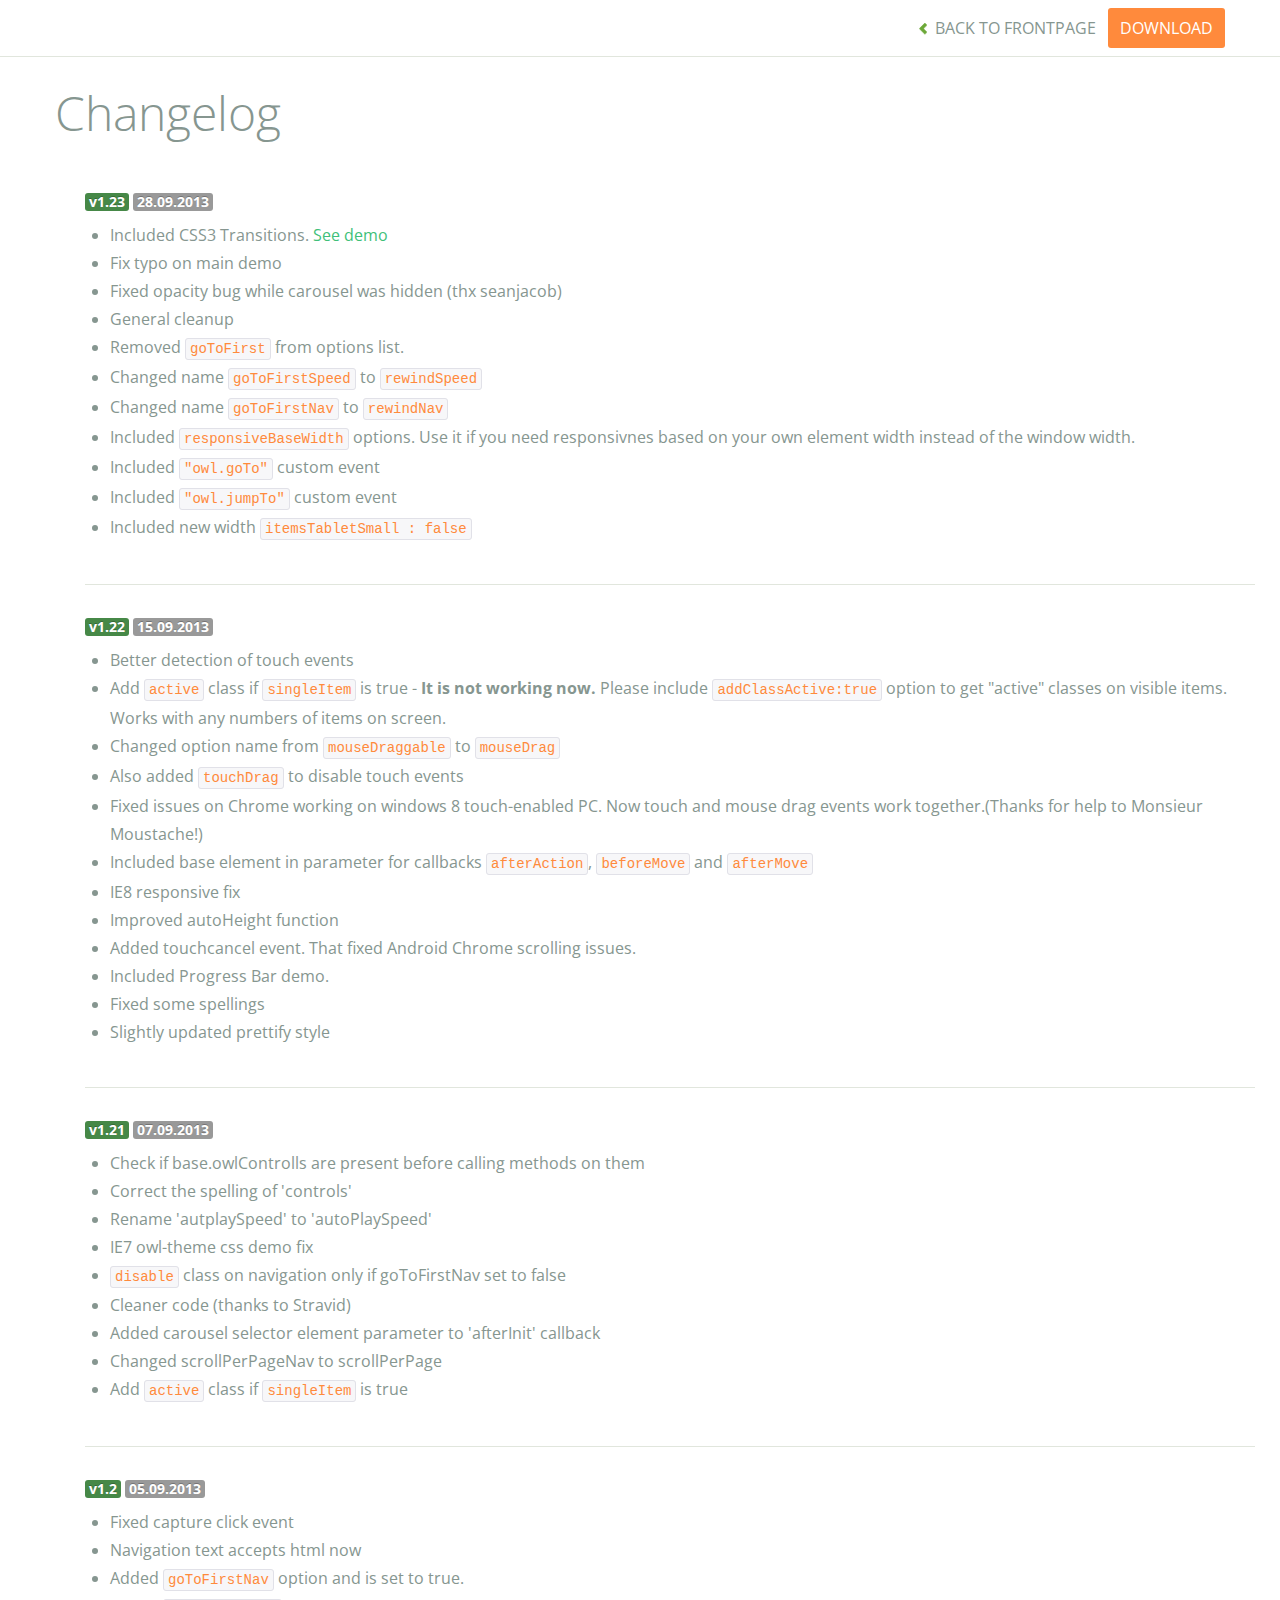
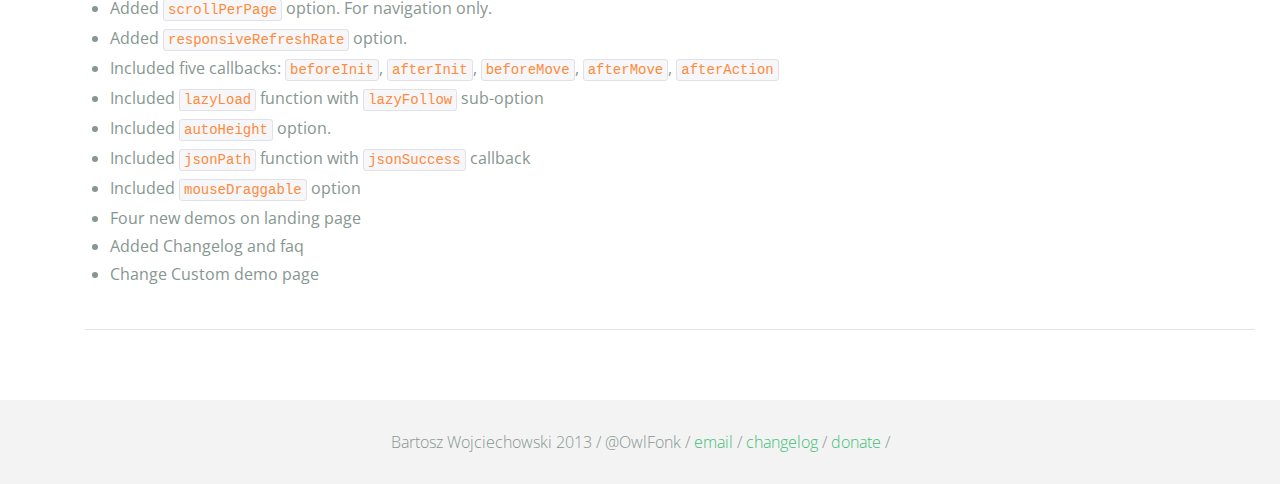
<file: Thesis_WebApp/WebContent/js-plugin/owl.carousel/changelog.html>
<!DOCTYPE html>
<html lang="en">
  <head>
    <meta charset="utf-8">
    <title>Owl Carousel - Changelog</title>
    <meta name="viewport" content="width=device-width, initial-scale=1.0">
    <meta name="description" content="jQuery Responsive Carousel - Owl Carusel">
    <meta name="author" content="Bartosz Wojciechowski">

    <link href='http://fonts.googleapis.com/css?family=Open+Sans:400italic,400,300,600,700' rel='stylesheet' type='text/css'>
    <link href="assets/css/bootstrapTheme.css" rel="stylesheet">
    <link href="assets/css/custom.css" rel="stylesheet">

    <!-- Owl Carousel Assets -->
    <link href="owl-carousel/owl.carousel.css" rel="stylesheet">
    <link href="owl-carousel/owl.theme.css" rel="stylesheet">

    <!-- Prettify -->
    <link href="assets/js/google-code-prettify/prettify.css" rel="stylesheet">
	

    <!-- Le fav and touch icons -->
    <link rel="apple-touch-icon-precomposed" sizes="144x144" href="assets/ico/apple-touch-icon-144-precomposed.png">
    <link rel="apple-touch-icon-precomposed" sizes="114x114" href="assets/ico/apple-touch-icon-114-precomposed.png">
      <link rel="apple-touch-icon-precomposed" sizes="72x72" href="assets/ico/apple-touch-icon-72-precomposed.png">
                    <link rel="apple-touch-icon-precomposed" href="assets/ico/apple-touch-icon-57-precomposed.png">
                                   <link rel="shortcut icon" href="assets/ico/favicon.png">
  </head>
  <body>

      <div id="top-nav" class="navbar navbar-fixed-top">
        <div class="navbar-inner">
          <div class="container">
            <button type="button" class="btn btn-navbar" data-toggle="collapse" data-target=".nav-collapse">
            <span class="icon-bar"></span>
            <span class="icon-bar"></span>
            <span class="icon-bar"></span>
          </button>
            <div class="nav-collapse collapse">
            <ul class="nav pull-right">
              <li><a href="index.html"><i class="icon-chevron-left"></i> Back to Frontpage</a></li>
              <li><a href="owl.carousel.zip" class="download download-on" data-spy="affix" data-offset-top="450">Download</a></li>
            </ul>
            <ul class="nav pull-left">
              
            </ul>
            </div>
          </div>
        </div>
      </div>

    <div id="changelog" class="container">
      <div class="row">
        <div class="span12">
          <h1>Changelog</h1>

          <div class="span12 log">
          <span class="label label-success">v1.23</span> <span class="label">28.09.2013</span>
            <ul>
              <li>Included CSS3 Transitions. <a href="demos/transitions.html">See demo</a></li>
              <li>Fix typo on main demo</li>
              <li>Fixed opacity bug while carousel was hidden (thx seanjacob)</li>
              <li>General cleanup</li>
              <li>Removed <code>goToFirst</code> from options list.</li>
              <li>Changed name <code>goToFirstSpeed</code> to <code>rewindSpeed</code></li>
              <li>Changed name <code>goToFirstNav</code> to <code>rewindNav</code></li>
              <li>Included <code>responsiveBaseWidth</code> options. Use it if you need responsivnes based on your own element width instead of the window width.</li>
              <li>Included <code>"owl.goTo"</code> custom event</li>
              <li>Included <code>"owl.jumpTo"</code> custom event</li>
              <li>Included new width <code>itemsTabletSmall : false</code></li>
            </ul>
          </div>

          <div class="span12 log">
          <span class="label label-success">v1.22</span> <span class="label">15.09.2013</span>
            <ul>
              <li>Better detection of touch events</li>
              <li>Add <code>active</code> class if <code>singleItem</code> is true - <b>It is not working now.</b> Please include <code>addClassActive:true</code> option to get "active" classes on visible items. Works with any numbers of items on screen.</li>
              <li>Changed option name from <code>mouseDraggable</code> to <code>mouseDrag</code></li>
              <li>Also added <code>touchDrag</code> to disable touch events</li>
              <li>Fixed issues on Chrome working on windows 8 touch-enabled PC. Now touch and mouse drag events work together.(Thanks for help to Monsieur Moustache!)</li>
              <li>Included base element in parameter for callbacks <code>afterAction</code>, <code>beforeMove</code> and <code>afterMove</code></li>
              <li>IE8 responsive fix</li>
              <li>Improved autoHeight function</li>
              <li>Added touchcancel event. That fixed Android Chrome scrolling issues.</li>
              <li>Included Progress Bar demo.</li>
              <li>Fixed some spellings</li>
              <li>Slightly updated prettify style</li>
            </ul>
          </div>

          <div class="span12 log">
          <span class="label label-success">v1.21</span> <span class="label">07.09.2013</span>
            <ul>
              <li>Check if base.owlControlls are present before calling methods on them</li>
              <li>Correct the spelling of 'controls'</li>
              <li>Rename 'autplaySpeed' to 'autoPlaySpeed'</li>
              <li>IE7 owl-theme css demo fix</li>
              <li><code>disable</code> class on navigation only if goToFirstNav set to false</li>
              <li>Cleaner code (thanks to Stravid)</li>
              <li>Added carousel selector element parameter to 'afterInit' callback</li>
              <li>Changed scrollPerPageNav to scrollPerPage</li>
              <li>Add <code>active</code> class if <code>singleItem</code> is true</li>
            </ul>
          </div>
          <div class="span12 log">
          <span class="label label-success">v1.2</span> <span class="label">05.09.2013</span>
            <ul>
              <li>Fixed capture click event</li>
              <li>Navigation text accepts html now</li>
              <li>Added <code>goToFirstNav</code> option and is set to true.</li>
              <li>Added <code>scrollPerPage</code> option. For navigation only.</li>
              <li>Added <code>responsiveRefreshRate</code> option.</li>
              <li>Included five callbacks: <code>beforeInit</code>, <code>afterInit</code>, <code>beforeMove</code>, <code>afterMove</code>, <code>afterAction</code></li>
              <li>Included <code>lazyLoad</code> function with <code>lazyFollow</code> sub-option</li>
              <li>Included <code>autoHeight</code> option.</li>
              <li>Included <code>jsonPath</code> function with <code>jsonSuccess</code> callback</li>
              <li>Included <code>mouseDraggable</code> option</li>
              <li>Four new demos on landing page</li>
              <li>Added Changelog and faq</li>
              <li>Change Custom demo page</li>
            </ul>
          </div>
        </div>
      </div>
    </div>

    <div id="footer">
      <div class="container">
        <div class="row">
          <div class="span12">
            <h5>Bartosz Wojciechowski 2013 / @OwlFonk / 
            <a href="mailto:owl@owlgraphic.com?subject=Hey Owl!">email</a> / 
            <a href="changelog.html">changelog</a> /
            <a href="https://www.paypal.com/cgi-bin/webscr?cmd=_s-xclick&hosted_button_id=EFSGXZS7V2U9N">donate</a> / 
            </h5>
          </div>
        </div>
      </div>
    </div>


    <script src="assets/js/jquery-1.9.1.min.js"></script> 
    <script src="owl-carousel/owl.carousel.js"></script>

    <!-- Frontpage Demo -->
    <script>
    jQuery(document).ready(function($) {
      $("#owl-example").owlCarousel();
    });

    $("body").data("page", "frontpage");

    </script>
    <script src="assets/js/bootstrap-collapse.js"></script>
    <script src="assets/js/bootstrap-transition.js"></script>

    <script src="assets/js/google-code-prettify/prettify.js"></script>
	  <script src="assets/js/application.js"></script>

    <script>
    var owldomain = window.location.hostname.indexOf("owlgraphic");
    if(owldomain !== -1){
      (function(i,s,o,g,r,a,m){i['GoogleAnalyticsObject']=r;i[r]=i[r]||function(){
      (i[r].q=i[r].q||[]).push(arguments)},i[r].l=1*new Date();a=s.createElement(o),
      m=s.getElementsByTagName(o)[0];a.async=1;a.src=g;m.parentNode.insertBefore(a,m)
      })(window,document,'script','//www.google-analytics.com/analytics.js','ga');

      ga('create', 'UA-41541058-1', 'owlgraphic.com');
      ga('send', 'pageview');
    }

    </script>

  </body>
</html>
</file>
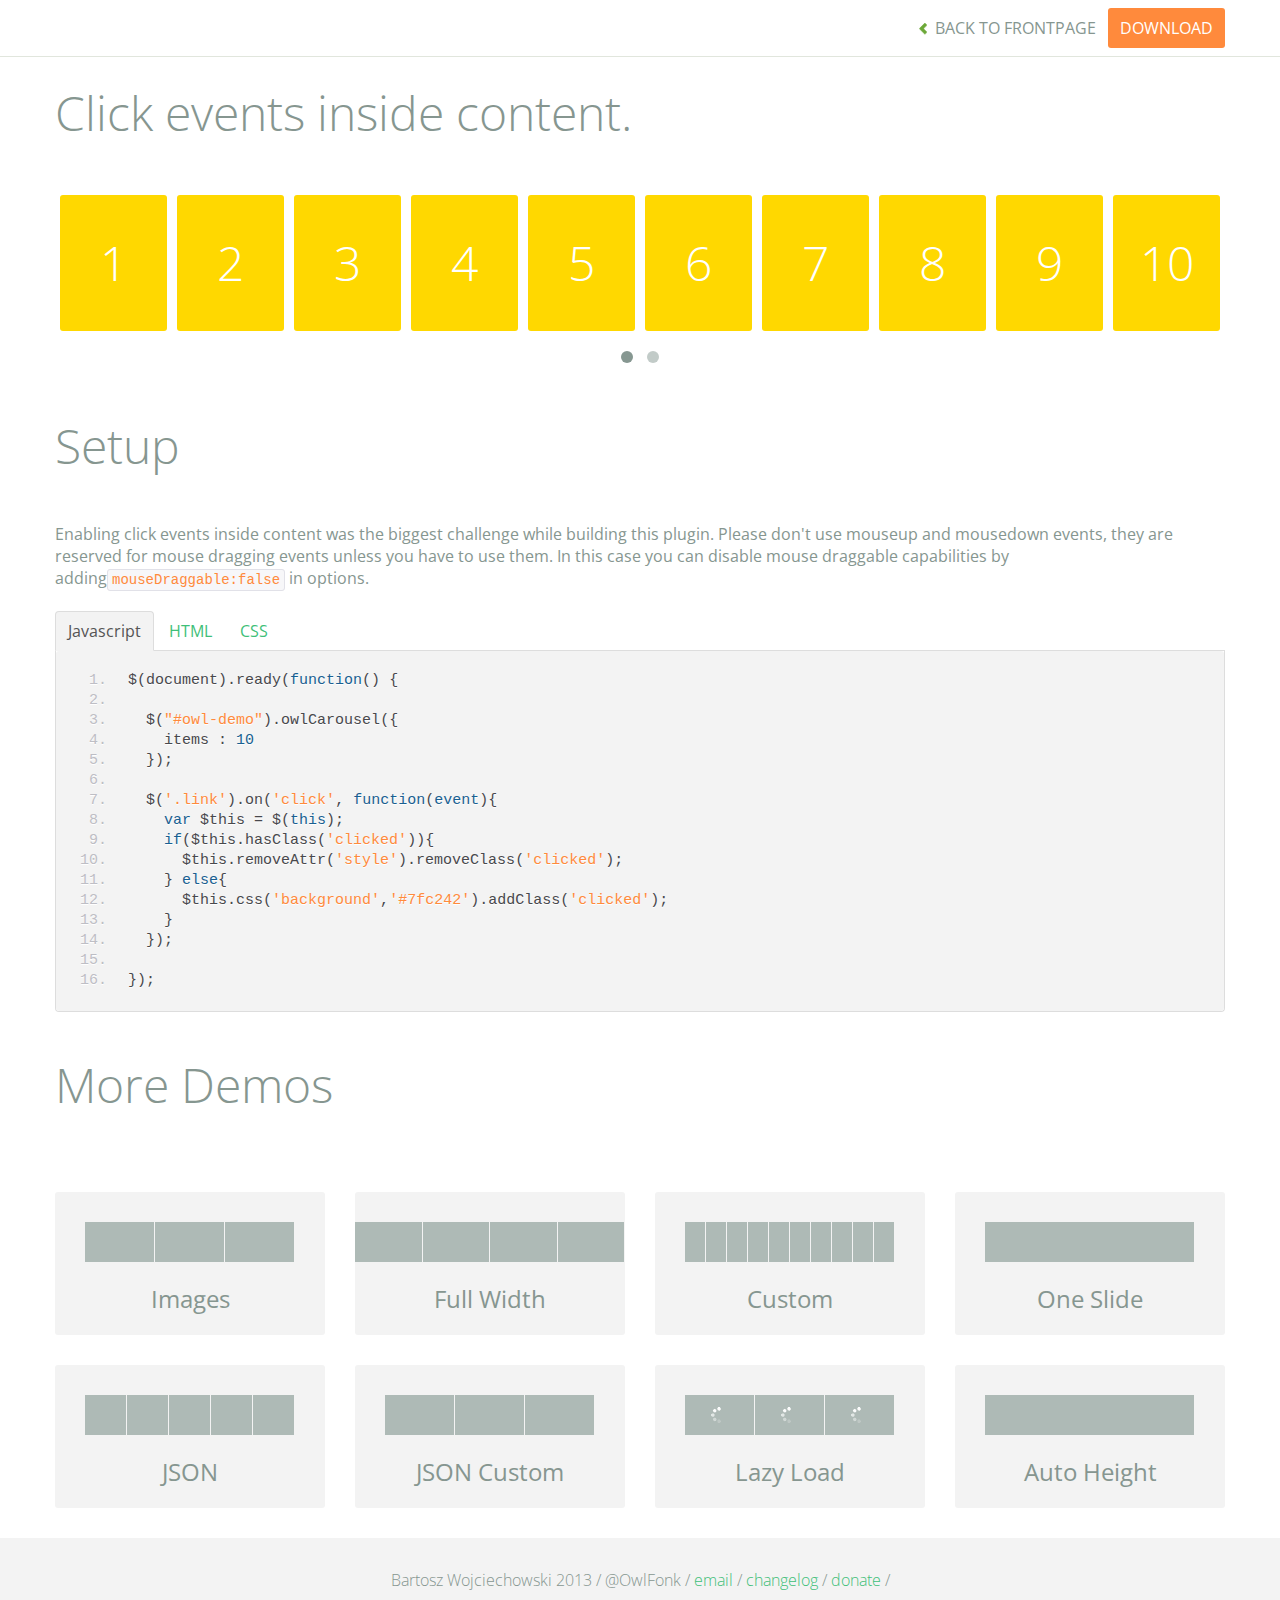
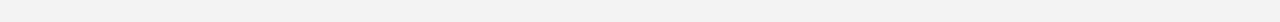
<file: Thesis_WebApp/WebContent/js-plugin/owl.carousel/demos/click.html>
<!DOCTYPE html>
<html lang="en">
  <head>
    <meta charset="utf-8">
    <title>Owl Carousel - Click Event</title>
    <meta name="viewport" content="width=device-width, initial-scale=1.0">
    <meta name="description" content="jQuery Responsive Carousel - Owl Carusel">
    <meta name="author" content="Bartosz Wojciechowski">

    <link href='http://fonts.googleapis.com/css?family=Open+Sans:400italic,400,300,600,700' rel='stylesheet' type='text/css'>
    <link href="../assets/css/bootstrapTheme.css" rel="stylesheet">
    <link href="../assets/css/custom.css" rel="stylesheet">

    <!-- Owl Carousel Assets -->
    <link href="../owl-carousel/owl.carousel.css" rel="stylesheet">
    <link href="../owl-carousel/owl.theme.css" rel="stylesheet">

    <link href="../assets/js/google-code-prettify/prettify.css" rel="stylesheet">

    <!-- Le fav and touch icons -->
    <link rel="apple-touch-icon-precomposed" sizes="144x144" href="../assets/ico/apple-touch-icon-144-precomposed.png">
    <link rel="apple-touch-icon-precomposed" sizes="114x114" href="../assets/ico/apple-touch-icon-114-precomposed.png">
      <link rel="apple-touch-icon-precomposed" sizes="72x72" href="../assets/ico/apple-touch-icon-72-precomposed.png">
                    <link rel="apple-touch-icon-precomposed" href="../assets/ico/apple-touch-icon-57-precomposed.png">
                                   <link rel="shortcut icon" href="../assets/ico/favicon.png">
  </head>
  <body>

      <div id="top-nav" class="navbar navbar-fixed-top">
        <div class="navbar-inner">
          <div class="container">
            <button type="button" class="btn btn-navbar" data-toggle="collapse" data-target=".nav-collapse">
            <span class="icon-bar"></span>
            <span class="icon-bar"></span>
            <span class="icon-bar"></span>
          </button>
            <div class="nav-collapse collapse">
            <ul class="nav pull-right">
              <li><a href="../index.html"><i class="icon-chevron-left"></i> Back to Frontpage</a></li>
              <li><a href="../owl.carousel.zip" class="download download-on" data-spy="affix" data-offset-top="450">Download</a></li>
            </ul>
            <ul class="nav pull-left">
              
            </ul>
            </div>
          </div>
        </div>
      </div>
   
    <div id="title">
      <div class="container">
        <div class="row">
          <div class="span12">
            <h1>Click events inside content.</h1>
          </div>
        </div>
      </div>
    </div>

      <div id="demo">
        <div class="container">
          <div class="row">
            <div class="span12">

              <div id="owl-demo" class="owl-carousel">
                
                <a class="item link"><h1>1</h1></a>
                <a class="item link"><h1>2</h1></a>
                <a class="item link"><h1>3</h1></a>
                <a class="item link"><h1>4</h1></a>
                <a class="item link"><h1>5</h1></a>
                <a class="item link"><h1>6</h1></a>
                <a class="item link"><h1>7</h1></a>
                <a class="item link"><h1>8</h1></a>
                <a class="item link"><h1>9</h1></a>
                <a class="item link"><h1>10</h1></a>
                <a class="item link"><h1>11</h1></a>
                <a class="item link"><h1>12</h1></a>
                <a class="item link"><h1>13</h1></a>
                <a class="item link"><h1>14</h1></a>
                <a class="item link"><h1>15</h1></a>
                <a class="item link"><h1>16</h1></a>

              </div>
            </div>
          </div>
        </div>

    </div>

    <div id="example-info">
      <div class="container">
        <div class="row">
          <div class="span12">
            <h1>Setup</h1>
            <p>Enabling click events inside content was the biggest challenge while building this plugin. Please don't use mouseup and mousedown events, they are reserved for mouse dragging events unless you have to use them. In this case you can disable mouse draggable capabilities by adding<code>mouseDraggable:false</code> in options.
            </p>
            <ul class="nav nav-tabs" id="myTab">
              <li class="active"><a href="#javascript">Javascript</a></li>
              <li><a href="#HTML">HTML</a></li>
              <li><a href="#CSS">CSS</a></li>
            </ul>
             
            <div class="tab-content">

              <div class="tab-pane active" id="javascript">
<pre class="pre-show prettyprint linenums">
$(document).ready(function() {

  $("#owl-demo").owlCarousel({
    items : 10
  });

  $('.link').on('click', function(event){
    var $this = $(this);
    if($this.hasClass('clicked')){
      $this.removeAttr('style').removeClass('clicked');
    } else{
      $this.css('background','#7fc242').addClass('clicked');
    }
  });

})&#59;
</pre>

              </div>

              <div class="tab-pane" id="HTML">
<pre class="pre-show prettyprint linenums">
&lt;div id="owl-demo" class="owl-carousel"&gt;
  &lt;a class="item link"&gt;&lt;h1&gt;1&lt;/h1&gt;&lt;/a&gt;
  &lt;a class="item link"&gt;&lt;h1&gt;2&lt;/h1&gt;&lt;/a&gt;
  &lt;a class="item link"&gt;&lt;h1&gt;3&lt;/h1&gt;&lt;/a&gt;
  &lt;a class="item link"&gt;&lt;h1&gt;4&lt;/h1&gt;&lt;/a&gt;
  &lt;a class="item link"&gt;&lt;h1&gt;5&lt;/h1&gt;&lt;/a&gt;
  &lt;a class="item link"&gt;&lt;h1&gt;6&lt;/h1&gt;&lt;/a&gt;
  &lt;a class="item link"&gt;&lt;h1&gt;7&lt;/h1&gt;&lt;/a&gt;
  &lt;a class="item link"&gt;&lt;h1&gt;8&lt;/h1&gt;&lt;/a&gt;
  &lt;a class="item link"&gt;&lt;h1&gt;9&lt;/h1&gt;&lt;/a&gt;
  &lt;a class="item link"&gt;&lt;h1&gt;10&lt;/h1&gt;&lt;/a&gt;
  &lt;a class="item link"&gt;&lt;h1&gt;11&lt;/h1&gt;&lt;/a&gt;
  &lt;a class="item link"&gt;&lt;h1&gt;12&lt;/h1&gt;&lt;/a&gt;
  &lt;a class="item link"&gt;&lt;h1&gt;13&lt;/h1&gt;&lt;/a&gt;
  &lt;a class="item link"&gt;&lt;h1&gt;14&lt;/h1&gt;&lt;/a&gt;
  &lt;a class="item link"&gt;&lt;h1&gt;15&lt;/h1&gt;&lt;/a&gt;
  &lt;a class="item link"&gt;&lt;h1&gt;16&lt;/h1&gt;&lt;/a&gt;
&lt;/div&gt;
</pre>
              </div>

              <div class="tab-pane" id="CSS">
<pre class="pre-show prettyprint linenums">
#owl-demo .item{
  display: block;
  cursor: pointer;
  background: #ffd800;
  padding: 30px 0px;
  margin: 5px;
  color: #FFF;
  -webkit-border-radius: 3px;
  -moz-border-radius: 3px;
  border-radius: 3px;
  text-align: center;
  -webkit-tap-highlight-color: rgba(255, 255, 255, 0); 
}
#owl-demo .item:hover{
  background: #F2CD00;
}
</pre>
              </div>
            </div><!--End Tab Content-->

          </div>
        </div>
      </div>
    </div>

    <div id="more">
      <div class="container">

        <div class="row">
          <div class="span12">
            <h1>More Demos</h1>
          </div>
        </div>

        <div class="row demos-row">
          <div class="span3">
            <a href="images.html" class="demo-box">
              <div class="demo-wrapper demo-images clearfix">
                <div class="demo-slide"><div class="bg"></div></div>
                <div class="demo-slide"><div class="bg"></div></div>
                <div class="demo-slide"><div class="bg"></div></div>
              </div>
              <h3>Images</h3>
            </a>
          </div>

          <div class="span3">
            <a href="full.html" class="demo-box">
              <div class="demo-wrapper demo-full clearfix">
                <div class="demo-slide"><div class="bg"></div></div>
                <div class="demo-slide"><div class="bg"></div></div>
                <div class="demo-slide"><div class="bg"></div></div>
                <div class="demo-slide"><div class="bg"></div></div>
              </div>
              <h3>Full Width</h3>
            </a>
          </div>

          <div class="span3">
            <a href="custom.html" class="demo-box">
              <div class="demo-wrapper demo-custom clearfix">
                <div class="demo-slide"><div class="bg"></div></div>
                <div class="demo-slide"><div class="bg"></div></div>
                <div class="demo-slide"><div class="bg"></div></div>
                <div class="demo-slide"><div class="bg"></div></div>
                <div class="demo-slide"><div class="bg"></div></div>
                <div class="demo-slide"><div class="bg"></div></div>
                <div class="demo-slide"><div class="bg"></div></div>
                <div class="demo-slide"><div class="bg"></div></div>
                <div class="demo-slide"><div class="bg"></div></div>
                <div class="demo-slide"><div class="bg"></div></div>
              </div>
              <h3>Custom</h3>
            </a>
          </div>

          <div class="span3">
            <a href="one.html" class="demo-box">
              <div class="demo-wrapper demo-one clearfix">
                <div class="demo-slide"><div class="bg"></div></div>
              </div>
              <h3>One Slide</h3>
            </a>
          </div>

        </div>
        <div class="row demos-row">
          <div class="span3">
            <a href="json.html" class="demo-box">
              <div class="demo-wrapper demo-Json clearfix">
                <div class="demo-slide"><div class="bg"></div></div>
                <div class="demo-slide"><div class="bg"></div></div>
                <div class="demo-slide"><div class="bg"></div></div>
                <div class="demo-slide"><div class="bg"></div></div>
                <div class="demo-slide"><div class="bg"></div></div>
              </div>
              <h3>JSON</h3>
            </a>
          </div>

          <div class="span3">
            <a href="customJson.html" class="demo-box">
              <div class="demo-wrapper demo-Json-custom clearfix">
                <div class="demo-slide"><div class="bg"></div></div>
                <div class="demo-slide"><div class="bg"></div></div>
                <div class="demo-slide"><div class="bg"></div></div>
              </div>
              <h3>JSON Custom</h3>
            </a>
          </div>

          <div class="span3">
            <a href="lazyLoad.html" class="demo-box">
              <div class="demo-wrapper demo-lazy clearfix">
                <div class="demo-slide"><div class="bg"></div></div>
                <div class="demo-slide"><div class="bg"></div></div>
                <div class="demo-slide"><div class="bg"></div></div>
              </div>
              <h3>Lazy Load</h3>
            </a>
          </div>

          <div class="span3">
            <a href="autoHeight.html" class="demo-box">
              <div class="demo-wrapper demo-height clearfix">
                <div class="demo-slide"><div class="bg"></div></div>
              </div>
              <h3>Auto Height</h3>
            </a>
          </div>

        </div>
      </div>
    </div>
 
    <div id="footer">
      <div class="container">
        <div class="row">
          <div class="span12">
            <h5>Bartosz Wojciechowski 2013 / @OwlFonk / 
            <a href="mailto:owl@owlgraphic.com?subject=Hey Owl!">email</a> / 
            <a href="../changelog.html">changelog</a> /
            <a href="https://www.paypal.com/cgi-bin/webscr?cmd=_s-xclick&hosted_button_id=EFSGXZS7V2U9N">donate</a> / 
            <a href="https://twitter.com/share" class="twitter-share-button" data-url="http://owlgraphic.com/owlcarousel/" data-text="Awesome jQuery Owl Carousel Responsive Plugin" data-via="OwlFonk" data-count="none" data-hashtags="owlcarousel"></a>
            <script>
            var owldomain = window.location.hostname.indexOf("owlgraphic");
            if(owldomain !== -1){
              !function(d,s,id){var js,fjs=d.getElementsByTagName(s)[0],p=/^http:/.test(d.location)?'http':'https';if(!d.getElementById(id)){js=d.createElement(s);js.id=id;js.src=p+'://platform.twitter.com/widgets.js';fjs.parentNode.insertBefore(js,fjs);}}(document, 'script', 'twitter-wjs');
            }
            </script>
            </h5>
          </div>
        </div>
      </div>
    </div>


    <script src="../assets/js/jquery-1.9.1.min.js"></script> 
    <script src="../owl-carousel/owl.carousel.js"></script>


    <!-- Demo -->

    <style>
    #owl-demo .item{
        display: block;
        cursor: pointer;
        background: #ffd800;
        padding: 30px 0px;
        margin: 5px;
        color: #FFF;
        -webkit-border-radius: 3px;
        -moz-border-radius: 3px;
        border-radius: 3px;
        text-align: center;
        -webkit-tap-highlight-color: rgba(255, 255, 255, 0); 
    }
    #owl-demo .item:hover{
      background: #F2CD00;
    }
    </style>


    <script>
    $(document).ready(function() {

      $("#owl-demo").owlCarousel({
        items : 10
      });

      $('.link').on('click', function(event){
        var $this = $(this);
        if($this.hasClass('clicked')){
          $this.removeAttr('style').removeClass('clicked');
        } else{
          $this.css('background','#7fc242').addClass('clicked');
        }
      });


    });
    </script>


    <script src="../assets/js/bootstrap-collapse.js"></script>
    <script src="../assets/js/bootstrap-transition.js"></script>
    <script src="../assets/js/bootstrap-tab.js"></script>

    <script src="../assets/js/google-code-prettify/prettify.js"></script>
	  <script src="../assets/js/application.js"></script>

  </body>
</html>
</file>
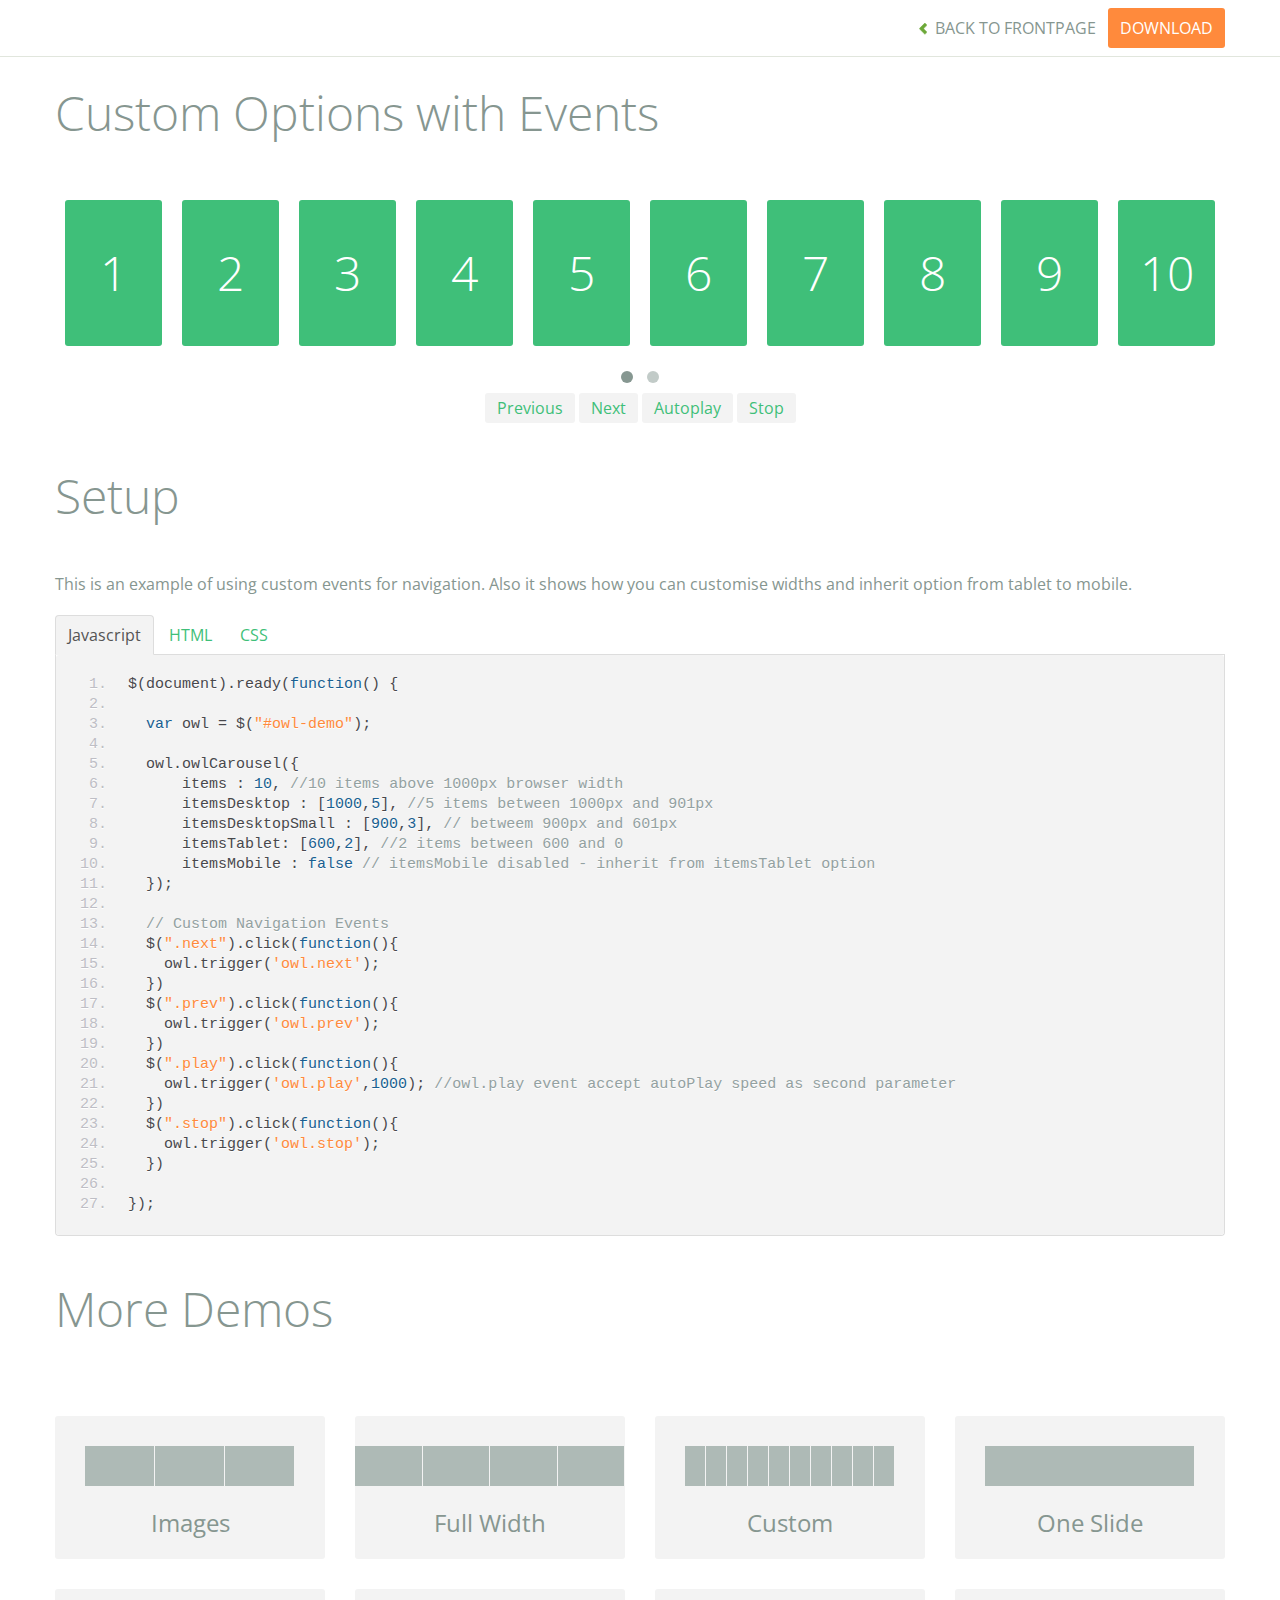
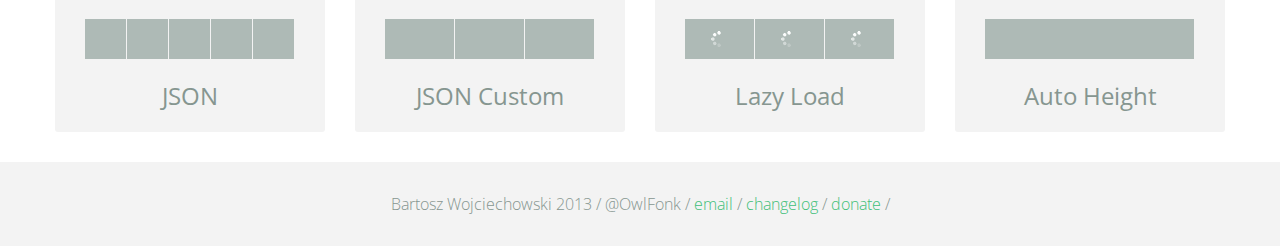
<file: Thesis_WebApp/WebContent/js-plugin/owl.carousel/demos/custom.html>
<!DOCTYPE html>
<html lang="en">
  <head>
    <meta charset="utf-8">
    <title>Owl Carousel - Custom</title>
    <meta name="viewport" content="width=device-width, initial-scale=1.0">
    <meta name="description" content="jQuery Responsive Carousel - Owl Carusel">
    <meta name="author" content="Bartosz Wojciechowski">

    <link href='http://fonts.googleapis.com/css?family=Open+Sans:400italic,400,300,600,700' rel='stylesheet' type='text/css'>
    <link href="../assets/css/bootstrapTheme.css" rel="stylesheet">
    <link href="../assets/css/custom.css" rel="stylesheet">

    <!-- Owl Carousel Assets -->
    <link href="../owl-carousel/owl.carousel.css" rel="stylesheet">
    <link href="../owl-carousel/owl.theme.css" rel="stylesheet">

    <link href="../assets/js/google-code-prettify/prettify.css" rel="stylesheet">

    <!-- Le fav and touch icons -->
    <link rel="apple-touch-icon-precomposed" sizes="144x144" href="../assets/ico/apple-touch-icon-144-precomposed.png">
    <link rel="apple-touch-icon-precomposed" sizes="114x114" href="../assets/ico/apple-touch-icon-114-precomposed.png">
      <link rel="apple-touch-icon-precomposed" sizes="72x72" href="../assets/ico/apple-touch-icon-72-precomposed.png">
                    <link rel="apple-touch-icon-precomposed" href="../assets/ico/apple-touch-icon-57-precomposed.png">
                                   <link rel="shortcut icon" href="../assets/ico/favicon.png">
  </head>
  <body>

      <div id="top-nav" class="navbar navbar-fixed-top">
        <div class="navbar-inner">
          <div class="container">
            <button type="button" class="btn btn-navbar" data-toggle="collapse" data-target=".nav-collapse">
            <span class="icon-bar"></span>
            <span class="icon-bar"></span>
            <span class="icon-bar"></span>
          </button>
            <div class="nav-collapse collapse">
            <ul class="nav pull-right">
              <li><a href="../index.html"><i class="icon-chevron-left"></i> Back to Frontpage</a></li>
              <li><a href="../owl.carousel.zip" class="download download-on" data-spy="affix" data-offset-top="450">Download</a></li>
            </ul>
            <ul class="nav pull-left">
              
            </ul>
            </div>
          </div>
        </div>
      </div>
   
    <div id="title">
      <div class="container">
        <div class="row">
          <div class="span12">
            <h1>Custom Options with Events</h1>
          </div>
        </div>
      </div>
    </div>

      <div id="demo">
        <div class="container">
          <div class="row">
            <div class="span12">

              <div id="owl-demo" class="owl-carousel">
                
                <div class="item"><h1>1</h1></div>
                <div class="item"><h1>2</h1></div>
                <div class="item"><h1>3</h1></div>
                <div class="item"><h1>4</h1></div>
                <div class="item"><h1>5</h1></div>
                <div class="item"><h1>6</h1></div>
                <div class="item"><h1>7</h1></div>
                <div class="item"><h1>8</h1></div>
                <div class="item"><h1>9</h1></div>
                <div class="item"><h1>10</h1></div>
                <div class="item"><h1>11</h1></div>
                <div class="item"><h1>12</h1></div>
                <div class="item"><h1>13</h1></div>
                <div class="item"><h1>14</h1></div>
                <div class="item"><h1>15</h1></div>
                <div class="item"><h1>16</h1></div>

              </div>
              <div class="customNavigation">
                <a class="btn prev">Previous</a>
                <a class="btn next">Next</a>
                <a class="btn play">Autoplay</a>
                <a class="btn stop">Stop</a>
              </div>

            </div>
          </div>
        </div>

    </div>

    <div id="example-info">
      <div class="container">
        <div class="row">
          <div class="span12">
            <h1>Setup</h1>
            <p>This is an example of using custom events for navigation. Also it shows how you can customise widths and inherit option from tablet to mobile.
            </p>
            <ul class="nav nav-tabs" id="myTab">
              <li class="active"><a href="#javascript">Javascript</a></li>
              <li><a href="#HTML">HTML</a></li>
              <li><a href="#CSS">CSS</a></li>
            </ul>
             
            <div class="tab-content">

              <div class="tab-pane active" id="javascript">
<pre class="pre-show prettyprint linenums">
$(document).ready(function() {

  var owl = &#36;("#owl-demo")&#59;

  owl.owlCarousel({
      items : 10, //10 items above 1000px browser width
      itemsDesktop : [1000,5], //5 items between 1000px and 901px
      itemsDesktopSmall : [900,3], // betweem 900px and 601px
      itemsTablet: [600,2], //2 items between 600 and 0
      itemsMobile : false // itemsMobile disabled - inherit from itemsTablet option
  })&#59;

  // Custom Navigation Events
  $(".next").click(function(){
    owl.trigger('owl.next')&#59;
  })
  $(".prev").click(function(){
    owl.trigger('owl.prev')&#59;
  })
  $(".play").click(function(){
    owl.trigger('owl.play',1000)&#59; //owl.play event accept autoPlay speed as second parameter
  })
  $(".stop").click(function(){
    owl.trigger('owl.stop')&#59;
  })

})&#59;
</pre>

              </div>

              <div class="tab-pane" id="HTML">
<pre class="pre-show prettyprint linenums">
&lt;div id="owl-demo" class="owl-carousel owl-theme"&gt;
  &lt;div class="item"&gt;&lt;h1&gt;1&lt;/h1&gt;&lt;/div&gt;
  &lt;div class="item"&gt;&lt;h1&gt;2&lt;/h1&gt;&lt;/div&gt;
  &lt;div class="item"&gt;&lt;h1&gt;3&lt;/h1&gt;&lt;/div&gt;
  &lt;div class="item"&gt;&lt;h1&gt;4&lt;/h1&gt;&lt;/div&gt;
  &lt;div class="item"&gt;&lt;h1&gt;5&lt;/h1&gt;&lt;/div&gt;
  &lt;div class="item"&gt;&lt;h1&gt;6&lt;/h1&gt;&lt;/div&gt;
  &lt;div class="item"&gt;&lt;h1&gt;7&lt;/h1&gt;&lt;/div&gt;
  &lt;div class="item"&gt;&lt;h1&gt;8&lt;/h1&gt;&lt;/div&gt;
  &lt;div class="item"&gt;&lt;h1&gt;9&lt;/h1&gt;&lt;/div&gt;
  &lt;div class="item"&gt;&lt;h1&gt;10&lt;/h1&gt;&lt;/div&gt;
  &lt;div class="item"&gt;&lt;h1&gt;11&lt;/h1&gt;&lt;/div&gt;
  &lt;div class="item"&gt;&lt;h1&gt;12&lt;/h1&gt;&lt;/div&gt;
  &lt;div class="item"&gt;&lt;h1&gt;13&lt;/h1&gt;&lt;/div&gt;
  &lt;div class="item"&gt;&lt;h1&gt;14&lt;/h1&gt;&lt;/div&gt;
  &lt;div class="item"&gt;&lt;h1&gt;15&lt;/h1&gt;&lt;/div&gt;
  &lt;div class="item"&gt;&lt;h1&gt;16&lt;/h1&gt;&lt;/div&gt;
&lt;/div&gt;

&lt;div class="customNavigation"&gt;
  &lt;a class="btn prev"&gt;Previous&lt;/a&gt;
  &lt;a class="btn next"&gt;Next&lt;/a&gt;
  &lt;a class="btn play"&gt;Autoplay&lt;/a&gt;
  &lt;a class="btn stop"&gt;Stop&lt;/a&gt;
&lt;/div&gt;
</pre>
              </div>

              <div class="tab-pane" id="CSS">
<pre class="pre-show prettyprint linenums">
#owl-demo .item{
  background: #3fbf79;
  padding: 30px 0px;
  margin: 10px;
  color: #FFF;
  -webkit-border-radius: 3px;
  -moz-border-radius: 3px;
  border-radius: 3px;
  text-align: center;
}
.customNavigation{
  text-align: center;
}
//use styles below to disable ugly selection
.customNavigation a{
  -webkit-user-select: none;
  -khtml-user-select: none;
  -moz-user-select: none;
  -ms-user-select: none;
  user-select: none;
  -webkit-tap-highlight-color: rgba(0, 0, 0, 0);
}

</pre>
              </div>
            </div><!--End Tab Content-->

          </div>
        </div>
      </div>
    </div>

    <div id="more">
      <div class="container">

        <div class="row">
          <div class="span12">
            <h1>More Demos</h1>
          </div>
        </div>

        <div class="row demos-row">
          <div class="span3">
            <a href="images.html" class="demo-box">
              <div class="demo-wrapper demo-images clearfix">
                <div class="demo-slide"><div class="bg"></div></div>
                <div class="demo-slide"><div class="bg"></div></div>
                <div class="demo-slide"><div class="bg"></div></div>
              </div>
              <h3>Images</h3>
            </a>
          </div>

          <div class="span3">
            <a href="full.html" class="demo-box">
              <div class="demo-wrapper demo-full clearfix">
                <div class="demo-slide"><div class="bg"></div></div>
                <div class="demo-slide"><div class="bg"></div></div>
                <div class="demo-slide"><div class="bg"></div></div>
                <div class="demo-slide"><div class="bg"></div></div>
              </div>
              <h3>Full Width</h3>
            </a>
          </div>

          <div class="span3">
            <a href="custom.html" class="demo-box">
              <div class="demo-wrapper demo-custom clearfix">
                <div class="demo-slide"><div class="bg"></div></div>
                <div class="demo-slide"><div class="bg"></div></div>
                <div class="demo-slide"><div class="bg"></div></div>
                <div class="demo-slide"><div class="bg"></div></div>
                <div class="demo-slide"><div class="bg"></div></div>
                <div class="demo-slide"><div class="bg"></div></div>
                <div class="demo-slide"><div class="bg"></div></div>
                <div class="demo-slide"><div class="bg"></div></div>
                <div class="demo-slide"><div class="bg"></div></div>
                <div class="demo-slide"><div class="bg"></div></div>
              </div>
              <h3>Custom</h3>
            </a>
          </div>

          <div class="span3">
            <a href="one.html" class="demo-box">
              <div class="demo-wrapper demo-one clearfix">
                <div class="demo-slide"><div class="bg"></div></div>
              </div>
              <h3>One Slide</h3>
            </a>
          </div>

        </div>
        <div class="row demos-row">
          <div class="span3">
            <a href="json.html" class="demo-box">
              <div class="demo-wrapper demo-Json clearfix">
                <div class="demo-slide"><div class="bg"></div></div>
                <div class="demo-slide"><div class="bg"></div></div>
                <div class="demo-slide"><div class="bg"></div></div>
                <div class="demo-slide"><div class="bg"></div></div>
                <div class="demo-slide"><div class="bg"></div></div>
              </div>
              <h3>JSON</h3>
            </a>
          </div>

          <div class="span3">
            <a href="customJson.html" class="demo-box">
              <div class="demo-wrapper demo-Json-custom clearfix">
                <div class="demo-slide"><div class="bg"></div></div>
                <div class="demo-slide"><div class="bg"></div></div>
                <div class="demo-slide"><div class="bg"></div></div>
              </div>
              <h3>JSON Custom</h3>
            </a>
          </div>

          <div class="span3">
            <a href="lazyLoad.html" class="demo-box">
              <div class="demo-wrapper demo-lazy clearfix">
                <div class="demo-slide"><div class="bg"></div></div>
                <div class="demo-slide"><div class="bg"></div></div>
                <div class="demo-slide"><div class="bg"></div></div>
              </div>
              <h3>Lazy Load</h3>
            </a>
          </div>

          <div class="span3">
            <a href="autoHeight.html" class="demo-box">
              <div class="demo-wrapper demo-height clearfix">
                <div class="demo-slide"><div class="bg"></div></div>
              </div>
              <h3>Auto Height</h3>
            </a>
          </div>

        </div>
      </div>
    </div>


 
    <div id="footer">
      <div class="container">
        <div class="row">
          <div class="span12">
            <h5>Bartosz Wojciechowski 2013 / @OwlFonk / 
            <a href="mailto:owl@owlgraphic.com?subject=Hey Owl!">email</a> / 
            <a href="../changelog.html">changelog</a> /
            <a href="https://www.paypal.com/cgi-bin/webscr?cmd=_s-xclick&hosted_button_id=EFSGXZS7V2U9N">donate</a> / 
            <a href="https://twitter.com/share" class="twitter-share-button" data-url="http://owlgraphic.com/owlcarousel/" data-text="Awesome jQuery Owl Carousel Responsive Plugin" data-via="OwlFonk" data-count="none" data-hashtags="owlcarousel"></a>
            <script>
            var owldomain = window.location.hostname.indexOf("owlgraphic");
            if(owldomain !== -1){
              !function(d,s,id){var js,fjs=d.getElementsByTagName(s)[0],p=/^http:/.test(d.location)?'http':'https';if(!d.getElementById(id)){js=d.createElement(s);js.id=id;js.src=p+'://platform.twitter.com/widgets.js';fjs.parentNode.insertBefore(js,fjs);}}(document, 'script', 'twitter-wjs');
            }
            </script>
            </h5>
          </div>
        </div>
      </div>
    </div>


    <script src="../assets/js/jquery-1.9.1.min.js"></script> 
    <script src="../owl-carousel/owl.carousel.js"></script>


    <!-- Demo -->

    <style>
    #owl-demo .item{
        background: #3fbf79;
        padding: 30px 0px;
        margin: 10px;
        color: #FFF;
        -webkit-border-radius: 3px;
        -moz-border-radius: 3px;
        border-radius: 3px;
        text-align: center;
    }
    .customNavigation{
      text-align: center;
    }
    .customNavigation a{
      -webkit-user-select: none;
      -khtml-user-select: none;
      -moz-user-select: none;
      -ms-user-select: none;
      user-select: none;
      -webkit-tap-highlight-color: rgba(0, 0, 0, 0);
    }
    </style>


    <script>
    $(document).ready(function() {

      var owl = $("#owl-demo");

      owl.owlCarousel({

      items : 10, //10 items above 1000px browser width
      itemsDesktop : [1000,5], //5 items between 1000px and 901px
      itemsDesktopSmall : [900,3], // 3 items betweem 900px and 601px
      itemsTablet: [600,2], //2 items between 600 and 0;
      itemsMobile : false // itemsMobile disabled - inherit from itemsTablet option
      
      });

      // Custom Navigation Events
      $(".next").click(function(){
        owl.trigger('owl.next');
      })
      $(".prev").click(function(){
        owl.trigger('owl.prev');
      })
      $(".play").click(function(){
        owl.trigger('owl.play',1000);
      })
      $(".stop").click(function(){
        owl.trigger('owl.stop');
      })


    });
    </script>


    <script src="../assets/js/bootstrap-collapse.js"></script>
    <script src="../assets/js/bootstrap-transition.js"></script>
    <script src="../assets/js/bootstrap-tab.js"></script>

    <script src="../assets/js/google-code-prettify/prettify.js"></script>
	  <script src="../assets/js/application.js"></script>

  </body>
</html>
</file>
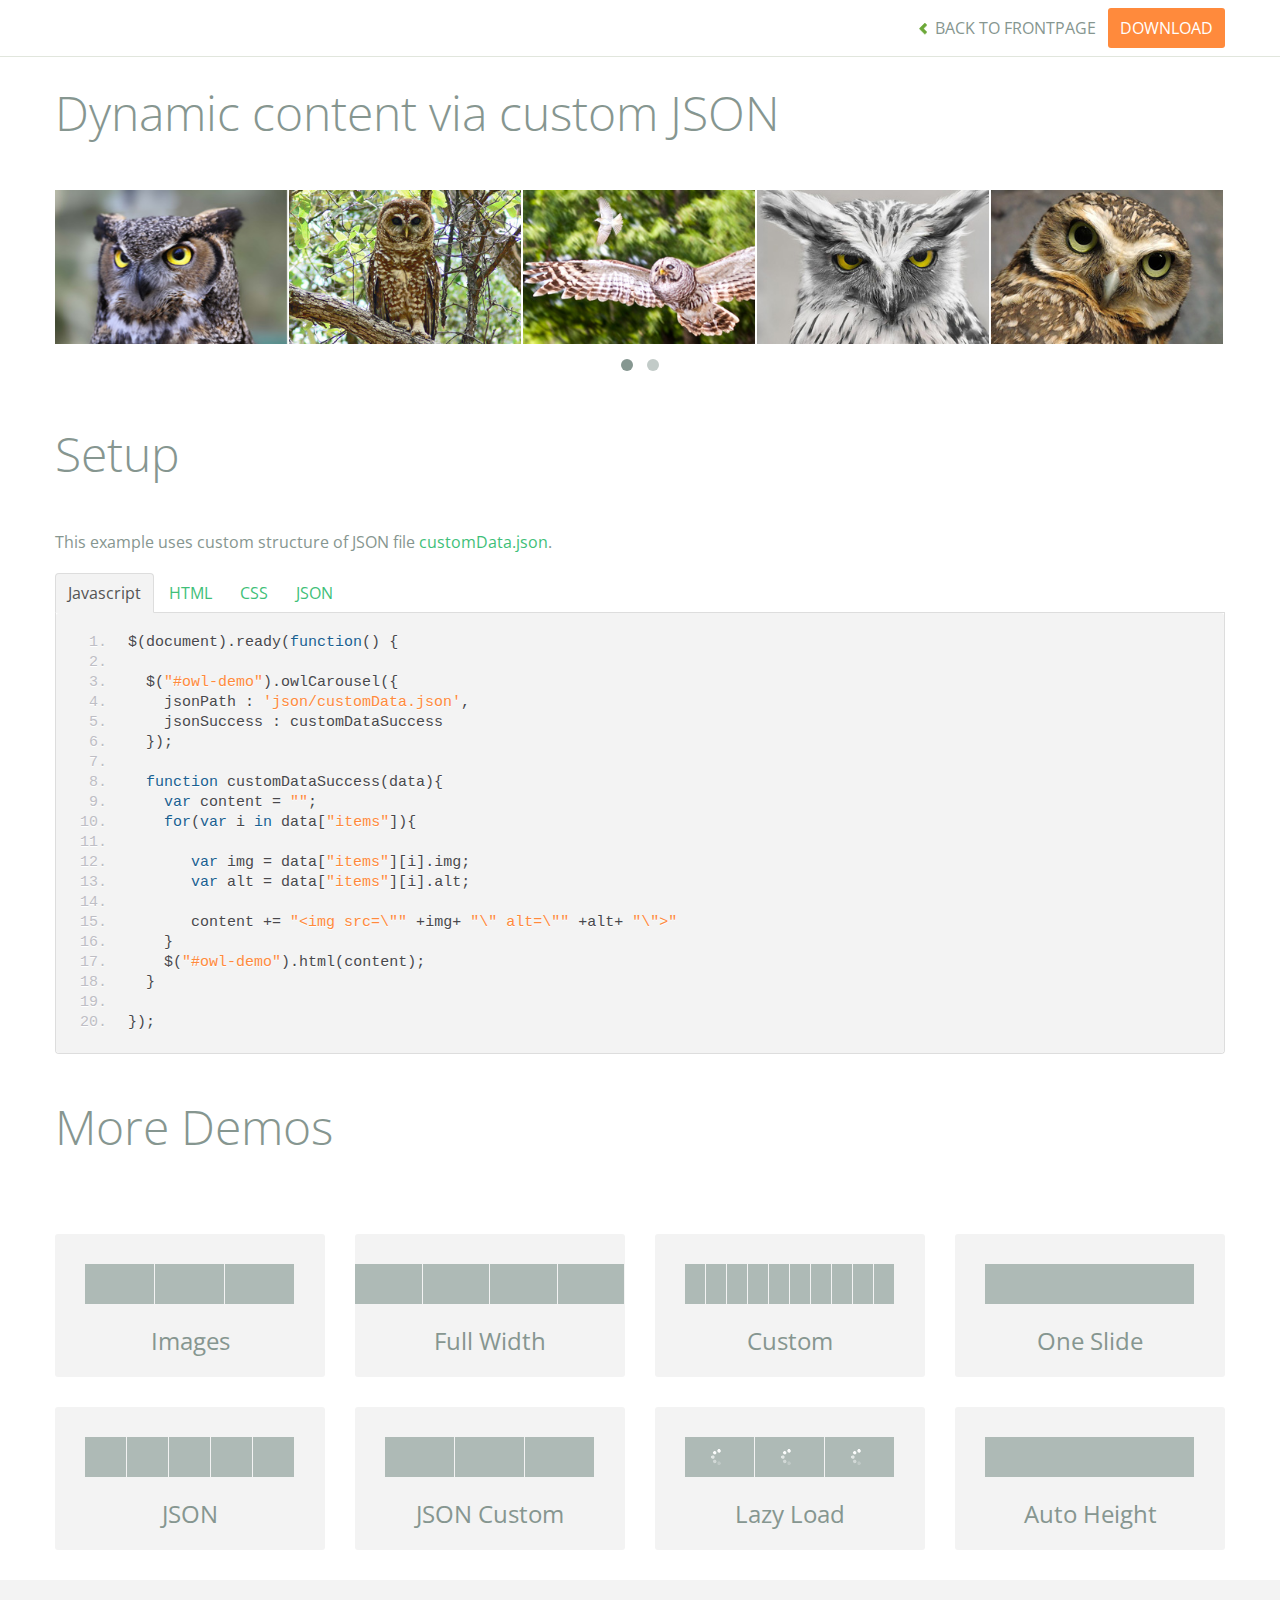
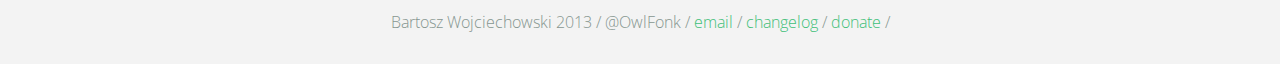
<file: Thesis_WebApp/WebContent/js-plugin/owl.carousel/demos/customJson.html>
<!DOCTYPE html>
<html lang="en">
  <head>
    <meta charset="utf-8">
    <title>Owl Carousel - Dynamic content via custom JSON</title>
    <meta name="viewport" content="width=device-width, initial-scale=1.0">
    <meta name="description" content="jQuery Responsive Carousel - Owl Carusel">
    <meta name="author" content="Bartosz Wojciechowski">

    <link href='http://fonts.googleapis.com/css?family=Open+Sans:400italic,400,300,600,700' rel='stylesheet' type='text/css'>
    <link href="../assets/css/bootstrapTheme.css" rel="stylesheet">
    <link href="../assets/css/custom.css" rel="stylesheet">

    <!-- Owl Carousel Assets -->
    <link href="../owl-carousel/owl.carousel.css" rel="stylesheet">
    <link href="../owl-carousel/owl.theme.css" rel="stylesheet">

    <link href="../assets/js/google-code-prettify/prettify.css" rel="stylesheet">

    <!-- Le fav and touch icons -->
    <link rel="apple-touch-icon-precomposed" sizes="144x144" href="../assets/ico/apple-touch-icon-144-precomposed.png">
    <link rel="apple-touch-icon-precomposed" sizes="114x114" href="../assets/ico/apple-touch-icon-114-precomposed.png">
      <link rel="apple-touch-icon-precomposed" sizes="72x72" href="../assets/ico/apple-touch-icon-72-precomposed.png">
                    <link rel="apple-touch-icon-precomposed" href="../assets/ico/apple-touch-icon-57-precomposed.png">
                                   <link rel="shortcut icon" href="../assets/ico/favicon.png">
  </head>
  <body>

      <div id="top-nav" class="navbar navbar-fixed-top">
        <div class="navbar-inner">
          <div class="container">
            <button type="button" class="btn btn-navbar" data-toggle="collapse" data-target=".nav-collapse">
            <span class="icon-bar"></span>
            <span class="icon-bar"></span>
            <span class="icon-bar"></span>
          </button>
            <div class="nav-collapse collapse">
            <ul class="nav pull-right">
              <li><a href="../index.html"><i class="icon-chevron-left"></i> Back to Frontpage</a></li>
              <li><a href="../owl.carousel.zip" class="download download-on" data-spy="affix" data-offset-top="450">Download</a></li>
            </ul>
            <ul class="nav pull-left">
              
            </ul>
            </div>
          </div>
        </div>
      </div>
   
    <div id="title">
      <div class="container">
        <div class="row">
          <div class="span12">
            <h1>Dynamic content via custom JSON</h1>
          </div>
        </div>
      </div>
    </div>

      <div id="demo">
        <div class="container">
          <div class="row">
            <div class="span12">

              <div id="owl-demo" class="owl-carousel">
              </div>
            </div>
          </div>
        </div>

    </div>

    <div id="example-info">
      <div class="container">
        <div class="row">
          <div class="span12">
            <h1>Setup</h1>
            <p>This example uses custom structure of JSON file <a href="json/customData.json">customData.json</a>.
            </p>
            <ul class="nav nav-tabs" id="myTab">
              <li class="active"><a href="#javascript">Javascript</a></li>
              <li><a href="#HTML">HTML</a></li>
              <li><a href="#CSS">CSS</a></li>
              <li><a href="#JSON">JSON</a></li>
            </ul>
             
            <div class="tab-content">

              <div class="tab-pane active" id="javascript">
<pre class="pre-show prettyprint linenums">
$(document).ready(function() {

  $("#owl-demo").owlCarousel({
    jsonPath : 'json/customData.json',
    jsonSuccess : customDataSuccess
  });

  function customDataSuccess(data){
    var content = "";
    for(var i in data["items"]){
       
       var img = data["items"][i].img;
       var alt = data["items"][i].alt;

       content += "&lt;img src=\"" +img+ "\" alt=\"" +alt+ "\"&gt"
    }
    $("#owl-demo").html(content);
  }

});
</pre>  

              </div>

              <div class="tab-pane" id="HTML">
<pre class="pre-show prettyprint linenums">
&lt;div id="owl-demo" class="owl-carousel"&gt;
&lt;/div&gt;
</pre>
              </div>

              <div class="tab-pane" id="CSS">
<pre class="pre-show prettyprint linenums">
#owl-demo .item{
  background: #a1def8;
  padding: 30px 0px;
  display: block;
  margin: 5px;
  color: #FFF;
  -webkit-border-radius: 3px;
  -moz-border-radius: 3px;
  border-radius: 3px;
  text-align: center;
}

</pre>
              </div>
              <div class="tab-pane" id="JSON">
<pre class="pre-show prettyprint linenums">
{
  "items" : [
    {
      "img": "assets/owl1.jpg",
      "alt" : "Owl Image 1"
    },
    {
      "img": "assets/owl2.jpg",
      "alt" : "Owl Image 2"
    },
    {
      "img": "assets/owl3.jpg",
      "alt" : "Owl Image 1"
    },
    {
      "img": "assets/owl4.jpg",
      "alt" : "Owl Image 2"
    },
    {
      "img": "assets/owl5.jpg",
      "alt" : "Owl Image 1"
    },
    {
      "img": "assets/owl6.jpg",
      "alt" : "Owl Image 2"
    }
  ]
}
</pre>
</div>
            </div><!--End Tab Content-->

          </div>
        </div>
      </div>
    </div>

    <div id="more">
      <div class="container">

        <div class="row">
          <div class="span12">
            <h1>More Demos</h1>
          </div>
        </div>

        <div class="row demos-row">
          <div class="span3">
            <a href="images.html" class="demo-box">
              <div class="demo-wrapper demo-images clearfix">
                <div class="demo-slide"><div class="bg"></div></div>
                <div class="demo-slide"><div class="bg"></div></div>
                <div class="demo-slide"><div class="bg"></div></div>
              </div>
              <h3>Images</h3>
            </a>
          </div>

          <div class="span3">
            <a href="full.html" class="demo-box">
              <div class="demo-wrapper demo-full clearfix">
                <div class="demo-slide"><div class="bg"></div></div>
                <div class="demo-slide"><div class="bg"></div></div>
                <div class="demo-slide"><div class="bg"></div></div>
                <div class="demo-slide"><div class="bg"></div></div>
              </div>
              <h3>Full Width</h3>
            </a>
          </div>

          <div class="span3">
            <a href="custom.html" class="demo-box">
              <div class="demo-wrapper demo-custom clearfix">
                <div class="demo-slide"><div class="bg"></div></div>
                <div class="demo-slide"><div class="bg"></div></div>
                <div class="demo-slide"><div class="bg"></div></div>
                <div class="demo-slide"><div class="bg"></div></div>
                <div class="demo-slide"><div class="bg"></div></div>
                <div class="demo-slide"><div class="bg"></div></div>
                <div class="demo-slide"><div class="bg"></div></div>
                <div class="demo-slide"><div class="bg"></div></div>
                <div class="demo-slide"><div class="bg"></div></div>
                <div class="demo-slide"><div class="bg"></div></div>
              </div>
              <h3>Custom</h3>
            </a>
          </div>

          <div class="span3">
            <a href="one.html" class="demo-box">
              <div class="demo-wrapper demo-one clearfix">
                <div class="demo-slide"><div class="bg"></div></div>
              </div>
              <h3>One Slide</h3>
            </a>
          </div>

        </div>
        <div class="row demos-row">
          <div class="span3">
            <a href="json.html" class="demo-box">
              <div class="demo-wrapper demo-Json clearfix">
                <div class="demo-slide"><div class="bg"></div></div>
                <div class="demo-slide"><div class="bg"></div></div>
                <div class="demo-slide"><div class="bg"></div></div>
                <div class="demo-slide"><div class="bg"></div></div>
                <div class="demo-slide"><div class="bg"></div></div>
              </div>
              <h3>JSON</h3>
            </a>
          </div>

          <div class="span3">
            <a href="customJson.html" class="demo-box">
              <div class="demo-wrapper demo-Json-custom clearfix">
                <div class="demo-slide"><div class="bg"></div></div>
                <div class="demo-slide"><div class="bg"></div></div>
                <div class="demo-slide"><div class="bg"></div></div>
              </div>
              <h3>JSON Custom</h3>
            </a>
          </div>

          <div class="span3">
            <a href="lazyLoad.html" class="demo-box">
              <div class="demo-wrapper demo-lazy clearfix">
                <div class="demo-slide"><div class="bg"></div></div>
                <div class="demo-slide"><div class="bg"></div></div>
                <div class="demo-slide"><div class="bg"></div></div>
              </div>
              <h3>Lazy Load</h3>
            </a>
          </div>

          <div class="span3">
            <a href="autoHeight.html" class="demo-box">
              <div class="demo-wrapper demo-height clearfix">
                <div class="demo-slide"><div class="bg"></div></div>
              </div>
              <h3>Auto Height</h3>
            </a>
          </div>

        </div>
      </div>
    </div>


 
    <div id="footer">
      <div class="container">
        <div class="row">
          <div class="span12">
            <h5>Bartosz Wojciechowski 2013 / @OwlFonk / 
            <a href="mailto:owl@owlgraphic.com?subject=Hey Owl!">email</a> / 
            <a href="../changelog.html">changelog</a> /
            <a href="https://www.paypal.com/cgi-bin/webscr?cmd=_s-xclick&hosted_button_id=EFSGXZS7V2U9N">donate</a> / 
            <a href="https://twitter.com/share" class="twitter-share-button" data-url="http://owlgraphic.com/owlcarousel/" data-text="Awesome jQuery Owl Carousel Responsive Plugin" data-via="OwlFonk" data-count="none" data-hashtags="owlcarousel"></a>
            <script>
            var owldomain = window.location.hostname.indexOf("owlgraphic");
            if(owldomain !== -1){
              !function(d,s,id){var js,fjs=d.getElementsByTagName(s)[0],p=/^http:/.test(d.location)?'http':'https';if(!d.getElementById(id)){js=d.createElement(s);js.id=id;js.src=p+'://platform.twitter.com/widgets.js';fjs.parentNode.insertBefore(js,fjs);}}(document, 'script', 'twitter-wjs');
            }
            </script>
            </h5>
          </div>
        </div>
      </div>
    </div>


    <script src="../assets/js/jquery-1.9.1.min.js"></script> 
    <script src="../owl-carousel/owl.carousel.js"></script>


    <!-- Demo -->

    <style>
    #owl-demo img{
        display: block;
        width: 99%;
        height: auto;
    }
    </style>


    <script>
    $(document).ready(function() {

      $("#owl-demo").owlCarousel({
        jsonPath : 'json/customData.json',
        jsonSuccess : customDataSuccess
      });

      function customDataSuccess(data){
        var content = "";
        for(var i in data["items"]){
           
           var img = data["items"][i].img;
           var alt = data["items"][i].alt;

           content += "<img src=\"" +img+ "\" alt=\"" +alt+ "\">"
        }
        $("#owl-demo").html(content);
      }

    });
    </script>


    <script src="../assets/js/bootstrap-collapse.js"></script>
    <script src="../assets/js/bootstrap-transition.js"></script>
    <script src="../assets/js/bootstrap-tab.js"></script>

    <script src="../assets/js/google-code-prettify/prettify.js"></script>
	  <script src="../assets/js/application.js"></script>

  </body>
</html>
</file>
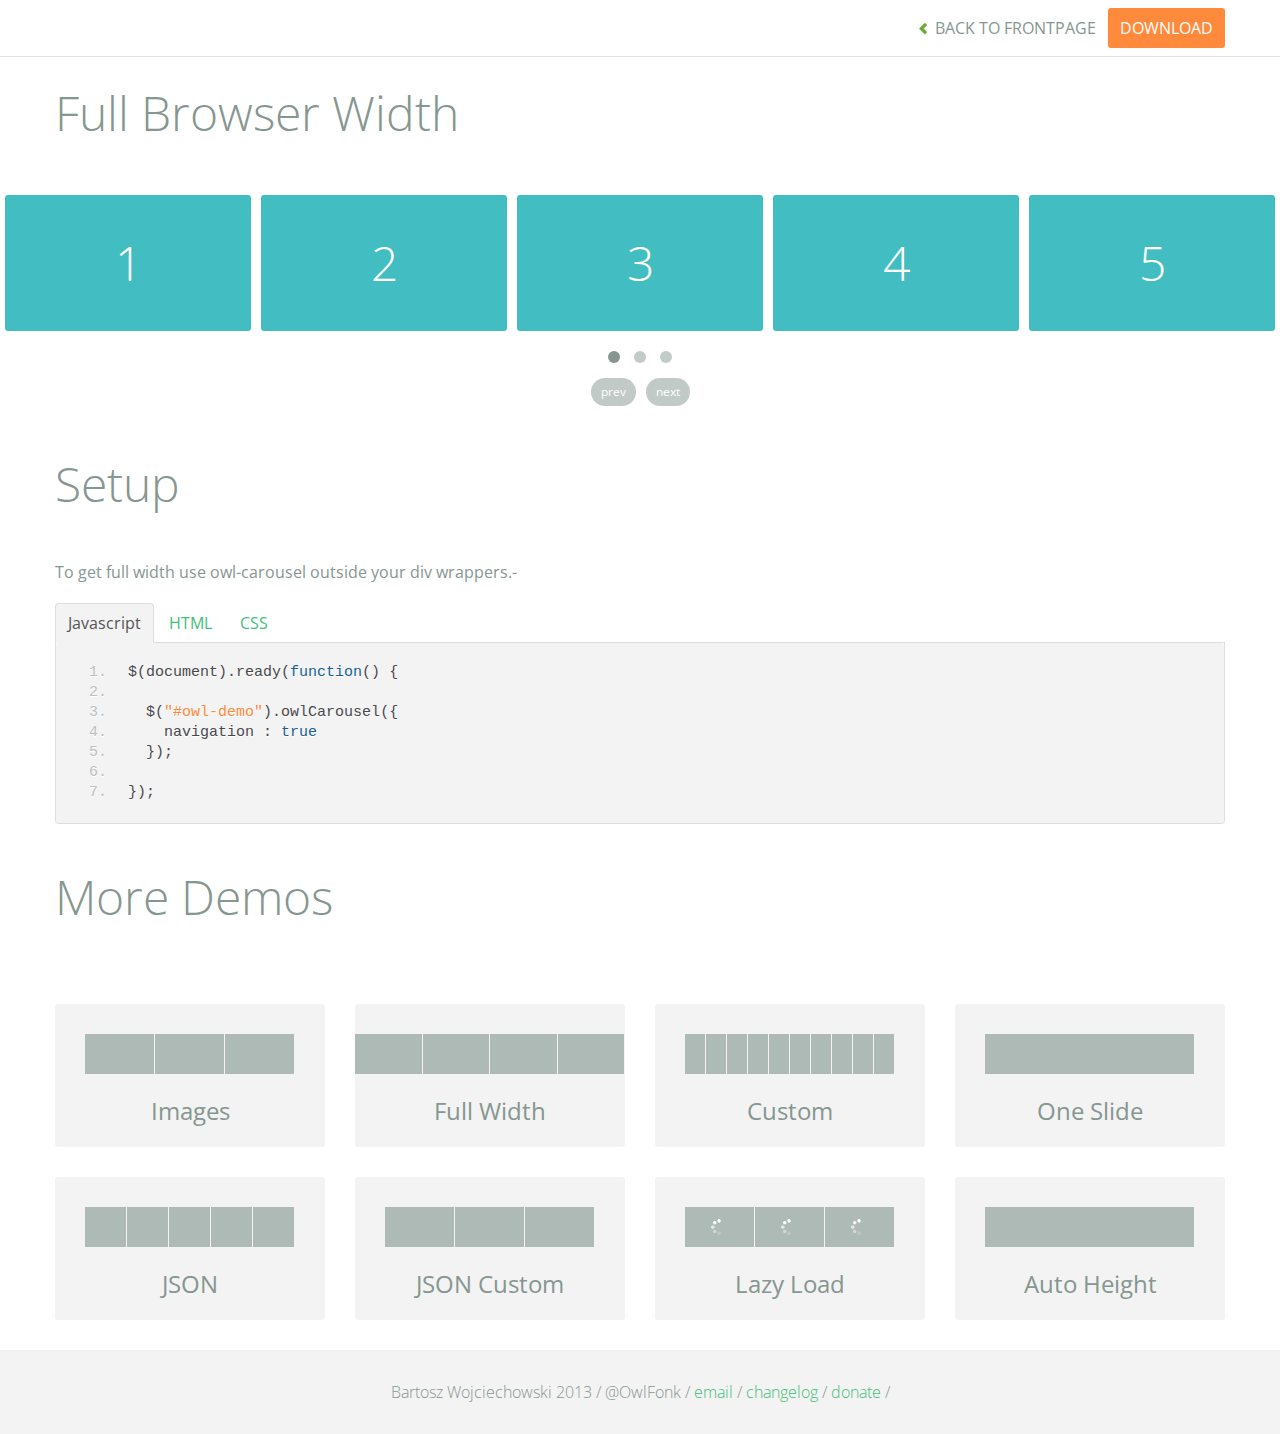
<file: Thesis_WebApp/WebContent/js-plugin/owl.carousel/demos/full.html>
<!DOCTYPE html>
<html lang="en">
  <head>
    <meta charset="utf-8">
    <title>Owl Carousel - Full Width Demo</title>
    <meta name="viewport" content="width=device-width, initial-scale=1.0">
    <meta name="description" content="jQuery Responsive Carousel - Owl Carusel">
    <meta name="author" content="Bartosz Wojciechowski">
    
    <link href='http://fonts.googleapis.com/css?family=Open+Sans:400italic,400,300,600,700' rel='stylesheet' type='text/css'>
    <link href="../assets/css/bootstrapTheme.css" rel="stylesheet">
    <link href="../assets/css/custom.css" rel="stylesheet">

    <!-- Owl Carousel Assets -->
    <link href="../owl-carousel/owl.carousel.css" rel="stylesheet">
    <link href="../owl-carousel/owl.theme.css" rel="stylesheet">

    <link href="../assets/js/google-code-prettify/prettify.css" rel="stylesheet">

	
    <!-- Le fav and touch icons -->
    <link rel="apple-touch-icon-precomposed" sizes="144x144" href="../assets/ico/apple-touch-icon-144-precomposed.png">
    <link rel="apple-touch-icon-precomposed" sizes="114x114" href="../assets/ico/apple-touch-icon-114-precomposed.png">
      <link rel="apple-touch-icon-precomposed" sizes="72x72" href="../assets/ico/apple-touch-icon-72-precomposed.png">
                    <link rel="apple-touch-icon-precomposed" href="../assets/ico/apple-touch-icon-57-precomposed.png">
                                   <link rel="shortcut icon" href="../assets/ico/favicon.png">
  </head>
  <body>

      <div id="top-nav" class="navbar navbar-fixed-top">
        <div class="navbar-inner">
          <div class="container">
            <button type="button" class="btn btn-navbar" data-toggle="collapse" data-target=".nav-collapse">
            <span class="icon-bar"></span>
            <span class="icon-bar"></span>
            <span class="icon-bar"></span>
          </button>
            <div class="nav-collapse collapse">
            <ul class="nav pull-right">
              <li><a href="../index.html"><i class="icon-chevron-left"></i> Back to Frontpage</a></li>
              <li><a href="../owl.carousel.zip" class="download download-on" data-spy="affix" data-offset-top="450">Download</a></li>
            </ul>
            <ul class="nav pull-left">
              
            </ul>
            </div>
          </div>
        </div>
      </div>
   
    <div id="title">
      <div class="container">
        <div class="row">
          <div class="span12">
            <h1>Full Browser Width</h1>
          </div>
        </div>
      </div>
    </div>

      <div id="demo">

        <div id="owl-demo" class="owl-carousel">
          
          <div class="item"><h1>1</h1></div>
          <div class="item"><h1>2</h1></div>
          <div class="item"><h1>3</h1></div>
          <div class="item"><h1>4</h1></div>
          <div class="item"><h1>5</h1></div>
          <div class="item"><h1>6</h1></div>
          <div class="item"><h1>7</h1></div>
          <div class="item"><h1>8</h1></div>
          <div class="item"><h1>9</h1></div>
          <div class="item"><h1>10</h1></div>
          <div class="item"><h1>11</h1></div>
          <div class="item"><h1>12</h1></div>

        </div>

    </div>

    <div id="example-info">
      <div class="container">
        <div class="row">
          <div class="span12">
            <h1>Setup</h1>
            <p>To get full width use owl-carousel outside your div wrappers.-</p>
            <ul class="nav nav-tabs" id="myTab">
              <li class="active"><a href="#javascript">Javascript</a></li>
              <li><a href="#HTML">HTML</a></li>
              <li><a href="#CSS">CSS</a></li>
            </ul>
             
            <div class="tab-content">

              <div class="tab-pane active" id="javascript">
<pre class="pre-show prettyprint linenums">
$(document).ready(function() {

  $("#owl-demo").owlCarousel({
    navigation : true
  });

});
</pre>  

              </div>

              <div class="tab-pane" id="HTML">
<pre class="pre-show prettyprint linenums">
&lt;div id="owl-demo" class="owl-carousel owl-theme"&gt;
          
  &lt;div class="item"&gt;&lt;h1&gt;1&lt;/h1&gt;&lt;/div&gt;
  &lt;div class="item"&gt;&lt;h1&gt;2&lt;/h1&gt;&lt;/div&gt;
  &lt;div class="item"&gt;&lt;h1&gt;3&lt;/h1&gt;&lt;/div&gt;
  &lt;div class="item"&gt;&lt;h1&gt;4&lt;/h1&gt;&lt;/div&gt;
  &lt;div class="item"&gt;&lt;h1&gt;5&lt;/h1&gt;&lt;/div&gt;
  &lt;div class="item"&gt;&lt;h1&gt;6&lt;/h1&gt;&lt;/div&gt;
  &lt;div class="item"&gt;&lt;h1&gt;7&lt;/h1&gt;&lt;/div&gt;
  &lt;div class="item"&gt;&lt;h1&gt;8&lt;/h1&gt;&lt;/div&gt;
  &lt;div class="item"&gt;&lt;h1&gt;9&lt;/h1&gt;&lt;/div&gt;
  &lt;div class="item"&gt;&lt;h1&gt;10&lt;/h1&gt;&lt;/div&gt;
  &lt;div class="item"&gt;&lt;h1&gt;11&lt;/h1&gt;&lt;/div&gt;
  &lt;div class="item"&gt;&lt;h1&gt;12&lt;/h1&gt;&lt;/div&gt;

&lt;/div&gt;
</pre>
              </div>

              <div class="tab-pane" id="CSS">
<pre class="pre-show prettyprint linenums">
#owl-demo .item{
  background: #42bdc2;
  padding: 30px 0px;
  margin: 10px;
  color: #FFF;
  -webkit-border-radius: 3px;
  -moz-border-radius: 3px;
  border-radius: 3px;
  text-align: center;
}
</pre>
              </div>
            </div><!--End Tab Content-->

          </div>
        </div>
      </div>
    </div>

    <div id="more">
      <div class="container">

        <div class="row">
          <div class="span12">
            <h1>More Demos</h1>
          </div>
        </div>

        <div class="row demos-row">
          <div class="span3">
            <a href="images.html" class="demo-box">
              <div class="demo-wrapper demo-images clearfix">
                <div class="demo-slide"><div class="bg"></div></div>
                <div class="demo-slide"><div class="bg"></div></div>
                <div class="demo-slide"><div class="bg"></div></div>
              </div>
              <h3>Images</h3>
            </a>
          </div>

          <div class="span3">
            <a href="full.html" class="demo-box">
              <div class="demo-wrapper demo-full clearfix">
                <div class="demo-slide"><div class="bg"></div></div>
                <div class="demo-slide"><div class="bg"></div></div>
                <div class="demo-slide"><div class="bg"></div></div>
                <div class="demo-slide"><div class="bg"></div></div>
              </div>
              <h3>Full Width</h3>
            </a>
          </div>

          <div class="span3">
            <a href="custom.html" class="demo-box">
              <div class="demo-wrapper demo-custom clearfix">
                <div class="demo-slide"><div class="bg"></div></div>
                <div class="demo-slide"><div class="bg"></div></div>
                <div class="demo-slide"><div class="bg"></div></div>
                <div class="demo-slide"><div class="bg"></div></div>
                <div class="demo-slide"><div class="bg"></div></div>
                <div class="demo-slide"><div class="bg"></div></div>
                <div class="demo-slide"><div class="bg"></div></div>
                <div class="demo-slide"><div class="bg"></div></div>
                <div class="demo-slide"><div class="bg"></div></div>
                <div class="demo-slide"><div class="bg"></div></div>
              </div>
              <h3>Custom</h3>
            </a>
          </div>

          <div class="span3">
            <a href="one.html" class="demo-box">
              <div class="demo-wrapper demo-one clearfix">
                <div class="demo-slide"><div class="bg"></div></div>
              </div>
              <h3>One Slide</h3>
            </a>
          </div>

        </div>
        <div class="row demos-row">
          <div class="span3">
            <a href="json.html" class="demo-box">
              <div class="demo-wrapper demo-Json clearfix">
                <div class="demo-slide"><div class="bg"></div></div>
                <div class="demo-slide"><div class="bg"></div></div>
                <div class="demo-slide"><div class="bg"></div></div>
                <div class="demo-slide"><div class="bg"></div></div>
                <div class="demo-slide"><div class="bg"></div></div>
              </div>
              <h3>JSON</h3>
            </a>
          </div>

          <div class="span3">
            <a href="customJson.html" class="demo-box">
              <div class="demo-wrapper demo-Json-custom clearfix">
                <div class="demo-slide"><div class="bg"></div></div>
                <div class="demo-slide"><div class="bg"></div></div>
                <div class="demo-slide"><div class="bg"></div></div>
              </div>
              <h3>JSON Custom</h3>
            </a>
          </div>

          <div class="span3">
            <a href="lazyLoad.html" class="demo-box">
              <div class="demo-wrapper demo-lazy clearfix">
                <div class="demo-slide"><div class="bg"></div></div>
                <div class="demo-slide"><div class="bg"></div></div>
                <div class="demo-slide"><div class="bg"></div></div>
              </div>
              <h3>Lazy Load</h3>
            </a>
          </div>

          <div class="span3">
            <a href="autoHeight.html" class="demo-box">
              <div class="demo-wrapper demo-height clearfix">
                <div class="demo-slide"><div class="bg"></div></div>
              </div>
              <h3>Auto Height</h3>
            </a>
          </div>

        </div>
      </div>
    </div>


 
    <div id="footer">
      <div class="container">
        <div class="row">
          <div class="span12">
            <h5>Bartosz Wojciechowski 2013 / @OwlFonk / 
            <a href="mailto:owl@owlgraphic.com?subject=Hey Owl!">email</a> / 
            <a href="../changelog.html">changelog</a> /
            <a href="https://www.paypal.com/cgi-bin/webscr?cmd=_s-xclick&hosted_button_id=EFSGXZS7V2U9N">donate</a> / 
            <a href="https://twitter.com/share" class="twitter-share-button" data-url="http://owlgraphic.com/owlcarousel/" data-text="Awesome jQuery Owl Carousel Responsive Plugin" data-via="OwlFonk" data-count="none" data-hashtags="owlcarousel"></a>
            <script>
            var owldomain = window.location.hostname.indexOf("owlgraphic");
            if(owldomain !== -1){
              !function(d,s,id){var js,fjs=d.getElementsByTagName(s)[0],p=/^http:/.test(d.location)?'http':'https';if(!d.getElementById(id)){js=d.createElement(s);js.id=id;js.src=p+'://platform.twitter.com/widgets.js';fjs.parentNode.insertBefore(js,fjs);}}(document, 'script', 'twitter-wjs');
            }
            </script>
            </h5>
          </div>
        </div>
      </div>
    </div>


    <script src="../assets/js/jquery-1.9.1.min.js"></script> 
    <script src="../owl-carousel/owl.carousel.js"></script>

    <!-- Demo -->

    <style>
    #owl-demo .item{
        background: #42bdc2;
        padding: 30px 0px;
        margin: 5px;
        color: #FFF;
        -webkit-border-radius: 3px;
        -moz-border-radius: 3px;
        border-radius: 3px;
        text-align: center;
    }
    </style>

    <script>
    $(document).ready(function() {
      $("#owl-demo").owlCarousel({
        navigation : true
      });
    });

    </script>
    

    <script src="../assets/js/bootstrap-collapse.js"></script>
    <script src="../assets/js/bootstrap-transition.js"></script>
    <script src="../assets/js/bootstrap-tab.js"></script>

    <script src="../assets/js/google-code-prettify/prettify.js"></script>
	  <script src="../assets/js/application.js"></script>

  </body>
</html>
</file>
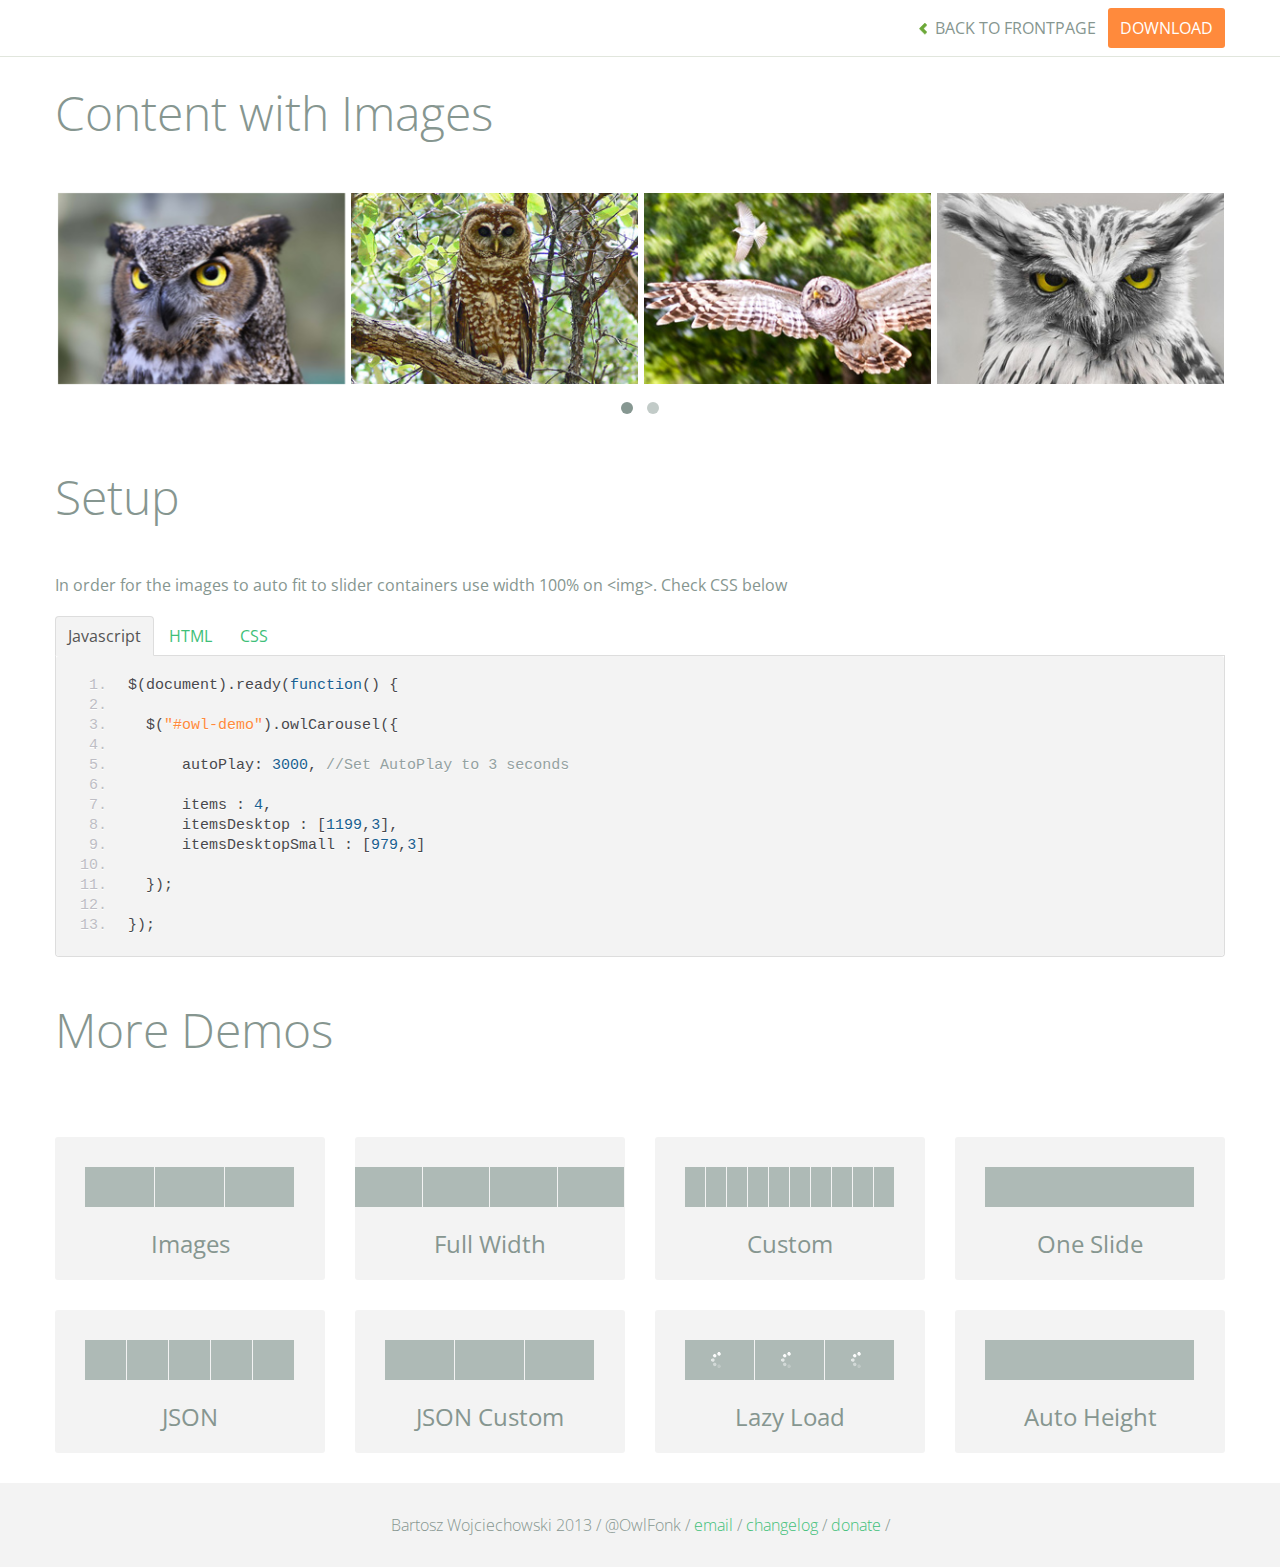
<file: Thesis_WebApp/WebContent/js-plugin/owl.carousel/demos/images.html>
<!DOCTYPE html>
<html lang="en">
  <head>
    <meta charset="utf-8">
    <title>Owl Carousel - Images Demo</title>
    <meta name="viewport" content="width=device-width, initial-scale=1.0">
    <meta name="description" content="jQuery Responsive Carousel - Owl Carusel">
    <meta name="author" content="Bartosz Wojciechowski">
    
    <link href='http://fonts.googleapis.com/css?family=Open+Sans:400italic,400,300,600,700' rel='stylesheet' type='text/css'>
    <link href="../assets/css/bootstrapTheme.css" rel="stylesheet">
    <link href="../assets/css/custom.css" rel="stylesheet">

    <!-- Owl Carousel Assets -->
    <link href="../owl-carousel/owl.carousel.css" rel="stylesheet">
    <link href="../owl-carousel/owl.theme.css" rel="stylesheet">

    <!-- Prettify -->
    <link href="../assets/js/google-code-prettify/prettify.css" rel="stylesheet">
    

    <!-- Le fav and touch icons -->
    <link rel="apple-touch-icon-precomposed" sizes="144x144" href="../assets/ico/apple-touch-icon-144-precomposed.png">
    <link rel="apple-touch-icon-precomposed" sizes="114x114" href="../assets/ico/apple-touch-icon-114-precomposed.png">
      <link rel="apple-touch-icon-precomposed" sizes="72x72" href="../assets/ico/apple-touch-icon-72-precomposed.png">
                    <link rel="apple-touch-icon-precomposed" href="../assets/ico/apple-touch-icon-57-precomposed.png">
                                   <link rel="shortcut icon" href="../assets/ico/favicon.png">
  </head>
  <body>

      <div id="top-nav" class="navbar navbar-fixed-top">
        <div class="navbar-inner">
          <div class="container">
            <button type="button" class="btn btn-navbar" data-toggle="collapse" data-target=".nav-collapse">
            <span class="icon-bar"></span>
            <span class="icon-bar"></span>
            <span class="icon-bar"></span>
          </button>
            <div class="nav-collapse collapse">
            <ul class="nav pull-right">
              <li><a href="../index.html"><i class="icon-chevron-left"></i> Back to Frontpage</a></li>
              <li><a href="../owl.carousel.zip" class="download download-on" data-spy="affix" data-offset-top="450">Download</a></li>
            </ul>
            <ul class="nav pull-left">
              
            </ul>
            </div>
          </div>
        </div>
      </div>
   
    <div id="title">
      <div class="container">
        <div class="row">
          <div class="span12">
            <h1>Content with Images</h1>
          </div>
        </div>
      </div>
    </div>

      <div id="demo">
        <div class="container">
          <div class="row">
            <div class="span12">

              <div id="owl-demo" class="owl-carousel">
                <div class="item"><img src="assets/owl1.jpg" alt="Owl Image"></div>
                <div class="item"><img src="assets/owl2.jpg" alt="Owl Image"></div>
                <div class="item"><img src="assets/owl3.jpg" alt="Owl Image"></div>
                <div class="item"><img src="assets/owl4.jpg" alt="Owl Image"></div>
                <div class="item"><img src="assets/owl5.jpg" alt="Owl Image"></div>
                <div class="item"><img src="assets/owl6.jpg" alt="Owl Image"></div>
                <div class="item"><img src="assets/owl7.jpg" alt="Owl Image"></div>
                <div class="item"><img src="assets/owl8.jpg" alt="Owl Image"></div>
              </div>
              
            </div>
          </div>
        </div>

    </div>

    <div id="example-info">
      <div class="container">
        <div class="row">
          <div class="span12">
            <h1>Setup</h1>
            <p>In order for the images to auto fit to slider containers use width 100% on &lt;img&gt;. Check CSS below</p>
            <ul class="nav nav-tabs" id="myTab">
              <li class="active"><a href="#javascript">Javascript</a></li>
              <li><a href="#HTML">HTML</a></li>
              <li><a href="#CSS">CSS</a></li>
            </ul>
             
            <div class="tab-content">

              <div class="tab-pane active" id="javascript">
<pre class="pre-show prettyprint linenums">
$(document).ready(function() {

  $("#owl-demo").owlCarousel({

      autoPlay: 3000, //Set AutoPlay to 3 seconds

      items : 4,
      itemsDesktop : [1199,3],
      itemsDesktopSmall : [979,3]

  });

});
</pre>  

              </div>

              <div class="tab-pane" id="HTML">
<pre class="pre-show prettyprint linenums">
&lt;div id="owl-demo"&gt;
          
  &lt;div class="item"&gt;&lt;img src="assets/owl1.jpg" alt="Owl Image"&gt;&lt;/div&gt;
  &lt;div class="item"&gt;&lt;img src="assets/owl2.jpg" alt="Owl Image"&gt;&lt;/div&gt;
  &lt;div class="item"&gt;&lt;img src="assets/owl3.jpg" alt="Owl Image"&gt;&lt;/div&gt;
  &lt;div class="item"&gt;&lt;img src="assets/owl4.jpg" alt="Owl Image"&gt;&lt;/div&gt;
  &lt;div class="item"&gt;&lt;img src="assets/owl5.jpg" alt="Owl Image"&gt;&lt;/div&gt;
  &lt;div class="item"&gt;&lt;img src="assets/owl6.jpg" alt="Owl Image"&gt;&lt;/div&gt;
  &lt;div class="item"&gt;&lt;img src="assets/owl7.jpg" alt="Owl Image"&gt;&lt;/div&gt;
  &lt;div class="item"&gt;&lt;img src="assets/owl8.jpg" alt="Owl Image"&gt;&lt;/div&gt;

&lt;/div&gt;
</pre>
              </div>

              <div class="tab-pane" id="CSS">
<pre class="pre-show prettyprint linenums">
#owl-demo .item{
  margin: 3px;
}
#owl-demo .item img{
  display: block;
  width: 100%;
  height: auto;
}
</pre>
              </div>
            </div><!--End Tab Content-->

          </div>
        </div>
      </div>
    </div>

    <div id="more">
      <div class="container">

        <div class="row">
          <div class="span12">
            <h1>More Demos</h1>
          </div>
        </div>

        <div class="row demos-row">
          <div class="span3">
            <a href="images.html" class="demo-box">
              <div class="demo-wrapper demo-images clearfix">
                <div class="demo-slide"><div class="bg"></div></div>
                <div class="demo-slide"><div class="bg"></div></div>
                <div class="demo-slide"><div class="bg"></div></div>
              </div>
              <h3>Images</h3>
            </a>
          </div>

          <div class="span3">
            <a href="full.html" class="demo-box">
              <div class="demo-wrapper demo-full clearfix">
                <div class="demo-slide"><div class="bg"></div></div>
                <div class="demo-slide"><div class="bg"></div></div>
                <div class="demo-slide"><div class="bg"></div></div>
                <div class="demo-slide"><div class="bg"></div></div>
              </div>
              <h3>Full Width</h3>
            </a>
          </div>

          <div class="span3">
            <a href="custom.html" class="demo-box">
              <div class="demo-wrapper demo-custom clearfix">
                <div class="demo-slide"><div class="bg"></div></div>
                <div class="demo-slide"><div class="bg"></div></div>
                <div class="demo-slide"><div class="bg"></div></div>
                <div class="demo-slide"><div class="bg"></div></div>
                <div class="demo-slide"><div class="bg"></div></div>
                <div class="demo-slide"><div class="bg"></div></div>
                <div class="demo-slide"><div class="bg"></div></div>
                <div class="demo-slide"><div class="bg"></div></div>
                <div class="demo-slide"><div class="bg"></div></div>
                <div class="demo-slide"><div class="bg"></div></div>
              </div>
              <h3>Custom</h3>
            </a>
          </div>

          <div class="span3">
            <a href="one.html" class="demo-box">
              <div class="demo-wrapper demo-one clearfix">
                <div class="demo-slide"><div class="bg"></div></div>
              </div>
              <h3>One Slide</h3>
            </a>
          </div>

        </div>
        <div class="row demos-row">
          <div class="span3">
            <a href="json.html" class="demo-box">
              <div class="demo-wrapper demo-Json clearfix">
                <div class="demo-slide"><div class="bg"></div></div>
                <div class="demo-slide"><div class="bg"></div></div>
                <div class="demo-slide"><div class="bg"></div></div>
                <div class="demo-slide"><div class="bg"></div></div>
                <div class="demo-slide"><div class="bg"></div></div>
              </div>
              <h3>JSON</h3>
            </a>
          </div>

          <div class="span3">
            <a href="customJson.html" class="demo-box">
              <div class="demo-wrapper demo-Json-custom clearfix">
                <div class="demo-slide"><div class="bg"></div></div>
                <div class="demo-slide"><div class="bg"></div></div>
                <div class="demo-slide"><div class="bg"></div></div>
              </div>
              <h3>JSON Custom</h3>
            </a>
          </div>

          <div class="span3">
            <a href="lazyLoad.html" class="demo-box">
              <div class="demo-wrapper demo-lazy clearfix">
                <div class="demo-slide"><div class="bg"></div></div>
                <div class="demo-slide"><div class="bg"></div></div>
                <div class="demo-slide"><div class="bg"></div></div>
              </div>
              <h3>Lazy Load</h3>
            </a>
          </div>

          <div class="span3">
            <a href="autoHeight.html" class="demo-box">
              <div class="demo-wrapper demo-height clearfix">
                <div class="demo-slide"><div class="bg"></div></div>
              </div>
              <h3>Auto Height</h3>
            </a>
          </div>

        </div>
      </div>
    </div>


 
    <div id="footer">
      <div class="container">
        <div class="row">
          <div class="span12">
            <h5>Bartosz Wojciechowski 2013 / @OwlFonk / 
            <a href="mailto:owl@owlgraphic.com?subject=Hey Owl!">email</a> / 
            <a href="../changelog.html">changelog</a> /
            <a href="https://www.paypal.com/cgi-bin/webscr?cmd=_s-xclick&hosted_button_id=EFSGXZS7V2U9N">donate</a> / 
            <a href="https://twitter.com/share" class="twitter-share-button" data-url="http://owlgraphic.com/owlcarousel/" data-text="Awesome jQuery Owl Carousel Responsive Plugin" data-via="OwlFonk" data-count="none" data-hashtags="owlcarousel"></a>
            <script>
            var owldomain = window.location.hostname.indexOf("owlgraphic");
            if(owldomain !== -1){
              !function(d,s,id){var js,fjs=d.getElementsByTagName(s)[0],p=/^http:/.test(d.location)?'http':'https';if(!d.getElementById(id)){js=d.createElement(s);js.id=id;js.src=p+'://platform.twitter.com/widgets.js';fjs.parentNode.insertBefore(js,fjs);}}(document, 'script', 'twitter-wjs');
            }
            </script>
            </h5>
          </div>
        </div>
      </div>
    </div>


    <script src="../assets/js/jquery-1.9.1.min.js"></script> 
    <script src="../owl-carousel/owl.carousel.js"></script>


    <!-- Demo -->

    <style>
    #owl-demo .item{
        margin: 3px;
    }
    #owl-demo .item img{
        display: block;
        width: 100%;
        height: auto;
    }
    </style>


    <script>
    $(document).ready(function() {
      $("#owl-demo").owlCarousel({
        autoPlay: 3000,
        items : 4,
        itemsDesktop : [1199,3],
        itemsDesktopSmall : [979,3]
      });

    });
    </script>


    <script src="../assets/js/bootstrap-collapse.js"></script>
    <script src="../assets/js/bootstrap-transition.js"></script>
    <script src="../assets/js/bootstrap-tab.js"></script>

    <script src="../assets/js/google-code-prettify/prettify.js"></script>
	  <script src="../assets/js/application.js"></script>

  </body>
</html>
</file>
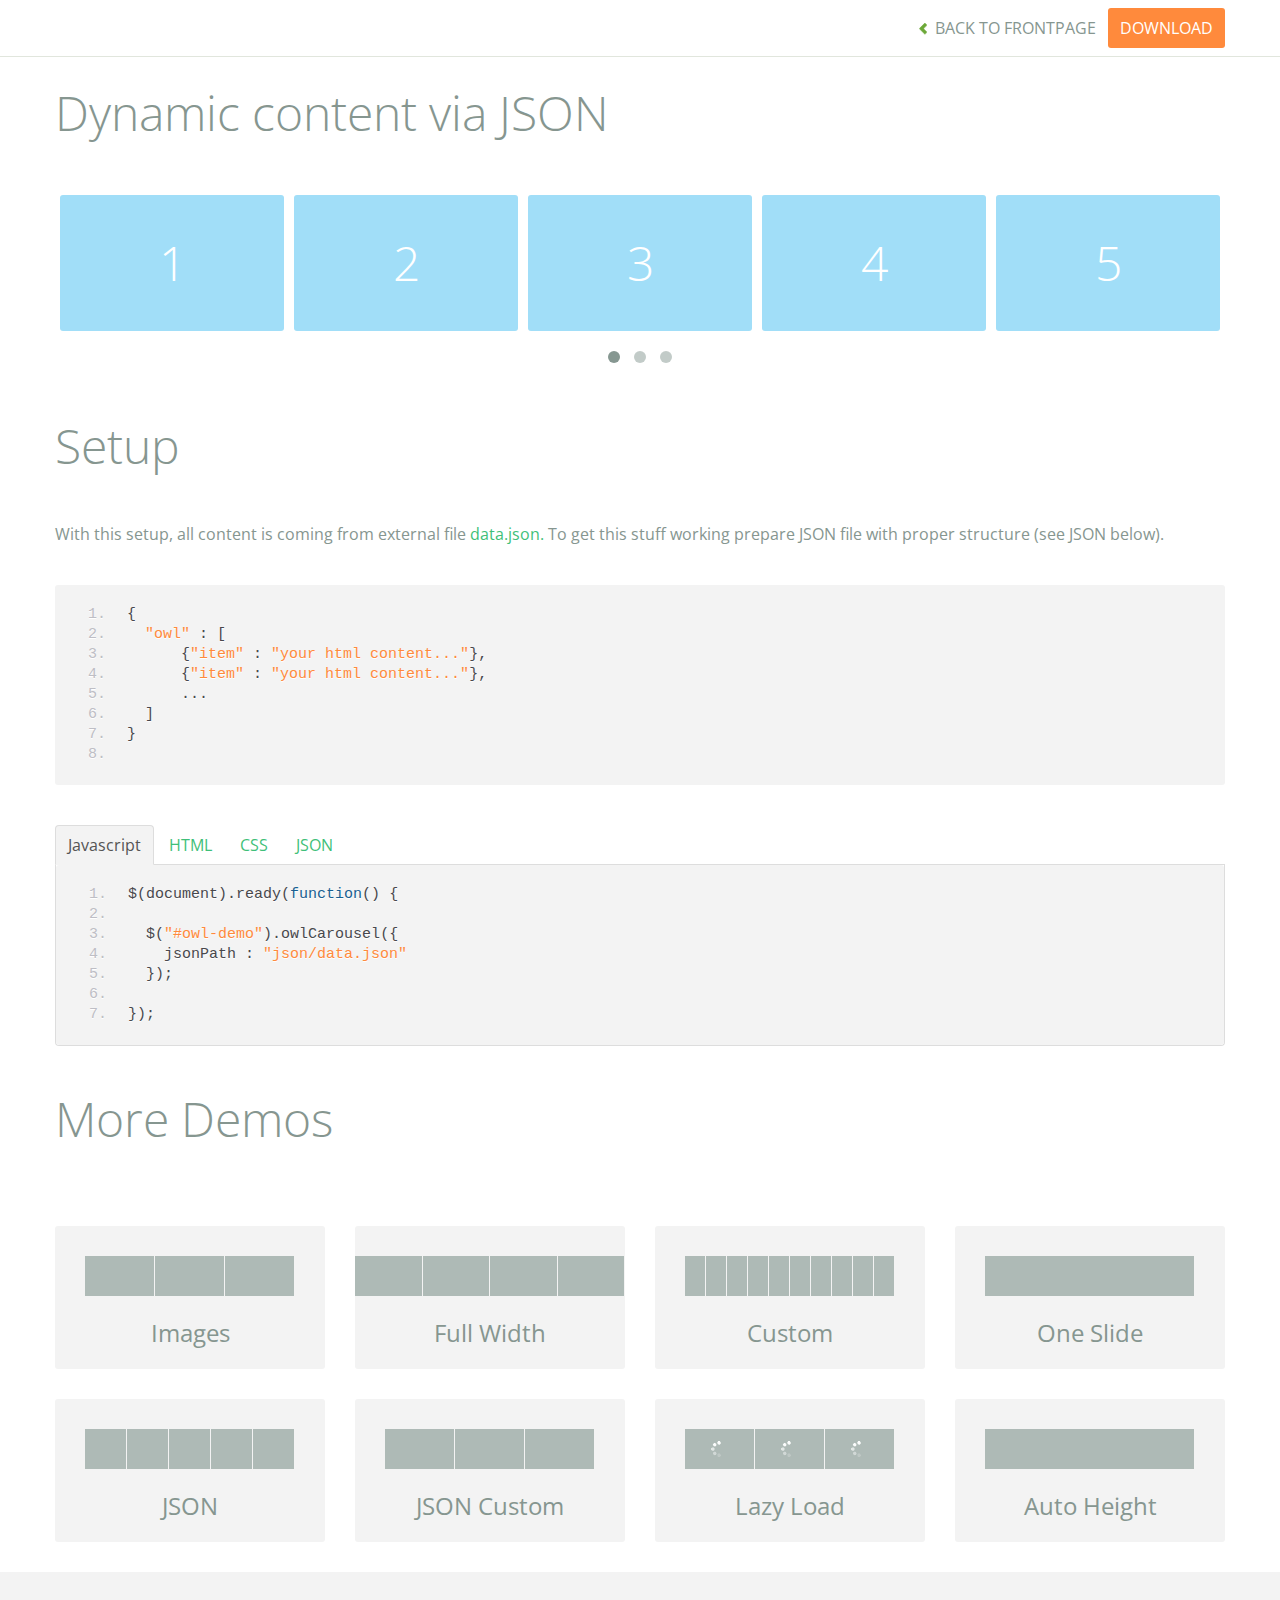
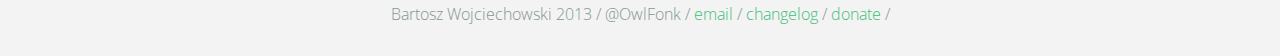
<file: Thesis_WebApp/WebContent/js-plugin/owl.carousel/demos/json.html>
<!DOCTYPE html>
<html lang="en">
  <head>
    <meta charset="utf-8">
    <title>Owl Carousel - Dynamic content via JSON</title>
    <meta name="viewport" content="width=device-width, initial-scale=1.0">
    <meta name="description" content="jQuery Responsive Carousel - Owl Carusel">
    <meta name="author" content="Bartosz Wojciechowski">

    <link href='http://fonts.googleapis.com/css?family=Open+Sans:400italic,400,300,600,700' rel='stylesheet' type='text/css'>
    <link href="../assets/css/bootstrapTheme.css" rel="stylesheet">
    <link href="../assets/css/custom.css" rel="stylesheet">

    <!-- Owl Carousel Assets -->
    <link href="../owl-carousel/owl.carousel.css" rel="stylesheet">
    <link href="../owl-carousel/owl.theme.css" rel="stylesheet">

    <link href="../assets/js/google-code-prettify/prettify.css" rel="stylesheet">

    <!-- Le fav and touch icons -->
    <link rel="apple-touch-icon-precomposed" sizes="144x144" href="../assets/ico/apple-touch-icon-144-precomposed.png">
    <link rel="apple-touch-icon-precomposed" sizes="114x114" href="../assets/ico/apple-touch-icon-114-precomposed.png">
      <link rel="apple-touch-icon-precomposed" sizes="72x72" href="../assets/ico/apple-touch-icon-72-precomposed.png">
                    <link rel="apple-touch-icon-precomposed" href="../assets/ico/apple-touch-icon-57-precomposed.png">
                                   <link rel="shortcut icon" href="../assets/ico/favicon.png">
  </head>
  <body>

      <div id="top-nav" class="navbar navbar-fixed-top">
        <div class="navbar-inner">
          <div class="container">
            <button type="button" class="btn btn-navbar" data-toggle="collapse" data-target=".nav-collapse">
            <span class="icon-bar"></span>
            <span class="icon-bar"></span>
            <span class="icon-bar"></span>
          </button>
            <div class="nav-collapse collapse">
            <ul class="nav pull-right">
              <li><a href="../index.html"><i class="icon-chevron-left"></i> Back to Frontpage</a></li>
              <li><a href="../owl.carousel.zip" class="download download-on" data-spy="affix" data-offset-top="450">Download</a></li>
            </ul>
            <ul class="nav pull-left">
              
            </ul>
            </div>
          </div>
        </div>
      </div>
   
    <div id="title">
      <div class="container">
        <div class="row">
          <div class="span12">
            <h1>Dynamic content via JSON</h1>
          </div>
        </div>
      </div>
    </div>

      <div id="demo">
        <div class="container">
          <div class="row">
            <div class="span12">

              <div id="owl-demo" class="owl-carousel">
              </div>
            </div>
          </div>
        </div>

    </div>

    <div id="example-info">
      <div class="container">
        <div class="row">
          <div class="span12">
            <h1>Setup</h1>
            <p>With this setup, all content is coming from external file <a href="json/data.json">data.json.</a> To get this stuff working prepare JSON file with proper structure (see JSON below).</p>
            <pre class="pre-show prettyprint linenums">
{
  "owl" : [
      {"item" : "your html content..."},
      {"item" : "your html content..."},
      ...
  ]
}
            </pre>
            <ul class="nav nav-tabs" id="myTab">
              <li class="active"><a href="#javascript">Javascript</a></li>
              <li><a href="#HTML">HTML</a></li>
              <li><a href="#CSS">CSS</a></li>
              <li><a href="#JSON">JSON</a></li>
            </ul>
             
            <div class="tab-content">

              <div class="tab-pane active" id="javascript">
<pre class="pre-show prettyprint linenums">
$(document).ready(function() {

  $("#owl-demo").owlCarousel({
    jsonPath : "json/data.json" 
  });

});
</pre>  

              </div>

              <div class="tab-pane" id="HTML">
<pre class="pre-show prettyprint linenums">
&lt;div id="owl-demo" class="owl-carousel owl-theme"&gt;
&lt;/div&gt;
</pre>
              </div>

              <div class="tab-pane" id="CSS">
<pre class="pre-show prettyprint linenums">
#owl-demo .item{
  background: #a1def8;
  padding: 30px 0px;
  display: block;
  margin: 5px;
  color: #FFF;
  -webkit-border-radius: 3px;
  -moz-border-radius: 3px;
  border-radius: 3px;
  text-align: center;
}

</pre>
              </div>
              <div class="tab-pane" id="JSON">
<pre class="pre-show prettyprint linenums">
{
  "owl" : [
      {"item" : "&lt;span class='item'&gt;&lt;h1&gt;1&lt;/h1&gt;&lt;/span&gt;"},
      {"item" : "&lt;span class='item'&gt;&lt;h1&gt;2&lt;/h1&gt;&lt;/span&gt;"},
      {"item" : "&lt;span class='item'&gt;&lt;h1&gt;3&lt;/h1&gt;&lt;/span&gt;"},
      {"item" : "&lt;span class='item'&gt;&lt;h1&gt;4&lt;/h1&gt;&lt;/span&gt;"},
      {"item" : "&lt;span class='item'&gt;&lt;h1&gt;5&lt;/h1&gt;&lt;/span&gt;"},
      {"item" : "&lt;span class='item'&gt;&lt;h1&gt;6&lt;/h1&gt;&lt;/span&gt;"},
      {"item" : "&lt;span class='item'&gt;&lt;h1&gt;7&lt;/h1&gt;&lt;/span&gt;"},
      {"item" : "&lt;span class='item'&gt;&lt;h1&gt;8&lt;/h1&gt;&lt;/span&gt;"},
      {"item" : "&lt;span class='item'&gt;&lt;h1&gt;9&lt;/h1&gt;&lt;/span&gt;"},
      {"item" : "&lt;span class='item'&gt;&lt;h1&gt;10&lt;/h1&gt;&lt;/span&gt;"},
      {"item" : "&lt;span class='item'&gt;&lt;h1&gt;11&lt;/h1&gt;&lt;/span&gt;"},
      {"item" : "&lt;span class='item'&gt;&lt;h1&gt;12&lt;/h1&gt;&lt;/span&gt;"},
      {"item" : "&lt;span class='item'&gt;&lt;h1&gt;13&lt;/h1&gt;&lt;/span&gt;"},
      {"item" : "&lt;span class='item'&gt;&lt;h1&gt;14&lt;/h1&gt;&lt;/span&gt;"}
  ]
}
</pre>
</div>
            </div><!--End Tab Content-->

          </div>
        </div>
      </div>
    </div>

    <div id="more">
      <div class="container">

        <div class="row">
          <div class="span12">
            <h1>More Demos</h1>
          </div>
        </div>

        <div class="row demos-row">
          <div class="span3">
            <a href="images.html" class="demo-box">
              <div class="demo-wrapper demo-images clearfix">
                <div class="demo-slide"><div class="bg"></div></div>
                <div class="demo-slide"><div class="bg"></div></div>
                <div class="demo-slide"><div class="bg"></div></div>
              </div>
              <h3>Images</h3>
            </a>
          </div>

          <div class="span3">
            <a href="full.html" class="demo-box">
              <div class="demo-wrapper demo-full clearfix">
                <div class="demo-slide"><div class="bg"></div></div>
                <div class="demo-slide"><div class="bg"></div></div>
                <div class="demo-slide"><div class="bg"></div></div>
                <div class="demo-slide"><div class="bg"></div></div>
              </div>
              <h3>Full Width</h3>
            </a>
          </div>

          <div class="span3">
            <a href="custom.html" class="demo-box">
              <div class="demo-wrapper demo-custom clearfix">
                <div class="demo-slide"><div class="bg"></div></div>
                <div class="demo-slide"><div class="bg"></div></div>
                <div class="demo-slide"><div class="bg"></div></div>
                <div class="demo-slide"><div class="bg"></div></div>
                <div class="demo-slide"><div class="bg"></div></div>
                <div class="demo-slide"><div class="bg"></div></div>
                <div class="demo-slide"><div class="bg"></div></div>
                <div class="demo-slide"><div class="bg"></div></div>
                <div class="demo-slide"><div class="bg"></div></div>
                <div class="demo-slide"><div class="bg"></div></div>
              </div>
              <h3>Custom</h3>
            </a>
          </div>

          <div class="span3">
            <a href="one.html" class="demo-box">
              <div class="demo-wrapper demo-one clearfix">
                <div class="demo-slide"><div class="bg"></div></div>
              </div>
              <h3>One Slide</h3>
            </a>
          </div>

        </div>
        <div class="row demos-row">
          <div class="span3">
            <a href="json.html" class="demo-box">
              <div class="demo-wrapper demo-Json clearfix">
                <div class="demo-slide"><div class="bg"></div></div>
                <div class="demo-slide"><div class="bg"></div></div>
                <div class="demo-slide"><div class="bg"></div></div>
                <div class="demo-slide"><div class="bg"></div></div>
                <div class="demo-slide"><div class="bg"></div></div>
              </div>
              <h3>JSON</h3>
            </a>
          </div>

          <div class="span3">
            <a href="customJson.html" class="demo-box">
              <div class="demo-wrapper demo-Json-custom clearfix">
                <div class="demo-slide"><div class="bg"></div></div>
                <div class="demo-slide"><div class="bg"></div></div>
                <div class="demo-slide"><div class="bg"></div></div>
              </div>
              <h3>JSON Custom</h3>
            </a>
          </div>

          <div class="span3">
            <a href="lazyLoad.html" class="demo-box">
              <div class="demo-wrapper demo-lazy clearfix">
                <div class="demo-slide"><div class="bg"></div></div>
                <div class="demo-slide"><div class="bg"></div></div>
                <div class="demo-slide"><div class="bg"></div></div>
              </div>
              <h3>Lazy Load</h3>
            </a>
          </div>

          <div class="span3">
            <a href="autoHeight.html" class="demo-box">
              <div class="demo-wrapper demo-height clearfix">
                <div class="demo-slide"><div class="bg"></div></div>
              </div>
              <h3>Auto Height</h3>
            </a>
          </div>

        </div>
      </div>
    </div>


 
    <div id="footer">
      <div class="container">
        <div class="row">
          <div class="span12">
            <h5>Bartosz Wojciechowski 2013 / @OwlFonk / 
            <a href="mailto:owl@owlgraphic.com?subject=Hey Owl!">email</a> / 
            <a href="../changelog.html">changelog</a> /
            <a href="https://www.paypal.com/cgi-bin/webscr?cmd=_s-xclick&hosted_button_id=EFSGXZS7V2U9N">donate</a> / 
            <a href="https://twitter.com/share" class="twitter-share-button" data-url="http://owlgraphic.com/owlcarousel/" data-text="Awesome jQuery Owl Carousel Responsive Plugin" data-via="OwlFonk" data-count="none" data-hashtags="owlcarousel"></a>
            <script>
            var owldomain = window.location.hostname.indexOf("owlgraphic");
            if(owldomain !== -1){
              !function(d,s,id){var js,fjs=d.getElementsByTagName(s)[0],p=/^http:/.test(d.location)?'http':'https';if(!d.getElementById(id)){js=d.createElement(s);js.id=id;js.src=p+'://platform.twitter.com/widgets.js';fjs.parentNode.insertBefore(js,fjs);}}(document, 'script', 'twitter-wjs');
            }
            </script>
            </h5>
          </div>
        </div>
      </div>
    </div>


    <script src="../assets/js/jquery-1.9.1.min.js"></script> 
    <script src="../owl-carousel/owl.carousel.js"></script>


    <!-- Demo -->

    <style>
    #owl-demo .item{
        background: #a1def8;
        padding: 30px 0px;
        display: block;
        margin: 5px;
        color: #FFF;
        -webkit-border-radius: 3px;
        -moz-border-radius: 3px;
        border-radius: 3px;
        text-align: center;
    }
    </style>


    <script>
    $(document).ready(function() {

      $("#owl-demo").owlCarousel({
        jsonPath : "json/data.json"
      });

    });
    </script>


    <script src="../assets/js/bootstrap-collapse.js"></script>
    <script src="../assets/js/bootstrap-transition.js"></script>
    <script src="../assets/js/bootstrap-tab.js"></script>

    <script src="../assets/js/google-code-prettify/prettify.js"></script>
	  <script src="../assets/js/application.js"></script>

  </body>
</html>
</file>
<file: Thesis_WebApp/WebContent/js-plugin/owl.carousel/assets/js/google-code-prettify/prettify.css>
.com { color: #93a1a1; }
.lit { color: #195f91; }
.pun, .opn, .clo { color: #93a1a1; }
.fun { color: #dc322f; }
.str, .atv { color: #ff8a3c; }
.kwd, .prettyprint .tag { color: #195f91; }
.typ, .atn, .dec, .var { color: #3fbf79; }
.pln { color: #48484c; }
.pun{ color:#48484c; }
pre.prettyprint {
  padding: 20px;
  background-color: #f3f3f3;
  border: 0px solid #e1e1e8;
}


/* Specify class=linenums on a pre to get line numbering */
ol.linenums {
  margin: 0 0 0 40px; /* IE indents via margin-left */
}
ol.linenums li {
  padding-left: 12px;
  color: #bebec5;
  line-height: 20px;
  text-shadow: 0 1px 0 #fff;
}
</file>
<file: Thesis_WebApp/WebContent/font-icons/custom-icons/css/custom-icons.css>
@font-face {
  font-family: 'custom-icons';
  src: url('../font/custom-icons.eot?71446960');
  src: url('../font/custom-icons.eot?71446960#iefix') format('embedded-opentype'),
       url('../font/custom-icons.woff?71446960') format('woff'),
       url('../font/custom-icons.ttf?71446960') format('truetype'),
       url('../font/custom-icons.svg?71446960#custom-icons') format('svg');
  font-weight: normal;
  font-style: normal;
}
/* Chrome hack: SVG is rendered more smooth in Windozze. 100% magic, uncomment if you need it. */
/* Note, that will break hinting! In other OS-es font will be not as sharp as it could be */
/*
@media screen and (-webkit-min-device-pixel-ratio:0) {
  @font-face {
    font-family: 'custom-icons';
    src: url('../font/custom-icons.svg?71446960#custom-icons') format('svg');
  }
}
*/
 
 [class^="icon-"]:before, [class*=" icon-"]:before {
  font-family: "custom-icons";
  font-style: normal;
  font-weight: normal;
  speak: none;
 
  display: inline-block;
  text-decoration: inherit;
  width: 1em;
  margin-right: .2em;
  text-align: center;
  /* opacity: .8; */
 
  /* For safety - reset parent styles, that can break glyph codes*/
  font-variant: normal;
  text-transform: none;
     
  /* fix buttons height, for twitter bootstrap */
  line-height: 1em;
 
  /* Animation center compensation - margins should be symmetric */
  /* remove if not needed */
  margin-left: .2em;
 
  /* you can be more comfortable with increased icons size */
  /* font-size: 120%; */
 
  /* Uncomment for 3D effect */
  /* text-shadow: 1px 1px 1px rgba(127, 127, 127, 0.3); */
}
 
.icon-glass:before { content: '\e807'; } /* '' */
.icon-up-open-big:before { content: '\e806'; } /* '' */
.icon-search:before { content: '\e809'; } /* '' */
.icon-mail:before { content: '\e80a'; } /* '' */
.icon-mail-alt:before { content: '\e810'; } /* '' */
.icon-heart:before { content: '\e811'; } /* '' */
.icon-heart-empty:before { content: '\e814'; } /* '' */
.icon-star:before { content: '\e815'; } /* '' */
.icon-star-empty:before { content: '\e818'; } /* '' */
.icon-star-half:before { content: '\e819'; } /* '' */
.icon-star-half-alt:before { content: '\e81b'; } /* '' */
.icon-user-1:before { content: '\e81d'; } /* '' */
.icon-users:before { content: '\e81f'; } /* '' */
.icon-male:before { content: '\e821'; } /* '' */
.icon-female:before { content: '\e823'; } /* '' */
.icon-video:before { content: '\e825'; } /* '' */
.icon-videocam:before { content: '\e827'; } /* '' */
.icon-picture:before { content: '\e829'; } /* '' */
.icon-camera:before { content: '\e82b'; } /* '' */
.icon-camera-alt:before { content: '\e82d'; } /* '' */
.icon-th-large:before { content: '\e80b'; } /* '' */
.icon-th:before { content: '\e80c'; } /* '' */
.icon-th-list:before { content: '\e80d'; } /* '' */
.icon-ok:before { content: '\e80e'; } /* '' */
.icon-ok-circled:before { content: '\e80f'; } /* '' */
.icon-ok-circled2:before { content: '\e812'; } /* '' */
.icon-ok-squared:before { content: '\e813'; } /* '' */
.icon-cancel:before { content: '\e816'; } /* '' */
.icon-cancel-circled:before { content: '\e817'; } /* '' */
.icon-cancel-circled2:before { content: '\e81a'; } /* '' */
.icon-plus-1:before { content: '\e81c'; } /* '' */
.icon-plus-circled:before { content: '\e81e'; } /* '' */
.icon-plus-squared:before { content: '\e820'; } /* '' */
.icon-plus-squared-small:before { content: '\e822'; } /* '' */
.icon-minus:before { content: '\e824'; } /* '' */
.icon-minus-circled:before { content: '\e826'; } /* '' */
.icon-minus-squared:before { content: '\e828'; } /* '' */
.icon-minus-squared-alt:before { content: '\e82a'; } /* '' */
.icon-minus-squared-small:before { content: '\e82c'; } /* '' */
.icon-help:before { content: '\e82e'; } /* '' */
.icon-help-circled:before { content: '\e82f'; } /* '' */
.icon-info-circled:before { content: '\e836'; } /* '' */
.icon-info:before { content: '\e837'; } /* '' */
.icon-home:before { content: '\e83e'; } /* '' */
.icon-link:before { content: '\e83f'; } /* '' */
.icon-unlink:before { content: '\e846'; } /* '' */
.icon-link-ext:before { content: '\e847'; } /* '' */
.icon-link-ext-alt:before { content: '\e84e'; } /* '' */
.icon-attach:before { content: '\e84f'; } /* '' */
.icon-lock:before { content: '\e856'; } /* '' */
.icon-lock-open:before { content: '\e857'; } /* '' */
.icon-lock-open-alt:before { content: '\e85d'; } /* '' */
.icon-pin:before { content: '\e861'; } /* '' */
.icon-eye:before { content: '\e862'; } /* '' */
.icon-eye-off:before { content: '\e86a'; } /* '' */
.icon-tag-1:before { content: '\e86b'; } /* '' */
.icon-tags:before { content: '\e872'; } /* '' */
.icon-bookmark:before { content: '\e873'; } /* '' */
.icon-bookmark-empty:before { content: '\e874'; } /* '' */
.icon-flag:before { content: '\e875'; } /* '' */
.icon-flag-empty:before { content: '\e830'; } /* '' */
.icon-flag-checkered:before { content: '\e835'; } /* '' */
.icon-thumbs-up:before { content: '\e838'; } /* '' */
.icon-thumbs-down:before { content: '\e83d'; } /* '' */
.icon-thumbs-up-alt:before { content: '\e840'; } /* '' */
.icon-thumbs-down-alt:before { content: '\e845'; } /* '' */
.icon-download:before { content: '\e848'; } /* '' */
.icon-upload:before { content: '\e84d'; } /* '' */
.icon-download-cloud:before { content: '\e850'; } /* '' */
.icon-upload-cloud:before { content: '\e855'; } /* '' */
.icon-reply:before { content: '\e858'; } /* '' */
.icon-reply-all:before { content: '\e85c'; } /* '' */
.icon-forward:before { content: '\e860'; } /* '' */
.icon-quote-left:before { content: '\e863'; } /* '' */
.icon-quote-right:before { content: '\e869'; } /* '' */
.icon-code:before { content: '\e86c'; } /* '' */
.icon-export:before { content: '\e871'; } /* '' */
.icon-export-alt:before { content: '\e878'; } /* '' */
.icon-pencil:before { content: '\e877'; } /* '' */
.icon-pencil-squared:before { content: '\e876'; } /* '' */
.icon-edit:before { content: '\e831'; } /* '' */
.icon-print:before { content: '\e834'; } /* '' */
.icon-retweet:before { content: '\e839'; } /* '' */
.icon-keyboard:before { content: '\e83c'; } /* '' */
.icon-gamepad:before { content: '\e841'; } /* '' */
.icon-comment-1:before { content: '\e844'; } /* '' */
.icon-chat-1:before { content: '\e849'; } /* '' */
.icon-comment-2:before { content: '\e84c'; } /* '' */
.icon-chat:before { content: '\e851'; } /* '' */
.icon-bell:before { content: '\e854'; } /* '' */
.icon-bell-alt:before { content: '\e859'; } /* '' */
.icon-attention-alt:before { content: '\e85e'; } /* '' */
.icon-attention:before { content: '\e85f'; } /* '' */
.icon-attention-circle:before { content: '\e864'; } /* '' */
.icon-location:before { content: '\e868'; } /* '' */
.icon-direction:before { content: '\e86d'; } /* '' */
.icon-compass:before { content: '\e870'; } /* '' */
.icon-trash:before { content: '\e879'; } /* '' */
.icon-doc:before { content: '\e87a'; } /* '' */
.icon-docs:before { content: '\e87b'; } /* '' */
.icon-doc-text:before { content: '\e832'; } /* '' */
.icon-doc-inv:before { content: '\e833'; } /* '' */
.icon-doc-text-inv:before { content: '\e83a'; } /* '' */
.icon-folder:before { content: '\e83b'; } /* '' */
.icon-folder-open:before { content: '\e842'; } /* '' */
.icon-folder-empty:before { content: '\e843'; } /* '' */
.icon-folder-open-empty:before { content: '\e84a'; } /* '' */
.icon-box:before { content: '\e84b'; } /* '' */
.icon-rss-1:before { content: '\e852'; } /* '' */
.icon-rss-squared:before { content: '\e853'; } /* '' */
.icon-phone:before { content: '\e85a'; } /* '' */
.icon-phone-squared:before { content: '\e85b'; } /* '' */
.icon-menu:before { content: '\e866'; } /* '' */
.icon-cog:before { content: '\e865'; } /* '' */
.icon-cog-alt:before { content: '\e867'; } /* '' */
.icon-wrench:before { content: '\e86e'; } /* '' */
.icon-basket:before { content: '\e86f'; } /* '' */
.icon-calendar:before { content: '\e87e'; } /* '' */
.icon-calendar-empty:before { content: '\e87d'; } /* '' */
.icon-login:before { content: '\e87c'; } /* '' */
.icon-logout:before { content: '\e87f'; } /* '' */
.icon-mic:before { content: '\e882'; } /* '' */
.icon-mute:before { content: '\e883'; } /* '' */
.icon-volume-off:before { content: '\e886'; } /* '' */
.icon-volume-down:before { content: '\e887'; } /* '' */
.icon-volume-up:before { content: '\e889'; } /* '' */
.icon-headphones:before { content: '\e88b'; } /* '' */
.icon-clock-1:before { content: '\e88c'; } /* '' */
.icon-lightbulb:before { content: '\e88d'; } /* '' */
.icon-block:before { content: '\e88e'; } /* '' */
.icon-resize-full:before { content: '\e88f'; } /* '' */
.icon-resize-full-alt:before { content: '\e890'; } /* '' */
.icon-resize-small:before { content: '\e891'; } /* '' */
.icon-resize-vertical:before { content: '\e892'; } /* '' */
.icon-resize-horizontal:before { content: '\e893'; } /* '' */
.icon-move:before { content: '\e894'; } /* '' */
.icon-zoom-in:before { content: '\e895'; } /* '' */
.icon-zoom-out:before { content: '\e896'; } /* '' */
.icon-down-circle2:before { content: '\e897'; } /* '' */
.icon-up-circle2:before { content: '\e898'; } /* '' */
.icon-left-circled2:before { content: '\e880'; } /* '' */
.icon-right-circled2:before { content: '\e881'; } /* '' */
.icon-down-dir:before { content: '\e884'; } /* '' */
.icon-up-dir:before { content: '\e885'; } /* '' */
.icon-left-dir:before { content: '\e888'; } /* '' */
.icon-right-dir:before { content: '\e88a'; } /* '' */
.icon-down-open:before { content: '\e899'; } /* '' */
.icon-left-open:before { content: '\e89a'; } /* '' */
.icon-right-open:before { content: '\e89b'; } /* '' */
.icon-up-open:before { content: '\e89c'; } /* '' */
.icon-angle-left:before { content: '\e89d'; } /* '' */
.icon-angle-right:before { content: '\e89e'; } /* '' */
.icon-angle-up:before { content: '\e89f'; } /* '' */
.icon-angle-down:before { content: '\e8a0'; } /* '' */
.icon-angle-circled-left:before { content: '\e8a1'; } /* '' */
.icon-angle-circled-right:before { content: '\e8a2'; } /* '' */
.icon-angle-circled-up:before { content: '\e8a3'; } /* '' */
.icon-angle-circled-down:before { content: '\e8a4'; } /* '' */
.icon-angle-double-left:before { content: '\e8a5'; } /* '' */
.icon-angle-double-right:before { content: '\e8a6'; } /* '' */
.icon-angle-double-up:before { content: '\e8a7'; } /* '' */
.icon-angle-double-down:before { content: '\e8aa'; } /* '' */
.icon-down:before { content: '\e8b7'; } /* '' */
.icon-left:before { content: '\e8c6'; } /* '' */
.icon-right:before { content: '\e8c7'; } /* '' */
.icon-up:before { content: '\e8d6'; } /* '' */
.icon-down-1:before { content: '\e8d7'; } /* '' */
.icon-left-1:before { content: '\e8f4'; } /* '' */
.icon-right-1:before { content: '\e8f5'; } /* '' */
.icon-up-1:before { content: '\e8f3'; } /* '' */
.icon-right-hand:before { content: '\e8f8'; } /* '' */
.icon-left-hand:before { content: '\e906'; } /* '' */
.icon-up-hand:before { content: '\e907'; } /* '' */
.icon-down-hand:before { content: '\e928'; } /* '' */
.icon-left-circled:before { content: '\e927'; } /* '' */
.icon-right-circled:before { content: '\e926'; } /* '' */
.icon-up-circled:before { content: '\e925'; } /* '' */
.icon-down-circled:before { content: '\e929'; } /* '' */
.icon-cw:before { content: '\e945'; } /* '' */
.icon-ccw:before { content: '\e946'; } /* '' */
.icon-arrows-cw:before { content: '\e8a8'; } /* '' */
.icon-level-up:before { content: '\e8ab'; } /* '' */
.icon-level-down:before { content: '\e8b8'; } /* '' */
.icon-shuffle:before { content: '\e8c5'; } /* '' */
.icon-exchange:before { content: '\e8c8'; } /* '' */
.icon-expand:before { content: '\e8d5'; } /* '' */
.icon-collapse:before { content: '\e8d8'; } /* '' */
.icon-expand-right:before { content: '\e8e5'; } /* '' */
.icon-music:before { content: '\e808'; } /* '' */
.icon-play:before { content: '\e8f6'; } /* '' */
.icon-play-circled:before { content: '\e8f7'; } /* '' */
.icon-play-circle2:before { content: '\e905'; } /* '' */
.icon-stop:before { content: '\e908'; } /* '' */
.icon-pause:before { content: '\e915'; } /* '' */
.icon-to-end:before { content: '\e916'; } /* '' */
.icon-to-end-alt:before { content: '\e923'; } /* '' */
.icon-to-start:before { content: '\e924'; } /* '' */
.icon-to-start-alt:before { content: '\e92a'; } /* '' */
.icon-fast-fw:before { content: '\e943'; } /* '' */
.icon-fast-bw:before { content: '\e944'; } /* '' */
.icon-eject:before { content: '\e8a9'; } /* '' */
.icon-target:before { content: '\e8ac'; } /* '' */
.icon-signal:before { content: '\e8b9'; } /* '' */
.icon-award:before { content: '\e8c4'; } /* '' */
.icon-desktop:before { content: '\e8c9'; } /* '' */
.icon-laptop:before { content: '\e8d4'; } /* '' */
.icon-tablet:before { content: '\e8d9'; } /* '' */
.icon-mobile:before { content: '\e8e4'; } /* '' */
.icon-inbox:before { content: '\e8e7'; } /* '' */
.icon-globe:before { content: '\e8f2'; } /* '' */
.icon-sun:before { content: '\e8f9'; } /* '' */
.icon-cloud:before { content: '\e904'; } /* '' */
.icon-flash:before { content: '\e909'; } /* '' */
.icon-moon:before { content: '\e914'; } /* '' */
.icon-umbrella:before { content: '\e917'; } /* '' */
.icon-flight:before { content: '\e922'; } /* '' */
.icon-fighter-jet:before { content: '\e92b'; } /* '' */
.icon-leaf:before { content: '\e92c'; } /* '' */
.icon-font:before { content: '\e941'; } /* '' */
.icon-bold:before { content: '\e942'; } /* '' */
.icon-italic:before { content: '\e8ad'; } /* '' */
.icon-text-height:before { content: '\e8b6'; } /* '' */
.icon-text-width:before { content: '\e8ba'; } /* '' */
.icon-align-left:before { content: '\e8c3'; } /* '' */
.icon-align-center:before { content: '\e8ca'; } /* '' */
.icon-align-right:before { content: '\e8d3'; } /* '' */
.icon-align-justify:before { content: '\e8da'; } /* '' */
.icon-list:before { content: '\e8e3'; } /* '' */
.icon-indent-left:before { content: '\e8e8'; } /* '' */
.icon-indent-right:before { content: '\e8f1'; } /* '' */
.icon-list-bullet:before { content: '\e8fa'; } /* '' */
.icon-list-numbered:before { content: '\e903'; } /* '' */
.icon-strike:before { content: '\e90a'; } /* '' */
.icon-underline:before { content: '\e913'; } /* '' */
.icon-superscript:before { content: '\e918'; } /* '' */
.icon-subscript:before { content: '\e921'; } /* '' */
.icon-table:before { content: '\e92d'; } /* '' */
.icon-columns:before { content: '\e92e'; } /* '' */
.icon-crop:before { content: '\e93f'; } /* '' */
.icon-scissors:before { content: '\e940'; } /* '' */
.icon-paste:before { content: '\e8ae'; } /* '' */
.icon-briefcase:before { content: '\e8b5'; } /* '' */
.icon-suitcase:before { content: '\e8bb'; } /* '' */
.icon-ellipsis:before { content: '\e8c2'; } /* '' */
.icon-ellipsis-vert:before { content: '\e8cb'; } /* '' */
.icon-off:before { content: '\e8d2'; } /* '' */
.icon-road:before { content: '\e8db'; } /* '' */
.icon-list-alt:before { content: '\e8e2'; } /* '' */
.icon-qrcode:before { content: '\e8e9'; } /* '' */
.icon-barcode:before { content: '\e8f0'; } /* '' */
.icon-book:before { content: '\e8fb'; } /* '' */
.icon-ajust:before { content: '\e902'; } /* '' */
.icon-tint:before { content: '\e90b'; } /* '' */
.icon-check:before { content: '\e912'; } /* '' */
.icon-check-empty:before { content: '\e919'; } /* '' */
.icon-circle:before { content: '\e920'; } /* '' */
.icon-circle-empty:before { content: '\e92f'; } /* '' */
.icon-dot-circled:before { content: '\e930'; } /* '' */
.icon-asterisk:before { content: '\e93d'; } /* '' */
.icon-gift:before { content: '\e93e'; } /* '' */
.icon-fire:before { content: '\e8af'; } /* '' */
.icon-magnet:before { content: '\e8b4'; } /* '' */
.icon-chart-bar:before { content: '\e8bc'; } /* '' */
.icon-ticket:before { content: '\e8c1'; } /* '' */
.icon-credit-card:before { content: '\e8cc'; } /* '' */
.icon-floppy:before { content: '\e8d1'; } /* '' */
.icon-megaphone:before { content: '\e8dc'; } /* '' */
.icon-hdd:before { content: '\e8e1'; } /* '' */
.icon-key:before { content: '\e8ea'; } /* '' */
.icon-fork:before { content: '\e8ef'; } /* '' */
.icon-rocket:before { content: '\e8fc'; } /* '' */
.icon-bug:before { content: '\e901'; } /* '' */
.icon-certificate:before { content: '\e90c'; } /* '' */
.icon-tasks:before { content: '\e911'; } /* '' */
.icon-filter:before { content: '\e91a'; } /* '' */
.icon-beaker:before { content: '\e91f'; } /* '' */
.icon-magic:before { content: '\e931'; } /* '' */
.icon-truck:before { content: '\e932'; } /* '' */
.icon-money:before { content: '\e93b'; } /* '' */
.icon-euro:before { content: '\e93c'; } /* '' */
.icon-pound:before { content: '\e8b0'; } /* '' */
.icon-dollar:before { content: '\e8b3'; } /* '' */
.icon-rupee:before { content: '\e8bd'; } /* '' */
.icon-yen:before { content: '\e8c0'; } /* '' */
.icon-rouble:before { content: '\e8cd'; } /* '' */
.icon-try:before { content: '\e8d0'; } /* '' */
.icon-won:before { content: '\e8dd'; } /* '' */
.icon-bitcoin:before { content: '\e8e0'; } /* '' */
.icon-sort:before { content: '\e8eb'; } /* '' */
.icon-sort-down:before { content: '\e8ee'; } /* '' */
.icon-sort-up:before { content: '\e8fd'; } /* '' */
.icon-sort-alt-up:before { content: '\e900'; } /* '' */
.icon-sort-alt-down:before { content: '\e90d'; } /* '' */
.icon-sort-name-up:before { content: '\e910'; } /* '' */
.icon-sort-name-down:before { content: '\e91b'; } /* '' */
.icon-sort-number-up:before { content: '\e91e'; } /* '' */
.icon-sort-number-down:before { content: '\e933'; } /* '' */
.icon-hammer:before { content: '\e934'; } /* '' */
.icon-gauge:before { content: '\e939'; } /* '' */
.icon-sitemap:before { content: '\e93a'; } /* '' */
.icon-spinner:before { content: '\e8b1'; } /* '' */
.icon-coffee:before { content: '\e8b2'; } /* '' */
.icon-food:before { content: '\e8be'; } /* '' */
.icon-beer:before { content: '\e8bf'; } /* '' */
.icon-user-md:before { content: '\e8ce'; } /* '' */
.icon-stethoscope:before { content: '\e8cf'; } /* '' */
.icon-ambulance:before { content: '\e8de'; } /* '' */
.icon-medkit:before { content: '\e8df'; } /* '' */
.icon-h-sigh:before { content: '\e8ec'; } /* '' */
.icon-hospital:before { content: '\e8ed'; } /* '' */
.icon-building:before { content: '\e8fe'; } /* '' */
.icon-smile:before { content: '\e8ff'; } /* '' */
.icon-frown:before { content: '\e90e'; } /* '' */
.icon-meh:before { content: '\e90f'; } /* '' */
.icon-anchor:before { content: '\e91c'; } /* '' */
.icon-terminal:before { content: '\e91d'; } /* '' */
.icon-eraser:before { content: '\e935'; } /* '' */
.icon-puzzle:before { content: '\e936'; } /* '' */
.icon-shield:before { content: '\e937'; } /* '' */
.icon-extinguisher:before { content: '\e938'; } /* '' */
.icon-bullseye:before { content: '\e947'; } /* '' */
.icon-wheelchair:before { content: '\e94b'; } /* '' */
.icon-adn:before { content: '\e94c'; } /* '' */
.icon-android:before { content: '\e952'; } /* '' */
.icon-apple:before { content: '\e953'; } /* '' */
.icon-bitbucket:before { content: '\e954'; } /* '' */
.icon-bitbucket-squared:before { content: '\e955'; } /* '' */
.icon-css3:before { content: '\e956'; } /* '' */
.icon-dribbble:before { content: '\e957'; } /* '' */
.icon-dropbox:before { content: '\e958'; } /* '' */
.icon-facebook-1:before { content: '\e959'; } /* '' */
.icon-facebook-squared:before { content: '\e95a'; } /* '' */
.icon-flickr:before { content: '\e95b'; } /* '' */
.icon-foursquare:before { content: '\e95c'; } /* '' */
.icon-github:before { content: '\e95d'; } /* '' */
.icon-github-squared:before { content: '\e95e'; } /* '' */
.icon-github-circled:before { content: '\e95f'; } /* '' */
.icon-gittip:before { content: '\e960'; } /* '' */
.icon-gplus-squared:before { content: '\e961'; } /* '' */
.icon-gplus-1:before { content: '\e962'; } /* '' */
.icon-html5:before { content: '\e948'; } /* '' */
.icon-instagramm:before { content: '\e94a'; } /* '' */
.icon-linkedin-squared:before { content: '\e94d'; } /* '' */
.icon-linux:before { content: '\e951'; } /* '' */
.icon-linkedin-1:before { content: '\e963'; } /* '' */
.icon-maxcdn:before { content: '\e964'; } /* '' */
.icon-pagelines:before { content: '\e965'; } /* '' */
.icon-pinterest-circled:before { content: '\e966'; } /* '' */
.icon-pinterest-squared:before { content: '\e967'; } /* '' */
.icon-renren:before { content: '\e968'; } /* '' */
.icon-skype:before { content: '\e969'; } /* '' */
.icon-stackexchange:before { content: '\e96a'; } /* '' */
.icon-stackoverflow:before { content: '\e96b'; } /* '' */
.icon-trello:before { content: '\e96c'; } /* '' */
.icon-tumblr:before { content: '\e96d'; } /* '' */
.icon-tumblr-squared:before { content: '\e96e'; } /* '' */
.icon-twitter-squared:before { content: '\e96f'; } /* '' */
.icon-twitter-bird:before { content: '\e970'; } /* '' */
.icon-vimeo-squared:before { content: '\e971'; } /* '' */
.icon-vkontakte:before { content: '\e972'; } /* '' */
.icon-weibo:before { content: '\e949'; } /* '' */
.icon-windows:before { content: '\e94f'; } /* '' */
.icon-xing:before { content: '\e94e'; } /* '' */
.icon-xing-squared:before { content: '\e950'; } /* '' */
.icon-youtube:before { content: '\e973'; } /* '' */
.icon-youtube-squared:before { content: '\e974'; } /* '' */
.icon-youtube-play:before { content: '\e975'; } /* '' */
.icon-blank:before { content: '\e976'; } /* '' */
.icon-lemon:before { content: '\e977'; } /* '' */
.icon-plus:before { content: '\e978'; } /* '' */
.icon-left-open-mini:before { content: '\e800'; } /* '' */
.icon-right-open-mini:before { content: '\e801'; } /* '' */
.icon-up-open-mini:before { content: '\e802'; } /* '' */
.icon-down-open-big:before { content: '\e803'; } /* '' */
.icon-left-open-big:before { content: '\e804'; } /* '' */
.icon-right-open-big:before { content: '\e805'; } /* '' */
.icon-collapse-left:before { content: '\e8e6'; } /* '' */
</file>
<file: Thesis_WebApp/WebContent/font-icons/custom-icons/css/custom-icons-ie7.css>
[class^="icon-"], [class*=" icon-"] {
  font-family: 'custom-icons';
  font-style: normal;
  font-weight: normal;
 
  /* fix buttons height */
  line-height: 1em;
 
  /* you can be more comfortable with increased icons size */
  /* font-size: 120%; */
}
 
.icon-glass { *zoom: expression( this.runtimeStyle['zoom'] = '1', this.innerHTML = '&#xe807;&nbsp;'); }
.icon-up-open-big { *zoom: expression( this.runtimeStyle['zoom'] = '1', this.innerHTML = '&#xe806;&nbsp;'); }
.icon-search { *zoom: expression( this.runtimeStyle['zoom'] = '1', this.innerHTML = '&#xe809;&nbsp;'); }
.icon-mail { *zoom: expression( this.runtimeStyle['zoom'] = '1', this.innerHTML = '&#xe80a;&nbsp;'); }
.icon-mail-alt { *zoom: expression( this.runtimeStyle['zoom'] = '1', this.innerHTML = '&#xe810;&nbsp;'); }
.icon-heart { *zoom: expression( this.runtimeStyle['zoom'] = '1', this.innerHTML = '&#xe811;&nbsp;'); }
.icon-heart-empty { *zoom: expression( this.runtimeStyle['zoom'] = '1', this.innerHTML = '&#xe814;&nbsp;'); }
.icon-star { *zoom: expression( this.runtimeStyle['zoom'] = '1', this.innerHTML = '&#xe815;&nbsp;'); }
.icon-star-empty { *zoom: expression( this.runtimeStyle['zoom'] = '1', this.innerHTML = '&#xe818;&nbsp;'); }
.icon-star-half { *zoom: expression( this.runtimeStyle['zoom'] = '1', this.innerHTML = '&#xe819;&nbsp;'); }
.icon-star-half-alt { *zoom: expression( this.runtimeStyle['zoom'] = '1', this.innerHTML = '&#xe81b;&nbsp;'); }
.icon-user-1 { *zoom: expression( this.runtimeStyle['zoom'] = '1', this.innerHTML = '&#xe81d;&nbsp;'); }
.icon-users { *zoom: expression( this.runtimeStyle['zoom'] = '1', this.innerHTML = '&#xe81f;&nbsp;'); }
.icon-male { *zoom: expression( this.runtimeStyle['zoom'] = '1', this.innerHTML = '&#xe821;&nbsp;'); }
.icon-female { *zoom: expression( this.runtimeStyle['zoom'] = '1', this.innerHTML = '&#xe823;&nbsp;'); }
.icon-video { *zoom: expression( this.runtimeStyle['zoom'] = '1', this.innerHTML = '&#xe825;&nbsp;'); }
.icon-videocam { *zoom: expression( this.runtimeStyle['zoom'] = '1', this.innerHTML = '&#xe827;&nbsp;'); }
.icon-picture { *zoom: expression( this.runtimeStyle['zoom'] = '1', this.innerHTML = '&#xe829;&nbsp;'); }
.icon-camera { *zoom: expression( this.runtimeStyle['zoom'] = '1', this.innerHTML = '&#xe82b;&nbsp;'); }
.icon-camera-alt { *zoom: expression( this.runtimeStyle['zoom'] = '1', this.innerHTML = '&#xe82d;&nbsp;'); }
.icon-th-large { *zoom: expression( this.runtimeStyle['zoom'] = '1', this.innerHTML = '&#xe80b;&nbsp;'); }
.icon-th { *zoom: expression( this.runtimeStyle['zoom'] = '1', this.innerHTML = '&#xe80c;&nbsp;'); }
.icon-th-list { *zoom: expression( this.runtimeStyle['zoom'] = '1', this.innerHTML = '&#xe80d;&nbsp;'); }
.icon-ok { *zoom: expression( this.runtimeStyle['zoom'] = '1', this.innerHTML = '&#xe80e;&nbsp;'); }
.icon-ok-circled { *zoom: expression( this.runtimeStyle['zoom'] = '1', this.innerHTML = '&#xe80f;&nbsp;'); }
.icon-ok-circled2 { *zoom: expression( this.runtimeStyle['zoom'] = '1', this.innerHTML = '&#xe812;&nbsp;'); }
.icon-ok-squared { *zoom: expression( this.runtimeStyle['zoom'] = '1', this.innerHTML = '&#xe813;&nbsp;'); }
.icon-cancel { *zoom: expression( this.runtimeStyle['zoom'] = '1', this.innerHTML = '&#xe816;&nbsp;'); }
.icon-cancel-circled { *zoom: expression( this.runtimeStyle['zoom'] = '1', this.innerHTML = '&#xe817;&nbsp;'); }
.icon-cancel-circled2 { *zoom: expression( this.runtimeStyle['zoom'] = '1', this.innerHTML = '&#xe81a;&nbsp;'); }
.icon-plus-1 { *zoom: expression( this.runtimeStyle['zoom'] = '1', this.innerHTML = '&#xe81c;&nbsp;'); }
.icon-plus-circled { *zoom: expression( this.runtimeStyle['zoom'] = '1', this.innerHTML = '&#xe81e;&nbsp;'); }
.icon-plus-squared { *zoom: expression( this.runtimeStyle['zoom'] = '1', this.innerHTML = '&#xe820;&nbsp;'); }
.icon-plus-squared-small { *zoom: expression( this.runtimeStyle['zoom'] = '1', this.innerHTML = '&#xe822;&nbsp;'); }
.icon-minus { *zoom: expression( this.runtimeStyle['zoom'] = '1', this.innerHTML = '&#xe824;&nbsp;'); }
.icon-minus-circled { *zoom: expression( this.runtimeStyle['zoom'] = '1', this.innerHTML = '&#xe826;&nbsp;'); }
.icon-minus-squared { *zoom: expression( this.runtimeStyle['zoom'] = '1', this.innerHTML = '&#xe828;&nbsp;'); }
.icon-minus-squared-alt { *zoom: expression( this.runtimeStyle['zoom'] = '1', this.innerHTML = '&#xe82a;&nbsp;'); }
.icon-minus-squared-small { *zoom: expression( this.runtimeStyle['zoom'] = '1', this.innerHTML = '&#xe82c;&nbsp;'); }
.icon-help { *zoom: expression( this.runtimeStyle['zoom'] = '1', this.innerHTML = '&#xe82e;&nbsp;'); }
.icon-help-circled { *zoom: expression( this.runtimeStyle['zoom'] = '1', this.innerHTML = '&#xe82f;&nbsp;'); }
.icon-info-circled { *zoom: expression( this.runtimeStyle['zoom'] = '1', this.innerHTML = '&#xe836;&nbsp;'); }
.icon-info { *zoom: expression( this.runtimeStyle['zoom'] = '1', this.innerHTML = '&#xe837;&nbsp;'); }
.icon-home { *zoom: expression( this.runtimeStyle['zoom'] = '1', this.innerHTML = '&#xe83e;&nbsp;'); }
.icon-link { *zoom: expression( this.runtimeStyle['zoom'] = '1', this.innerHTML = '&#xe83f;&nbsp;'); }
.icon-unlink { *zoom: expression( this.runtimeStyle['zoom'] = '1', this.innerHTML = '&#xe846;&nbsp;'); }
.icon-link-ext { *zoom: expression( this.runtimeStyle['zoom'] = '1', this.innerHTML = '&#xe847;&nbsp;'); }
.icon-link-ext-alt { *zoom: expression( this.runtimeStyle['zoom'] = '1', this.innerHTML = '&#xe84e;&nbsp;'); }
.icon-attach { *zoom: expression( this.runtimeStyle['zoom'] = '1', this.innerHTML = '&#xe84f;&nbsp;'); }
.icon-lock { *zoom: expression( this.runtimeStyle['zoom'] = '1', this.innerHTML = '&#xe856;&nbsp;'); }
.icon-lock-open { *zoom: expression( this.runtimeStyle['zoom'] = '1', this.innerHTML = '&#xe857;&nbsp;'); }
.icon-lock-open-alt { *zoom: expression( this.runtimeStyle['zoom'] = '1', this.innerHTML = '&#xe85d;&nbsp;'); }
.icon-pin { *zoom: expression( this.runtimeStyle['zoom'] = '1', this.innerHTML = '&#xe861;&nbsp;'); }
.icon-eye { *zoom: expression( this.runtimeStyle['zoom'] = '1', this.innerHTML = '&#xe862;&nbsp;'); }
.icon-eye-off { *zoom: expression( this.runtimeStyle['zoom'] = '1', this.innerHTML = '&#xe86a;&nbsp;'); }
.icon-tag-1 { *zoom: expression( this.runtimeStyle['zoom'] = '1', this.innerHTML = '&#xe86b;&nbsp;'); }
.icon-tags { *zoom: expression( this.runtimeStyle['zoom'] = '1', this.innerHTML = '&#xe872;&nbsp;'); }
.icon-bookmark { *zoom: expression( this.runtimeStyle['zoom'] = '1', this.innerHTML = '&#xe873;&nbsp;'); }
.icon-bookmark-empty { *zoom: expression( this.runtimeStyle['zoom'] = '1', this.innerHTML = '&#xe874;&nbsp;'); }
.icon-flag { *zoom: expression( this.runtimeStyle['zoom'] = '1', this.innerHTML = '&#xe875;&nbsp;'); }
.icon-flag-empty { *zoom: expression( this.runtimeStyle['zoom'] = '1', this.innerHTML = '&#xe830;&nbsp;'); }
.icon-flag-checkered { *zoom: expression( this.runtimeStyle['zoom'] = '1', this.innerHTML = '&#xe835;&nbsp;'); }
.icon-thumbs-up { *zoom: expression( this.runtimeStyle['zoom'] = '1', this.innerHTML = '&#xe838;&nbsp;'); }
.icon-thumbs-down { *zoom: expression( this.runtimeStyle['zoom'] = '1', this.innerHTML = '&#xe83d;&nbsp;'); }
.icon-thumbs-up-alt { *zoom: expression( this.runtimeStyle['zoom'] = '1', this.innerHTML = '&#xe840;&nbsp;'); }
.icon-thumbs-down-alt { *zoom: expression( this.runtimeStyle['zoom'] = '1', this.innerHTML = '&#xe845;&nbsp;'); }
.icon-download { *zoom: expression( this.runtimeStyle['zoom'] = '1', this.innerHTML = '&#xe848;&nbsp;'); }
.icon-upload { *zoom: expression( this.runtimeStyle['zoom'] = '1', this.innerHTML = '&#xe84d;&nbsp;'); }
.icon-download-cloud { *zoom: expression( this.runtimeStyle['zoom'] = '1', this.innerHTML = '&#xe850;&nbsp;'); }
.icon-upload-cloud { *zoom: expression( this.runtimeStyle['zoom'] = '1', this.innerHTML = '&#xe855;&nbsp;'); }
.icon-reply { *zoom: expression( this.runtimeStyle['zoom'] = '1', this.innerHTML = '&#xe858;&nbsp;'); }
.icon-reply-all { *zoom: expression( this.runtimeStyle['zoom'] = '1', this.innerHTML = '&#xe85c;&nbsp;'); }
.icon-forward { *zoom: expression( this.runtimeStyle['zoom'] = '1', this.innerHTML = '&#xe860;&nbsp;'); }
.icon-quote-left { *zoom: expression( this.runtimeStyle['zoom'] = '1', this.innerHTML = '&#xe863;&nbsp;'); }
.icon-quote-right { *zoom: expression( this.runtimeStyle['zoom'] = '1', this.innerHTML = '&#xe869;&nbsp;'); }
.icon-code { *zoom: expression( this.runtimeStyle['zoom'] = '1', this.innerHTML = '&#xe86c;&nbsp;'); }
.icon-export { *zoom: expression( this.runtimeStyle['zoom'] = '1', this.innerHTML = '&#xe871;&nbsp;'); }
.icon-export-alt { *zoom: expression( this.runtimeStyle['zoom'] = '1', this.innerHTML = '&#xe878;&nbsp;'); }
.icon-pencil { *zoom: expression( this.runtimeStyle['zoom'] = '1', this.innerHTML = '&#xe877;&nbsp;'); }
.icon-pencil-squared { *zoom: expression( this.runtimeStyle['zoom'] = '1', this.innerHTML = '&#xe876;&nbsp;'); }
.icon-edit { *zoom: expression( this.runtimeStyle['zoom'] = '1', this.innerHTML = '&#xe831;&nbsp;'); }
.icon-print { *zoom: expression( this.runtimeStyle['zoom'] = '1', this.innerHTML = '&#xe834;&nbsp;'); }
.icon-retweet { *zoom: expression( this.runtimeStyle['zoom'] = '1', this.innerHTML = '&#xe839;&nbsp;'); }
.icon-keyboard { *zoom: expression( this.runtimeStyle['zoom'] = '1', this.innerHTML = '&#xe83c;&nbsp;'); }
.icon-gamepad { *zoom: expression( this.runtimeStyle['zoom'] = '1', this.innerHTML = '&#xe841;&nbsp;'); }
.icon-comment-1 { *zoom: expression( this.runtimeStyle['zoom'] = '1', this.innerHTML = '&#xe844;&nbsp;'); }
.icon-chat-1 { *zoom: expression( this.runtimeStyle['zoom'] = '1', this.innerHTML = '&#xe849;&nbsp;'); }
.icon-comment-2 { *zoom: expression( this.runtimeStyle['zoom'] = '1', this.innerHTML = '&#xe84c;&nbsp;'); }
.icon-chat { *zoom: expression( this.runtimeStyle['zoom'] = '1', this.innerHTML = '&#xe851;&nbsp;'); }
.icon-bell { *zoom: expression( this.runtimeStyle['zoom'] = '1', this.innerHTML = '&#xe854;&nbsp;'); }
.icon-bell-alt { *zoom: expression( this.runtimeStyle['zoom'] = '1', this.innerHTML = '&#xe859;&nbsp;'); }
.icon-attention-alt { *zoom: expression( this.runtimeStyle['zoom'] = '1', this.innerHTML = '&#xe85e;&nbsp;'); }
.icon-attention { *zoom: expression( this.runtimeStyle['zoom'] = '1', this.innerHTML = '&#xe85f;&nbsp;'); }
.icon-attention-circle { *zoom: expression( this.runtimeStyle['zoom'] = '1', this.innerHTML = '&#xe864;&nbsp;'); }
.icon-location { *zoom: expression( this.runtimeStyle['zoom'] = '1', this.innerHTML = '&#xe868;&nbsp;'); }
.icon-direction { *zoom: expression( this.runtimeStyle['zoom'] = '1', this.innerHTML = '&#xe86d;&nbsp;'); }
.icon-compass { *zoom: expression( this.runtimeStyle['zoom'] = '1', this.innerHTML = '&#xe870;&nbsp;'); }
.icon-trash { *zoom: expression( this.runtimeStyle['zoom'] = '1', this.innerHTML = '&#xe879;&nbsp;'); }
.icon-doc { *zoom: expression( this.runtimeStyle['zoom'] = '1', this.innerHTML = '&#xe87a;&nbsp;'); }
.icon-docs { *zoom: expression( this.runtimeStyle['zoom'] = '1', this.innerHTML = '&#xe87b;&nbsp;'); }
.icon-doc-text { *zoom: expression( this.runtimeStyle['zoom'] = '1', this.innerHTML = '&#xe832;&nbsp;'); }
.icon-doc-inv { *zoom: expression( this.runtimeStyle['zoom'] = '1', this.innerHTML = '&#xe833;&nbsp;'); }
.icon-doc-text-inv { *zoom: expression( this.runtimeStyle['zoom'] = '1', this.innerHTML = '&#xe83a;&nbsp;'); }
.icon-folder { *zoom: expression( this.runtimeStyle['zoom'] = '1', this.innerHTML = '&#xe83b;&nbsp;'); }
.icon-folder-open { *zoom: expression( this.runtimeStyle['zoom'] = '1', this.innerHTML = '&#xe842;&nbsp;'); }
.icon-folder-empty { *zoom: expression( this.runtimeStyle['zoom'] = '1', this.innerHTML = '&#xe843;&nbsp;'); }
.icon-folder-open-empty { *zoom: expression( this.runtimeStyle['zoom'] = '1', this.innerHTML = '&#xe84a;&nbsp;'); }
.icon-box { *zoom: expression( this.runtimeStyle['zoom'] = '1', this.innerHTML = '&#xe84b;&nbsp;'); }
.icon-rss-1 { *zoom: expression( this.runtimeStyle['zoom'] = '1', this.innerHTML = '&#xe852;&nbsp;'); }
.icon-rss-squared { *zoom: expression( this.runtimeStyle['zoom'] = '1', this.innerHTML = '&#xe853;&nbsp;'); }
.icon-phone { *zoom: expression( this.runtimeStyle['zoom'] = '1', this.innerHTML = '&#xe85a;&nbsp;'); }
.icon-phone-squared { *zoom: expression( this.runtimeStyle['zoom'] = '1', this.innerHTML = '&#xe85b;&nbsp;'); }
.icon-menu { *zoom: expression( this.runtimeStyle['zoom'] = '1', this.innerHTML = '&#xe866;&nbsp;'); }
.icon-cog { *zoom: expression( this.runtimeStyle['zoom'] = '1', this.innerHTML = '&#xe865;&nbsp;'); }
.icon-cog-alt { *zoom: expression( this.runtimeStyle['zoom'] = '1', this.innerHTML = '&#xe867;&nbsp;'); }
.icon-wrench { *zoom: expression( this.runtimeStyle['zoom'] = '1', this.innerHTML = '&#xe86e;&nbsp;'); }
.icon-basket { *zoom: expression( this.runtimeStyle['zoom'] = '1', this.innerHTML = '&#xe86f;&nbsp;'); }
.icon-calendar { *zoom: expression( this.runtimeStyle['zoom'] = '1', this.innerHTML = '&#xe87e;&nbsp;'); }
.icon-calendar-empty { *zoom: expression( this.runtimeStyle['zoom'] = '1', this.innerHTML = '&#xe87d;&nbsp;'); }
.icon-login { *zoom: expression( this.runtimeStyle['zoom'] = '1', this.innerHTML = '&#xe87c;&nbsp;'); }
.icon-logout { *zoom: expression( this.runtimeStyle['zoom'] = '1', this.innerHTML = '&#xe87f;&nbsp;'); }
.icon-mic { *zoom: expression( this.runtimeStyle['zoom'] = '1', this.innerHTML = '&#xe882;&nbsp;'); }
.icon-mute { *zoom: expression( this.runtimeStyle['zoom'] = '1', this.innerHTML = '&#xe883;&nbsp;'); }
.icon-volume-off { *zoom: expression( this.runtimeStyle['zoom'] = '1', this.innerHTML = '&#xe886;&nbsp;'); }
.icon-volume-down { *zoom: expression( this.runtimeStyle['zoom'] = '1', this.innerHTML = '&#xe887;&nbsp;'); }
.icon-volume-up { *zoom: expression( this.runtimeStyle['zoom'] = '1', this.innerHTML = '&#xe889;&nbsp;'); }
.icon-headphones { *zoom: expression( this.runtimeStyle['zoom'] = '1', this.innerHTML = '&#xe88b;&nbsp;'); }
.icon-clock-1 { *zoom: expression( this.runtimeStyle['zoom'] = '1', this.innerHTML = '&#xe88c;&nbsp;'); }
.icon-lightbulb { *zoom: expression( this.runtimeStyle['zoom'] = '1', this.innerHTML = '&#xe88d;&nbsp;'); }
.icon-block { *zoom: expression( this.runtimeStyle['zoom'] = '1', this.innerHTML = '&#xe88e;&nbsp;'); }
.icon-resize-full { *zoom: expression( this.runtimeStyle['zoom'] = '1', this.innerHTML = '&#xe88f;&nbsp;'); }
.icon-resize-full-alt { *zoom: expression( this.runtimeStyle['zoom'] = '1', this.innerHTML = '&#xe890;&nbsp;'); }
.icon-resize-small { *zoom: expression( this.runtimeStyle['zoom'] = '1', this.innerHTML = '&#xe891;&nbsp;'); }
.icon-resize-vertical { *zoom: expression( this.runtimeStyle['zoom'] = '1', this.innerHTML = '&#xe892;&nbsp;'); }
.icon-resize-horizontal { *zoom: expression( this.runtimeStyle['zoom'] = '1', this.innerHTML = '&#xe893;&nbsp;'); }
.icon-move { *zoom: expression( this.runtimeStyle['zoom'] = '1', this.innerHTML = '&#xe894;&nbsp;'); }
.icon-zoom-in { *zoom: expression( this.runtimeStyle['zoom'] = '1', this.innerHTML = '&#xe895;&nbsp;'); }
.icon-zoom-out { *zoom: expression( this.runtimeStyle['zoom'] = '1', this.innerHTML = '&#xe896;&nbsp;'); }
.icon-down-circle2 { *zoom: expression( this.runtimeStyle['zoom'] = '1', this.innerHTML = '&#xe897;&nbsp;'); }
.icon-up-circle2 { *zoom: expression( this.runtimeStyle['zoom'] = '1', this.innerHTML = '&#xe898;&nbsp;'); }
.icon-left-circled2 { *zoom: expression( this.runtimeStyle['zoom'] = '1', this.innerHTML = '&#xe880;&nbsp;'); }
.icon-right-circled2 { *zoom: expression( this.runtimeStyle['zoom'] = '1', this.innerHTML = '&#xe881;&nbsp;'); }
.icon-down-dir { *zoom: expression( this.runtimeStyle['zoom'] = '1', this.innerHTML = '&#xe884;&nbsp;'); }
.icon-up-dir { *zoom: expression( this.runtimeStyle['zoom'] = '1', this.innerHTML = '&#xe885;&nbsp;'); }
.icon-left-dir { *zoom: expression( this.runtimeStyle['zoom'] = '1', this.innerHTML = '&#xe888;&nbsp;'); }
.icon-right-dir { *zoom: expression( this.runtimeStyle['zoom'] = '1', this.innerHTML = '&#xe88a;&nbsp;'); }
.icon-down-open { *zoom: expression( this.runtimeStyle['zoom'] = '1', this.innerHTML = '&#xe899;&nbsp;'); }
.icon-left-open { *zoom: expression( this.runtimeStyle['zoom'] = '1', this.innerHTML = '&#xe89a;&nbsp;'); }
.icon-right-open { *zoom: expression( this.runtimeStyle['zoom'] = '1', this.innerHTML = '&#xe89b;&nbsp;'); }
.icon-up-open { *zoom: expression( this.runtimeStyle['zoom'] = '1', this.innerHTML = '&#xe89c;&nbsp;'); }
.icon-angle-left { *zoom: expression( this.runtimeStyle['zoom'] = '1', this.innerHTML = '&#xe89d;&nbsp;'); }
.icon-angle-right { *zoom: expression( this.runtimeStyle['zoom'] = '1', this.innerHTML = '&#xe89e;&nbsp;'); }
.icon-angle-up { *zoom: expression( this.runtimeStyle['zoom'] = '1', this.innerHTML = '&#xe89f;&nbsp;'); }
.icon-angle-down { *zoom: expression( this.runtimeStyle['zoom'] = '1', this.innerHTML = '&#xe8a0;&nbsp;'); }
.icon-angle-circled-left { *zoom: expression( this.runtimeStyle['zoom'] = '1', this.innerHTML = '&#xe8a1;&nbsp;'); }
.icon-angle-circled-right { *zoom: expression( this.runtimeStyle['zoom'] = '1', this.innerHTML = '&#xe8a2;&nbsp;'); }
.icon-angle-circled-up { *zoom: expression( this.runtimeStyle['zoom'] = '1', this.innerHTML = '&#xe8a3;&nbsp;'); }
.icon-angle-circled-down { *zoom: expression( this.runtimeStyle['zoom'] = '1', this.innerHTML = '&#xe8a4;&nbsp;'); }
.icon-angle-double-left { *zoom: expression( this.runtimeStyle['zoom'] = '1', this.innerHTML = '&#xe8a5;&nbsp;'); }
.icon-angle-double-right { *zoom: expression( this.runtimeStyle['zoom'] = '1', this.innerHTML = '&#xe8a6;&nbsp;'); }
.icon-angle-double-up { *zoom: expression( this.runtimeStyle['zoom'] = '1', this.innerHTML = '&#xe8a7;&nbsp;'); }
.icon-angle-double-down { *zoom: expression( this.runtimeStyle['zoom'] = '1', this.innerHTML = '&#xe8aa;&nbsp;'); }
.icon-down { *zoom: expression( this.runtimeStyle['zoom'] = '1', this.innerHTML = '&#xe8b7;&nbsp;'); }
.icon-left { *zoom: expression( this.runtimeStyle['zoom'] = '1', this.innerHTML = '&#xe8c6;&nbsp;'); }
.icon-right { *zoom: expression( this.runtimeStyle['zoom'] = '1', this.innerHTML = '&#xe8c7;&nbsp;'); }
.icon-up { *zoom: expression( this.runtimeStyle['zoom'] = '1', this.innerHTML = '&#xe8d6;&nbsp;'); }
.icon-down-1 { *zoom: expression( this.runtimeStyle['zoom'] = '1', this.innerHTML = '&#xe8d7;&nbsp;'); }
.icon-left-1 { *zoom: expression( this.runtimeStyle['zoom'] = '1', this.innerHTML = '&#xe8f4;&nbsp;'); }
.icon-right-1 { *zoom: expression( this.runtimeStyle['zoom'] = '1', this.innerHTML = '&#xe8f5;&nbsp;'); }
.icon-up-1 { *zoom: expression( this.runtimeStyle['zoom'] = '1', this.innerHTML = '&#xe8f3;&nbsp;'); }
.icon-right-hand { *zoom: expression( this.runtimeStyle['zoom'] = '1', this.innerHTML = '&#xe8f8;&nbsp;'); }
.icon-left-hand { *zoom: expression( this.runtimeStyle['zoom'] = '1', this.innerHTML = '&#xe906;&nbsp;'); }
.icon-up-hand { *zoom: expression( this.runtimeStyle['zoom'] = '1', this.innerHTML = '&#xe907;&nbsp;'); }
.icon-down-hand { *zoom: expression( this.runtimeStyle['zoom'] = '1', this.innerHTML = '&#xe928;&nbsp;'); }
.icon-left-circled { *zoom: expression( this.runtimeStyle['zoom'] = '1', this.innerHTML = '&#xe927;&nbsp;'); }
.icon-right-circled { *zoom: expression( this.runtimeStyle['zoom'] = '1', this.innerHTML = '&#xe926;&nbsp;'); }
.icon-up-circled { *zoom: expression( this.runtimeStyle['zoom'] = '1', this.innerHTML = '&#xe925;&nbsp;'); }
.icon-down-circled { *zoom: expression( this.runtimeStyle['zoom'] = '1', this.innerHTML = '&#xe929;&nbsp;'); }
.icon-cw { *zoom: expression( this.runtimeStyle['zoom'] = '1', this.innerHTML = '&#xe945;&nbsp;'); }
.icon-ccw { *zoom: expression( this.runtimeStyle['zoom'] = '1', this.innerHTML = '&#xe946;&nbsp;'); }
.icon-arrows-cw { *zoom: expression( this.runtimeStyle['zoom'] = '1', this.innerHTML = '&#xe8a8;&nbsp;'); }
.icon-level-up { *zoom: expression( this.runtimeStyle['zoom'] = '1', this.innerHTML = '&#xe8ab;&nbsp;'); }
.icon-level-down { *zoom: expression( this.runtimeStyle['zoom'] = '1', this.innerHTML = '&#xe8b8;&nbsp;'); }
.icon-shuffle { *zoom: expression( this.runtimeStyle['zoom'] = '1', this.innerHTML = '&#xe8c5;&nbsp;'); }
.icon-exchange { *zoom: expression( this.runtimeStyle['zoom'] = '1', this.innerHTML = '&#xe8c8;&nbsp;'); }
.icon-expand { *zoom: expression( this.runtimeStyle['zoom'] = '1', this.innerHTML = '&#xe8d5;&nbsp;'); }
.icon-collapse { *zoom: expression( this.runtimeStyle['zoom'] = '1', this.innerHTML = '&#xe8d8;&nbsp;'); }
.icon-expand-right { *zoom: expression( this.runtimeStyle['zoom'] = '1', this.innerHTML = '&#xe8e5;&nbsp;'); }
.icon-music { *zoom: expression( this.runtimeStyle['zoom'] = '1', this.innerHTML = '&#xe808;&nbsp;'); }
.icon-play { *zoom: expression( this.runtimeStyle['zoom'] = '1', this.innerHTML = '&#xe8f6;&nbsp;'); }
.icon-play-circled { *zoom: expression( this.runtimeStyle['zoom'] = '1', this.innerHTML = '&#xe8f7;&nbsp;'); }
.icon-play-circle2 { *zoom: expression( this.runtimeStyle['zoom'] = '1', this.innerHTML = '&#xe905;&nbsp;'); }
.icon-stop { *zoom: expression( this.runtimeStyle['zoom'] = '1', this.innerHTML = '&#xe908;&nbsp;'); }
.icon-pause { *zoom: expression( this.runtimeStyle['zoom'] = '1', this.innerHTML = '&#xe915;&nbsp;'); }
.icon-to-end { *zoom: expression( this.runtimeStyle['zoom'] = '1', this.innerHTML = '&#xe916;&nbsp;'); }
.icon-to-end-alt { *zoom: expression( this.runtimeStyle['zoom'] = '1', this.innerHTML = '&#xe923;&nbsp;'); }
.icon-to-start { *zoom: expression( this.runtimeStyle['zoom'] = '1', this.innerHTML = '&#xe924;&nbsp;'); }
.icon-to-start-alt { *zoom: expression( this.runtimeStyle['zoom'] = '1', this.innerHTML = '&#xe92a;&nbsp;'); }
.icon-fast-fw { *zoom: expression( this.runtimeStyle['zoom'] = '1', this.innerHTML = '&#xe943;&nbsp;'); }
.icon-fast-bw { *zoom: expression( this.runtimeStyle['zoom'] = '1', this.innerHTML = '&#xe944;&nbsp;'); }
.icon-eject { *zoom: expression( this.runtimeStyle['zoom'] = '1', this.innerHTML = '&#xe8a9;&nbsp;'); }
.icon-target { *zoom: expression( this.runtimeStyle['zoom'] = '1', this.innerHTML = '&#xe8ac;&nbsp;'); }
.icon-signal { *zoom: expression( this.runtimeStyle['zoom'] = '1', this.innerHTML = '&#xe8b9;&nbsp;'); }
.icon-award { *zoom: expression( this.runtimeStyle['zoom'] = '1', this.innerHTML = '&#xe8c4;&nbsp;'); }
.icon-desktop { *zoom: expression( this.runtimeStyle['zoom'] = '1', this.innerHTML = '&#xe8c9;&nbsp;'); }
.icon-laptop { *zoom: expression( this.runtimeStyle['zoom'] = '1', this.innerHTML = '&#xe8d4;&nbsp;'); }
.icon-tablet { *zoom: expression( this.runtimeStyle['zoom'] = '1', this.innerHTML = '&#xe8d9;&nbsp;'); }
.icon-mobile { *zoom: expression( this.runtimeStyle['zoom'] = '1', this.innerHTML = '&#xe8e4;&nbsp;'); }
.icon-inbox { *zoom: expression( this.runtimeStyle['zoom'] = '1', this.innerHTML = '&#xe8e7;&nbsp;'); }
.icon-globe { *zoom: expression( this.runtimeStyle['zoom'] = '1', this.innerHTML = '&#xe8f2;&nbsp;'); }
.icon-sun { *zoom: expression( this.runtimeStyle['zoom'] = '1', this.innerHTML = '&#xe8f9;&nbsp;'); }
.icon-cloud { *zoom: expression( this.runtimeStyle['zoom'] = '1', this.innerHTML = '&#xe904;&nbsp;'); }
.icon-flash { *zoom: expression( this.runtimeStyle['zoom'] = '1', this.innerHTML = '&#xe909;&nbsp;'); }
.icon-moon { *zoom: expression( this.runtimeStyle['zoom'] = '1', this.innerHTML = '&#xe914;&nbsp;'); }
.icon-umbrella { *zoom: expression( this.runtimeStyle['zoom'] = '1', this.innerHTML = '&#xe917;&nbsp;'); }
.icon-flight { *zoom: expression( this.runtimeStyle['zoom'] = '1', this.innerHTML = '&#xe922;&nbsp;'); }
.icon-fighter-jet { *zoom: expression( this.runtimeStyle['zoom'] = '1', this.innerHTML = '&#xe92b;&nbsp;'); }
.icon-leaf { *zoom: expression( this.runtimeStyle['zoom'] = '1', this.innerHTML = '&#xe92c;&nbsp;'); }
.icon-font { *zoom: expression( this.runtimeStyle['zoom'] = '1', this.innerHTML = '&#xe941;&nbsp;'); }
.icon-bold { *zoom: expression( this.runtimeStyle['zoom'] = '1', this.innerHTML = '&#xe942;&nbsp;'); }
.icon-italic { *zoom: expression( this.runtimeStyle['zoom'] = '1', this.innerHTML = '&#xe8ad;&nbsp;'); }
.icon-text-height { *zoom: expression( this.runtimeStyle['zoom'] = '1', this.innerHTML = '&#xe8b6;&nbsp;'); }
.icon-text-width { *zoom: expression( this.runtimeStyle['zoom'] = '1', this.innerHTML = '&#xe8ba;&nbsp;'); }
.icon-align-left { *zoom: expression( this.runtimeStyle['zoom'] = '1', this.innerHTML = '&#xe8c3;&nbsp;'); }
.icon-align-center { *zoom: expression( this.runtimeStyle['zoom'] = '1', this.innerHTML = '&#xe8ca;&nbsp;'); }
.icon-align-right { *zoom: expression( this.runtimeStyle['zoom'] = '1', this.innerHTML = '&#xe8d3;&nbsp;'); }
.icon-align-justify { *zoom: expression( this.runtimeStyle['zoom'] = '1', this.innerHTML = '&#xe8da;&nbsp;'); }
.icon-list { *zoom: expression( this.runtimeStyle['zoom'] = '1', this.innerHTML = '&#xe8e3;&nbsp;'); }
.icon-indent-left { *zoom: expression( this.runtimeStyle['zoom'] = '1', this.innerHTML = '&#xe8e8;&nbsp;'); }
.icon-indent-right { *zoom: expression( this.runtimeStyle['zoom'] = '1', this.innerHTML = '&#xe8f1;&nbsp;'); }
.icon-list-bullet { *zoom: expression( this.runtimeStyle['zoom'] = '1', this.innerHTML = '&#xe8fa;&nbsp;'); }
.icon-list-numbered { *zoom: expression( this.runtimeStyle['zoom'] = '1', this.innerHTML = '&#xe903;&nbsp;'); }
.icon-strike { *zoom: expression( this.runtimeStyle['zoom'] = '1', this.innerHTML = '&#xe90a;&nbsp;'); }
.icon-underline { *zoom: expression( this.runtimeStyle['zoom'] = '1', this.innerHTML = '&#xe913;&nbsp;'); }
.icon-superscript { *zoom: expression( this.runtimeStyle['zoom'] = '1', this.innerHTML = '&#xe918;&nbsp;'); }
.icon-subscript { *zoom: expression( this.runtimeStyle['zoom'] = '1', this.innerHTML = '&#xe921;&nbsp;'); }
.icon-table { *zoom: expression( this.runtimeStyle['zoom'] = '1', this.innerHTML = '&#xe92d;&nbsp;'); }
.icon-columns { *zoom: expression( this.runtimeStyle['zoom'] = '1', this.innerHTML = '&#xe92e;&nbsp;'); }
.icon-crop { *zoom: expression( this.runtimeStyle['zoom'] = '1', this.innerHTML = '&#xe93f;&nbsp;'); }
.icon-scissors { *zoom: expression( this.runtimeStyle['zoom'] = '1', this.innerHTML = '&#xe940;&nbsp;'); }
.icon-paste { *zoom: expression( this.runtimeStyle['zoom'] = '1', this.innerHTML = '&#xe8ae;&nbsp;'); }
.icon-briefcase { *zoom: expression( this.runtimeStyle['zoom'] = '1', this.innerHTML = '&#xe8b5;&nbsp;'); }
.icon-suitcase { *zoom: expression( this.runtimeStyle['zoom'] = '1', this.innerHTML = '&#xe8bb;&nbsp;'); }
.icon-ellipsis { *zoom: expression( this.runtimeStyle['zoom'] = '1', this.innerHTML = '&#xe8c2;&nbsp;'); }
.icon-ellipsis-vert { *zoom: expression( this.runtimeStyle['zoom'] = '1', this.innerHTML = '&#xe8cb;&nbsp;'); }
.icon-off { *zoom: expression( this.runtimeStyle['zoom'] = '1', this.innerHTML = '&#xe8d2;&nbsp;'); }
.icon-road { *zoom: expression( this.runtimeStyle['zoom'] = '1', this.innerHTML = '&#xe8db;&nbsp;'); }
.icon-list-alt { *zoom: expression( this.runtimeStyle['zoom'] = '1', this.innerHTML = '&#xe8e2;&nbsp;'); }
.icon-qrcode { *zoom: expression( this.runtimeStyle['zoom'] = '1', this.innerHTML = '&#xe8e9;&nbsp;'); }
.icon-barcode { *zoom: expression( this.runtimeStyle['zoom'] = '1', this.innerHTML = '&#xe8f0;&nbsp;'); }
.icon-book { *zoom: expression( this.runtimeStyle['zoom'] = '1', this.innerHTML = '&#xe8fb;&nbsp;'); }
.icon-ajust { *zoom: expression( this.runtimeStyle['zoom'] = '1', this.innerHTML = '&#xe902;&nbsp;'); }
.icon-tint { *zoom: expression( this.runtimeStyle['zoom'] = '1', this.innerHTML = '&#xe90b;&nbsp;'); }
.icon-check { *zoom: expression( this.runtimeStyle['zoom'] = '1', this.innerHTML = '&#xe912;&nbsp;'); }
.icon-check-empty { *zoom: expression( this.runtimeStyle['zoom'] = '1', this.innerHTML = '&#xe919;&nbsp;'); }
.icon-circle { *zoom: expression( this.runtimeStyle['zoom'] = '1', this.innerHTML = '&#xe920;&nbsp;'); }
.icon-circle-empty { *zoom: expression( this.runtimeStyle['zoom'] = '1', this.innerHTML = '&#xe92f;&nbsp;'); }
.icon-dot-circled { *zoom: expression( this.runtimeStyle['zoom'] = '1', this.innerHTML = '&#xe930;&nbsp;'); }
.icon-asterisk { *zoom: expression( this.runtimeStyle['zoom'] = '1', this.innerHTML = '&#xe93d;&nbsp;'); }
.icon-gift { *zoom: expression( this.runtimeStyle['zoom'] = '1', this.innerHTML = '&#xe93e;&nbsp;'); }
.icon-fire { *zoom: expression( this.runtimeStyle['zoom'] = '1', this.innerHTML = '&#xe8af;&nbsp;'); }
.icon-magnet { *zoom: expression( this.runtimeStyle['zoom'] = '1', this.innerHTML = '&#xe8b4;&nbsp;'); }
.icon-chart-bar { *zoom: expression( this.runtimeStyle['zoom'] = '1', this.innerHTML = '&#xe8bc;&nbsp;'); }
.icon-ticket { *zoom: expression( this.runtimeStyle['zoom'] = '1', this.innerHTML = '&#xe8c1;&nbsp;'); }
.icon-credit-card { *zoom: expression( this.runtimeStyle['zoom'] = '1', this.innerHTML = '&#xe8cc;&nbsp;'); }
.icon-floppy { *zoom: expression( this.runtimeStyle['zoom'] = '1', this.innerHTML = '&#xe8d1;&nbsp;'); }
.icon-megaphone { *zoom: expression( this.runtimeStyle['zoom'] = '1', this.innerHTML = '&#xe8dc;&nbsp;'); }
.icon-hdd { *zoom: expression( this.runtimeStyle['zoom'] = '1', this.innerHTML = '&#xe8e1;&nbsp;'); }
.icon-key { *zoom: expression( this.runtimeStyle['zoom'] = '1', this.innerHTML = '&#xe8ea;&nbsp;'); }
.icon-fork { *zoom: expression( this.runtimeStyle['zoom'] = '1', this.innerHTML = '&#xe8ef;&nbsp;'); }
.icon-rocket { *zoom: expression( this.runtimeStyle['zoom'] = '1', this.innerHTML = '&#xe8fc;&nbsp;'); }
.icon-bug { *zoom: expression( this.runtimeStyle['zoom'] = '1', this.innerHTML = '&#xe901;&nbsp;'); }
.icon-certificate { *zoom: expression( this.runtimeStyle['zoom'] = '1', this.innerHTML = '&#xe90c;&nbsp;'); }
.icon-tasks { *zoom: expression( this.runtimeStyle['zoom'] = '1', this.innerHTML = '&#xe911;&nbsp;'); }
.icon-filter { *zoom: expression( this.runtimeStyle['zoom'] = '1', this.innerHTML = '&#xe91a;&nbsp;'); }
.icon-beaker { *zoom: expression( this.runtimeStyle['zoom'] = '1', this.innerHTML = '&#xe91f;&nbsp;'); }
.icon-magic { *zoom: expression( this.runtimeStyle['zoom'] = '1', this.innerHTML = '&#xe931;&nbsp;'); }
.icon-truck { *zoom: expression( this.runtimeStyle['zoom'] = '1', this.innerHTML = '&#xe932;&nbsp;'); }
.icon-money { *zoom: expression( this.runtimeStyle['zoom'] = '1', this.innerHTML = '&#xe93b;&nbsp;'); }
.icon-euro { *zoom: expression( this.runtimeStyle['zoom'] = '1', this.innerHTML = '&#xe93c;&nbsp;'); }
.icon-pound { *zoom: expression( this.runtimeStyle['zoom'] = '1', this.innerHTML = '&#xe8b0;&nbsp;'); }
.icon-dollar { *zoom: expression( this.runtimeStyle['zoom'] = '1', this.innerHTML = '&#xe8b3;&nbsp;'); }
.icon-rupee { *zoom: expression( this.runtimeStyle['zoom'] = '1', this.innerHTML = '&#xe8bd;&nbsp;'); }
.icon-yen { *zoom: expression( this.runtimeStyle['zoom'] = '1', this.innerHTML = '&#xe8c0;&nbsp;'); }
.icon-rouble { *zoom: expression( this.runtimeStyle['zoom'] = '1', this.innerHTML = '&#xe8cd;&nbsp;'); }
.icon-try { *zoom: expression( this.runtimeStyle['zoom'] = '1', this.innerHTML = '&#xe8d0;&nbsp;'); }
.icon-won { *zoom: expression( this.runtimeStyle['zoom'] = '1', this.innerHTML = '&#xe8dd;&nbsp;'); }
.icon-bitcoin { *zoom: expression( this.runtimeStyle['zoom'] = '1', this.innerHTML = '&#xe8e0;&nbsp;'); }
.icon-sort { *zoom: expression( this.runtimeStyle['zoom'] = '1', this.innerHTML = '&#xe8eb;&nbsp;'); }
.icon-sort-down { *zoom: expression( this.runtimeStyle['zoom'] = '1', this.innerHTML = '&#xe8ee;&nbsp;'); }
.icon-sort-up { *zoom: expression( this.runtimeStyle['zoom'] = '1', this.innerHTML = '&#xe8fd;&nbsp;'); }
.icon-sort-alt-up { *zoom: expression( this.runtimeStyle['zoom'] = '1', this.innerHTML = '&#xe900;&nbsp;'); }
.icon-sort-alt-down { *zoom: expression( this.runtimeStyle['zoom'] = '1', this.innerHTML = '&#xe90d;&nbsp;'); }
.icon-sort-name-up { *zoom: expression( this.runtimeStyle['zoom'] = '1', this.innerHTML = '&#xe910;&nbsp;'); }
.icon-sort-name-down { *zoom: expression( this.runtimeStyle['zoom'] = '1', this.innerHTML = '&#xe91b;&nbsp;'); }
.icon-sort-number-up { *zoom: expression( this.runtimeStyle['zoom'] = '1', this.innerHTML = '&#xe91e;&nbsp;'); }
.icon-sort-number-down { *zoom: expression( this.runtimeStyle['zoom'] = '1', this.innerHTML = '&#xe933;&nbsp;'); }
.icon-hammer { *zoom: expression( this.runtimeStyle['zoom'] = '1', this.innerHTML = '&#xe934;&nbsp;'); }
.icon-gauge { *zoom: expression( this.runtimeStyle['zoom'] = '1', this.innerHTML = '&#xe939;&nbsp;'); }
.icon-sitemap { *zoom: expression( this.runtimeStyle['zoom'] = '1', this.innerHTML = '&#xe93a;&nbsp;'); }
.icon-spinner { *zoom: expression( this.runtimeStyle['zoom'] = '1', this.innerHTML = '&#xe8b1;&nbsp;'); }
.icon-coffee { *zoom: expression( this.runtimeStyle['zoom'] = '1', this.innerHTML = '&#xe8b2;&nbsp;'); }
.icon-food { *zoom: expression( this.runtimeStyle['zoom'] = '1', this.innerHTML = '&#xe8be;&nbsp;'); }
.icon-beer { *zoom: expression( this.runtimeStyle['zoom'] = '1', this.innerHTML = '&#xe8bf;&nbsp;'); }
.icon-user-md { *zoom: expression( this.runtimeStyle['zoom'] = '1', this.innerHTML = '&#xe8ce;&nbsp;'); }
.icon-stethoscope { *zoom: expression( this.runtimeStyle['zoom'] = '1', this.innerHTML = '&#xe8cf;&nbsp;'); }
.icon-ambulance { *zoom: expression( this.runtimeStyle['zoom'] = '1', this.innerHTML = '&#xe8de;&nbsp;'); }
.icon-medkit { *zoom: expression( this.runtimeStyle['zoom'] = '1', this.innerHTML = '&#xe8df;&nbsp;'); }
.icon-h-sigh { *zoom: expression( this.runtimeStyle['zoom'] = '1', this.innerHTML = '&#xe8ec;&nbsp;'); }
.icon-hospital { *zoom: expression( this.runtimeStyle['zoom'] = '1', this.innerHTML = '&#xe8ed;&nbsp;'); }
.icon-building { *zoom: expression( this.runtimeStyle['zoom'] = '1', this.innerHTML = '&#xe8fe;&nbsp;'); }
.icon-smile { *zoom: expression( this.runtimeStyle['zoom'] = '1', this.innerHTML = '&#xe8ff;&nbsp;'); }
.icon-frown { *zoom: expression( this.runtimeStyle['zoom'] = '1', this.innerHTML = '&#xe90e;&nbsp;'); }
.icon-meh { *zoom: expression( this.runtimeStyle['zoom'] = '1', this.innerHTML = '&#xe90f;&nbsp;'); }
.icon-anchor { *zoom: expression( this.runtimeStyle['zoom'] = '1', this.innerHTML = '&#xe91c;&nbsp;'); }
.icon-terminal { *zoom: expression( this.runtimeStyle['zoom'] = '1', this.innerHTML = '&#xe91d;&nbsp;'); }
.icon-eraser { *zoom: expression( this.runtimeStyle['zoom'] = '1', this.innerHTML = '&#xe935;&nbsp;'); }
.icon-puzzle { *zoom: expression( this.runtimeStyle['zoom'] = '1', this.innerHTML = '&#xe936;&nbsp;'); }
.icon-shield { *zoom: expression( this.runtimeStyle['zoom'] = '1', this.innerHTML = '&#xe937;&nbsp;'); }
.icon-extinguisher { *zoom: expression( this.runtimeStyle['zoom'] = '1', this.innerHTML = '&#xe938;&nbsp;'); }
.icon-bullseye { *zoom: expression( this.runtimeStyle['zoom'] = '1', this.innerHTML = '&#xe947;&nbsp;'); }
.icon-wheelchair { *zoom: expression( this.runtimeStyle['zoom'] = '1', this.innerHTML = '&#xe94b;&nbsp;'); }
.icon-adn { *zoom: expression( this.runtimeStyle['zoom'] = '1', this.innerHTML = '&#xe94c;&nbsp;'); }
.icon-android { *zoom: expression( this.runtimeStyle['zoom'] = '1', this.innerHTML = '&#xe952;&nbsp;'); }
.icon-apple { *zoom: expression( this.runtimeStyle['zoom'] = '1', this.innerHTML = '&#xe953;&nbsp;'); }
.icon-bitbucket { *zoom: expression( this.runtimeStyle['zoom'] = '1', this.innerHTML = '&#xe954;&nbsp;'); }
.icon-bitbucket-squared { *zoom: expression( this.runtimeStyle['zoom'] = '1', this.innerHTML = '&#xe955;&nbsp;'); }
.icon-css3 { *zoom: expression( this.runtimeStyle['zoom'] = '1', this.innerHTML = '&#xe956;&nbsp;'); }
.icon-dribbble { *zoom: expression( this.runtimeStyle['zoom'] = '1', this.innerHTML = '&#xe957;&nbsp;'); }
.icon-dropbox { *zoom: expression( this.runtimeStyle['zoom'] = '1', this.innerHTML = '&#xe958;&nbsp;'); }
.icon-facebook-1 { *zoom: expression( this.runtimeStyle['zoom'] = '1', this.innerHTML = '&#xe959;&nbsp;'); }
.icon-facebook-squared { *zoom: expression( this.runtimeStyle['zoom'] = '1', this.innerHTML = '&#xe95a;&nbsp;'); }
.icon-flickr { *zoom: expression( this.runtimeStyle['zoom'] = '1', this.innerHTML = '&#xe95b;&nbsp;'); }
.icon-foursquare { *zoom: expression( this.runtimeStyle['zoom'] = '1', this.innerHTML = '&#xe95c;&nbsp;'); }
.icon-github { *zoom: expression( this.runtimeStyle['zoom'] = '1', this.innerHTML = '&#xe95d;&nbsp;'); }
.icon-github-squared { *zoom: expression( this.runtimeStyle['zoom'] = '1', this.innerHTML = '&#xe95e;&nbsp;'); }
.icon-github-circled { *zoom: expression( this.runtimeStyle['zoom'] = '1', this.innerHTML = '&#xe95f;&nbsp;'); }
.icon-gittip { *zoom: expression( this.runtimeStyle['zoom'] = '1', this.innerHTML = '&#xe960;&nbsp;'); }
.icon-gplus-squared { *zoom: expression( this.runtimeStyle['zoom'] = '1', this.innerHTML = '&#xe961;&nbsp;'); }
.icon-gplus-1 { *zoom: expression( this.runtimeStyle['zoom'] = '1', this.innerHTML = '&#xe962;&nbsp;'); }
.icon-html5 { *zoom: expression( this.runtimeStyle['zoom'] = '1', this.innerHTML = '&#xe948;&nbsp;'); }
.icon-instagramm { *zoom: expression( this.runtimeStyle['zoom'] = '1', this.innerHTML = '&#xe94a;&nbsp;'); }
.icon-linkedin-squared { *zoom: expression( this.runtimeStyle['zoom'] = '1', this.innerHTML = '&#xe94d;&nbsp;'); }
.icon-linux { *zoom: expression( this.runtimeStyle['zoom'] = '1', this.innerHTML = '&#xe951;&nbsp;'); }
.icon-linkedin-1 { *zoom: expression( this.runtimeStyle['zoom'] = '1', this.innerHTML = '&#xe963;&nbsp;'); }
.icon-maxcdn { *zoom: expression( this.runtimeStyle['zoom'] = '1', this.innerHTML = '&#xe964;&nbsp;'); }
.icon-pagelines { *zoom: expression( this.runtimeStyle['zoom'] = '1', this.innerHTML = '&#xe965;&nbsp;'); }
.icon-pinterest-circled { *zoom: expression( this.runtimeStyle['zoom'] = '1', this.innerHTML = '&#xe966;&nbsp;'); }
.icon-pinterest-squared { *zoom: expression( this.runtimeStyle['zoom'] = '1', this.innerHTML = '&#xe967;&nbsp;'); }
.icon-renren { *zoom: expression( this.runtimeStyle['zoom'] = '1', this.innerHTML = '&#xe968;&nbsp;'); }
.icon-skype { *zoom: expression( this.runtimeStyle['zoom'] = '1', this.innerHTML = '&#xe969;&nbsp;'); }
.icon-stackexchange { *zoom: expression( this.runtimeStyle['zoom'] = '1', this.innerHTML = '&#xe96a;&nbsp;'); }
.icon-stackoverflow { *zoom: expression( this.runtimeStyle['zoom'] = '1', this.innerHTML = '&#xe96b;&nbsp;'); }
.icon-trello { *zoom: expression( this.runtimeStyle['zoom'] = '1', this.innerHTML = '&#xe96c;&nbsp;'); }
.icon-tumblr { *zoom: expression( this.runtimeStyle['zoom'] = '1', this.innerHTML = '&#xe96d;&nbsp;'); }
.icon-tumblr-squared { *zoom: expression( this.runtimeStyle['zoom'] = '1', this.innerHTML = '&#xe96e;&nbsp;'); }
.icon-twitter-squared { *zoom: expression( this.runtimeStyle['zoom'] = '1', this.innerHTML = '&#xe96f;&nbsp;'); }
.icon-twitter-bird { *zoom: expression( this.runtimeStyle['zoom'] = '1', this.innerHTML = '&#xe970;&nbsp;'); }
.icon-vimeo-squared { *zoom: expression( this.runtimeStyle['zoom'] = '1', this.innerHTML = '&#xe971;&nbsp;'); }
.icon-vkontakte { *zoom: expression( this.runtimeStyle['zoom'] = '1', this.innerHTML = '&#xe972;&nbsp;'); }
.icon-weibo { *zoom: expression( this.runtimeStyle['zoom'] = '1', this.innerHTML = '&#xe949;&nbsp;'); }
.icon-windows { *zoom: expression( this.runtimeStyle['zoom'] = '1', this.innerHTML = '&#xe94f;&nbsp;'); }
.icon-xing { *zoom: expression( this.runtimeStyle['zoom'] = '1', this.innerHTML = '&#xe94e;&nbsp;'); }
.icon-xing-squared { *zoom: expression( this.runtimeStyle['zoom'] = '1', this.innerHTML = '&#xe950;&nbsp;'); }
.icon-youtube { *zoom: expression( this.runtimeStyle['zoom'] = '1', this.innerHTML = '&#xe973;&nbsp;'); }
.icon-youtube-squared { *zoom: expression( this.runtimeStyle['zoom'] = '1', this.innerHTML = '&#xe974;&nbsp;'); }
.icon-youtube-play { *zoom: expression( this.runtimeStyle['zoom'] = '1', this.innerHTML = '&#xe975;&nbsp;'); }
.icon-blank { *zoom: expression( this.runtimeStyle['zoom'] = '1', this.innerHTML = '&#xe976;&nbsp;'); }
.icon-lemon { *zoom: expression( this.runtimeStyle['zoom'] = '1', this.innerHTML = '&#xe977;&nbsp;'); }
.icon-plus { *zoom: expression( this.runtimeStyle['zoom'] = '1', this.innerHTML = '&#xe978;&nbsp;'); }
.icon-left-open-mini { *zoom: expression( this.runtimeStyle['zoom'] = '1', this.innerHTML = '&#xe800;&nbsp;'); }
.icon-right-open-mini { *zoom: expression( this.runtimeStyle['zoom'] = '1', this.innerHTML = '&#xe801;&nbsp;'); }
.icon-up-open-mini { *zoom: expression( this.runtimeStyle['zoom'] = '1', this.innerHTML = '&#xe802;&nbsp;'); }
.icon-down-open-big { *zoom: expression( this.runtimeStyle['zoom'] = '1', this.innerHTML = '&#xe803;&nbsp;'); }
.icon-left-open-big { *zoom: expression( this.runtimeStyle['zoom'] = '1', this.innerHTML = '&#xe804;&nbsp;'); }
.icon-right-open-big { *zoom: expression( this.runtimeStyle['zoom'] = '1', this.innerHTML = '&#xe805;&nbsp;'); }
.icon-collapse-left { *zoom: expression( this.runtimeStyle['zoom'] = '1', this.innerHTML = '&#xe8e6;&nbsp;'); }
</file>
<file: Thesis_WebApp/WebContent/js-plugin/owl.carousel/assets/css/custom.css>
/* Owl Carousel Bootstrap Custom CSS */

/* Header Navigation */
#top-nav{
	border-bottom: 1px solid #e1e6dd;
	background: #FFF;
	-webkit-transform: translateZ(0)

}
#top-nav.navbar{
	margin-bottom: 0px;

}
#top-nav.navbar .nav{
	margin: 8px 0px;
}
	
#top-nav.navbar .nav > li > a {
	padding: 6px 12px;
	margin: 0px;
	text-transform: uppercase;
	font-weight: 400;

	-webkit-transition: background-color 200ms ease;
	-moz-transition: background-color 200ms ease;
	-o-transition: background-color 200ms ease;
	transition: background-color 200ms ease;
}
#top-nav.navbar .nav > li > a.download{
	-webkit-border-radius: 3px;
	-moz-border-radius: 3px;
	border-radius: 3px;
}

#top-nav.navbar .nav > li > a.download-on{
	background-color: #ff8a3c;
	color: #ffffff;
}
#top-nav.navbar .nav > li > a.download-on:hover{
	color: #ffffff;
	background-color: #ff7920;
}
.btn-navbar span.icon-bar{
	margin-top: 0px;
}

/* Header  */

#header{
	background: #f1f1f1;
	padding: 100px 0 100px;
}
#header h1{
	color: #7fc242;
	margin-bottom: 10px;
	margin-top: 40px;
}
#header h3{
	margin-bottom: 30px;
	width: 400px;
}
#header .btn-success {
	padding: 15px 30px;
	margin-bottom: 5px;
}
#header .logo{
	display: block;
	margin-top:60px;
	float: right
}
img.arrow-down{
	margin: 0 auto;
	display: block;
}
h1{
	margin-top: 80px;
}

pre.pre-show{
	margin: 40px 0px;

}
.tab-content pre.pre-show{
	margin: 0px 0px 0px 0px;
}
.nav-tabs{
	margin-top: 20px;
	margin-bottom: 0px;
	
}
.tab-content{
	border-left: 1px solid #ddd;
	border-right: 1px solid #ddd;
	border-bottom: 1px solid #ddd;
	-webkit-border-radius: 0px 0px 4px 4px;
	-moz-border-radius: 0px 0px 4px 4px;
	border-radius: 0px 0px 4px 4px;
	
}
/* Content */
.table th, .table td {
padding: 8px 12px;
}

/* Footer */

#footer{
	padding: 20px;
	background: #f3f3f3;
	text-align: center
}
.twitter-share-button{
	top: 4px;
	position: relative;
}

/* Demo Slides */

#owl-example .item{
	padding: 30px 0px;
	margin: 10px;
	color: #FFF;
	-webkit-border-radius: 3px;
	-moz-border-radius: 3px;
	border-radius: 3px;
	text-align: center;
}
#owl-example .item img{
	width: auto;
	margin: 0 auto;
	display: block;
}
#owl-example .item h3{
	font-size: 28px;
	font-weight: 300;
	margin: 25px 0 0;
}
#owl-example .item h4{
	margin: 5px 0 0;
	font-size: 18px;
}
.item h1{
	margin: inherit;
}

.orange{
	background: #ff8a3c;
}
.darkCyan{
	background: #42bdc2;
}
.forestGreen{
	background: #7fc242;
}
.yellow {
	background: #ffd800;
}
.dodgerBlue {
	background: #388bd1;
}
.skyBlue {
	background: #a1def8;
}
.zombieGreen {
	background: #3fbf79;
}
.violet {
	background: #db6ac5;
}
.yellowLight {
	background: #fee664;
}
.steelGray {
	background: #cad3d0;
}


/* More Demo Box */

#example-info h1,
#more h1{
	margin-top: 40px;
}
.demos-row{
	margin-top: 30px;
	margin-bottom: 30px;
}
.demo-page{
	margin-top: 0px;
	margin-bottom: 100px;
}
.demo-box{
	display: block;
	background: #f3f3f3;
	text-align: center;
	font-size: 18px;
	-webkit-border-radius: 3px;
	-moz-border-radius: 3px;
	border-radius: 3px;
}
.demo-box h3{
	padding-bottom:20px;
	margin: 0px;
	color: #869690;
}
.demo-box:hover{
	text-decoration: none;
}
.demo-wrapper{
	padding: 30px 0px 20px 0px;
	padding-left: 30px;
	padding-right: 30px;
}
.demo-slide {
	float: left;
}
.demo-slide .bg{
	background: #aebab6;
	margin-right: 1px;
	height: 100%;
}
.demo-box:hover .demo-slide .bg{
	background: #7fc242;
}
/* Images */
.demo-images .demo-slide{
	height: 40px;
	width: 33.3333333%;
}

/* Full */
.demo-full {
	padding-left: 0px;
	padding-right: 0px;
}
.demo-full .demo-slide{
	height: 40px;
	width: 25%;
}

/* Custom */
.demo-custom .demo-slide{
	height: 40px;
	width: 10%;
}
/* One */
.demo-one .demo-slide{
	height: 40px;
	width: 100%;
}

/* json */

.demo-Json .demo-slide {
	height: 40px;
	width: 20%;
}
.demo-Json-custom .demo-slide{
	height: 40px;
	width: 33.3333333%;
}
/* loading icon */

.demo-lazy .demo-slide{
	height: 40px;
	width: 33.3333333%;
}
.demo-lazy .demo-slide .bg{
background: url('../img/AjaxLoader.gif') no-repeat center center #aebab6;
}

/* Auto Height */
.demo-height .demo-slide{
	height: 40px;
	width: 100%;
}

/* Changelog  */
#changelog{
	margin-bottom: 40px;
}
#changelog .label{
	margin-bottom:10px;
}
#changelog .log{
	margin-bottom: 30px;
	padding-bottom: 30px;
	border-bottom: 1px solid #e1e6dd;
}
/* Faq */
#faq dt {
	line-height: 26px;
}
#faq dd{
	line-height: 22px;
	margin-bottom: 20px;
}



/* Responsive Stuff */


@media (max-width: 979px) {
	.navbar-fixed-top .navbar-inner, .navbar-fixed-bottom .navbar-inner {
	padding: 0px;
	}
	.navbar-fixed-top, .navbar-fixed-bottom {
	position: fixed;
	}
}
@media (max-width: 768px) {
	.navbar.navbar-fixed-top{
		position: static;
	}
	.btn.btn-navbar{
		margin: 9px 20px 9px 8px;
		padding: 10px 10px;
	}
	.nav-collapse .nav > li{
		border-top: 1px solid #e1e6dd;
		text-align: center
	}
	#header .logo{
		margin-top:40px;
		margin: 20px auto 0px;
		float: none;
		height: 150px;
	}
	#header {
		text-align: center;
		padding: 60px 0px 30px;
	}
	#header h1{
		margin: 10px 0;
	}
	#header h3{
	margin-bottom: 10px;
	width: auto;
	padding: 0px 20px;
	}
	h1 {
		font-size: 38px;
		margin: 20px 0;
	}
	h2 {
		font-size: 24px;
	}
	h3 {
		font-size: 20px;
	}
	h4 {
		font-size: 16px;
	}
	h5 {
		font-size: 13px;
	}
	h6 {
		font-size: 12px;
	}

}


@media (max-width: 480px) {
	.navbar-fixed-top, .navbar-fixed-bottom {
	position: static;
	}
	#header {
		text-align: center;
		padding: 20px 0px 20px;
	}
	#header .logo{
		margin-top:0px;
	}

}

/*NO MORE TABLES!! ;) 
*/
@media (max-width: 767px) {

	table, thead, tbody, th, td, tr { 
		display: block; 
	}
	thead tr { 
		display: none;
	}
	tr { border: 0px solid #ccc; margin-bottom: 10px; }
	
	td:before { 
		top: 6px;
		left: 6px;
		width: 45%; 
		padding-right: 10px; 
		white-space: nowrap;
	}

	td:nth-of-type(2):before { content: "Default:" ;font-weight: bold;}
}
</file>
<file: Thesis_WebApp/WebContent/font-icons/custom-icons/css/animation.css>
/*
   Animation example, for spinners
*/
.animate-spin {
  -moz-animation: spin 2s infinite linear;
  -o-animation: spin 2s infinite linear;
  -webkit-animation: spin 2s infinite linear;
  animation: spin 2s infinite linear;
  display: inline-block;
}
@-moz-keyframes spin {
  0% {
    -moz-transform: rotate(0deg);
    -o-transform: rotate(0deg);
    -webkit-transform: rotate(0deg);
    transform: rotate(0deg);
  }

  100% {
    -moz-transform: rotate(359deg);
    -o-transform: rotate(359deg);
    -webkit-transform: rotate(359deg);
    transform: rotate(359deg);
  }
}
@-webkit-keyframes spin {
  0% {
    -moz-transform: rotate(0deg);
    -o-transform: rotate(0deg);
    -webkit-transform: rotate(0deg);
    transform: rotate(0deg);
  }

  100% {
    -moz-transform: rotate(359deg);
    -o-transform: rotate(359deg);
    -webkit-transform: rotate(359deg);
    transform: rotate(359deg);
  }
}
@-o-keyframes spin {
  0% {
    -moz-transform: rotate(0deg);
    -o-transform: rotate(0deg);
    -webkit-transform: rotate(0deg);
    transform: rotate(0deg);
  }

  100% {
    -moz-transform: rotate(359deg);
    -o-transform: rotate(359deg);
    -webkit-transform: rotate(359deg);
    transform: rotate(359deg);
  }
}
@-ms-keyframes spin {
  0% {
    -moz-transform: rotate(0deg);
    -o-transform: rotate(0deg);
    -webkit-transform: rotate(0deg);
    transform: rotate(0deg);
  }

  100% {
    -moz-transform: rotate(359deg);
    -o-transform: rotate(359deg);
    -webkit-transform: rotate(359deg);
    transform: rotate(359deg);
  }
}
@keyframes spin {
  0% {
    -moz-transform: rotate(0deg);
    -o-transform: rotate(0deg);
    -webkit-transform: rotate(0deg);
    transform: rotate(0deg);
  }

  100% {
    -moz-transform: rotate(359deg);
    -o-transform: rotate(359deg);
    -webkit-transform: rotate(359deg);
    transform: rotate(359deg);
  }
}
</file>
